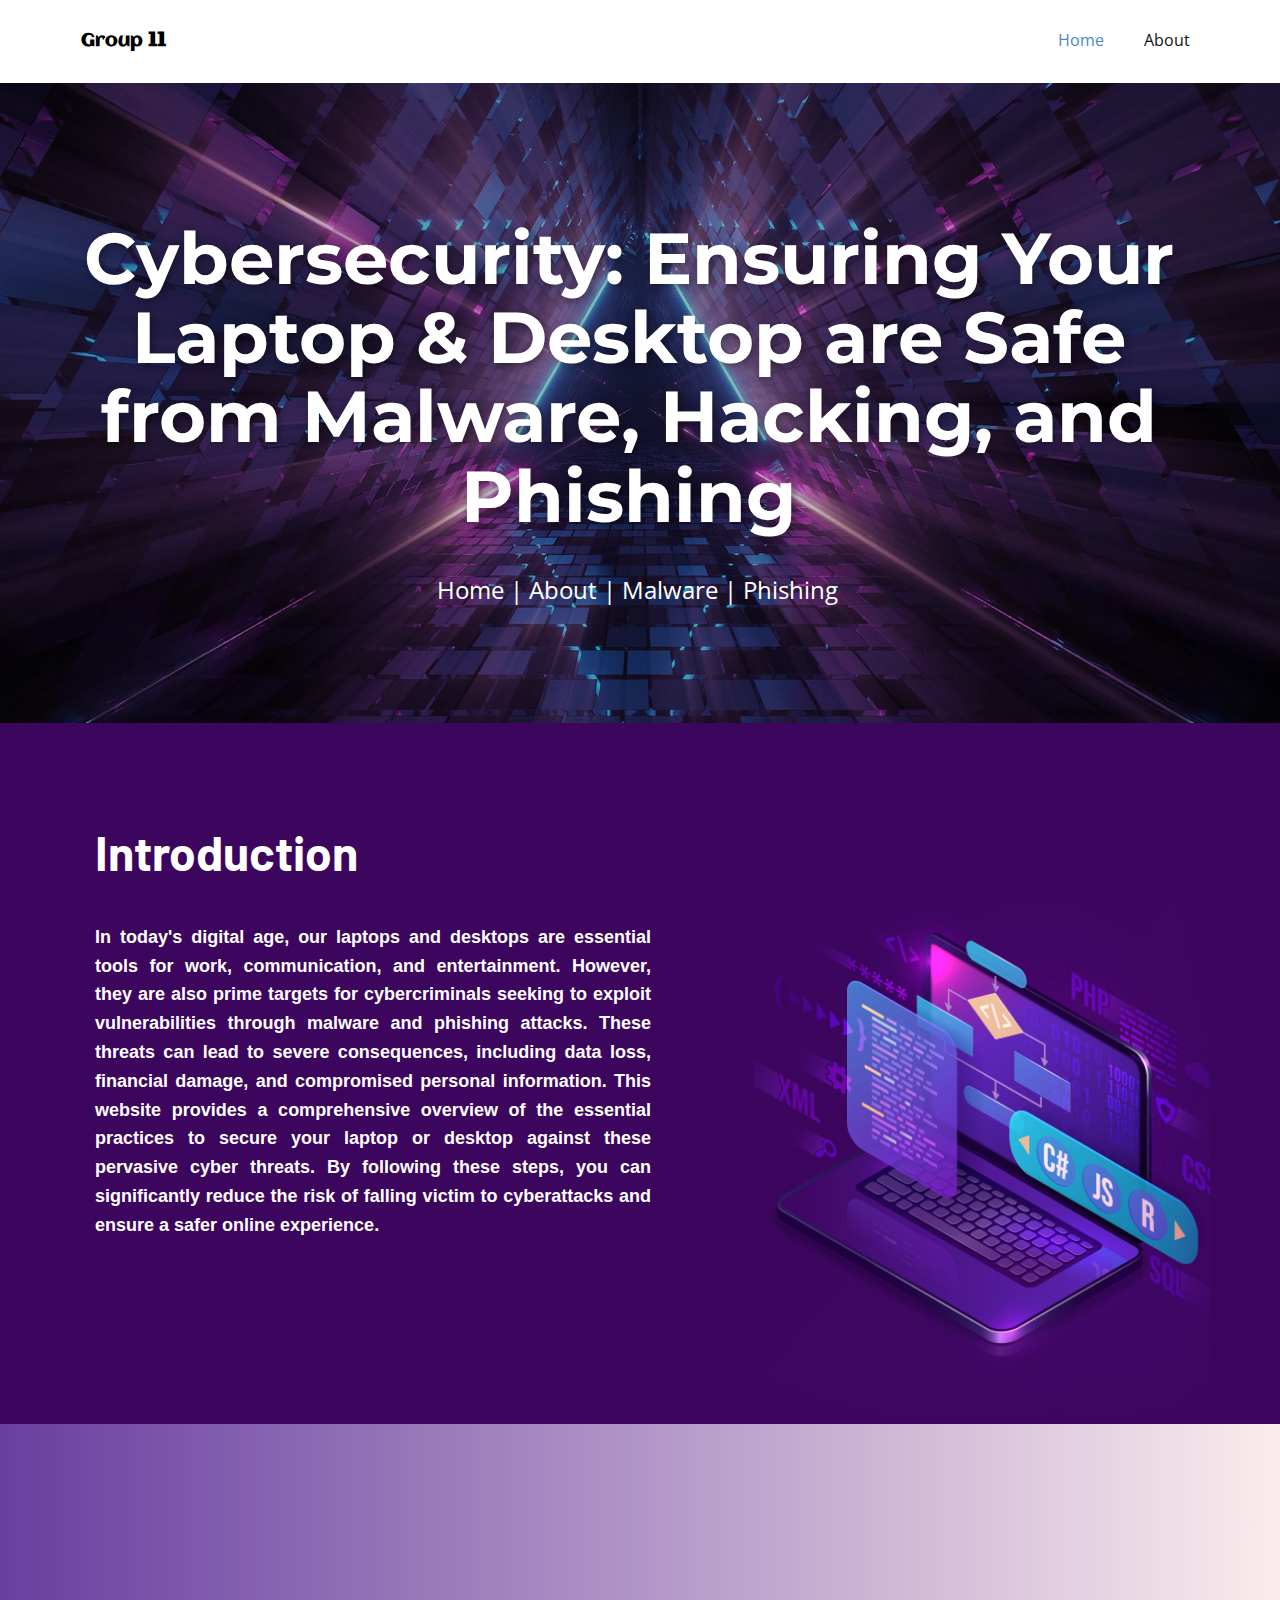
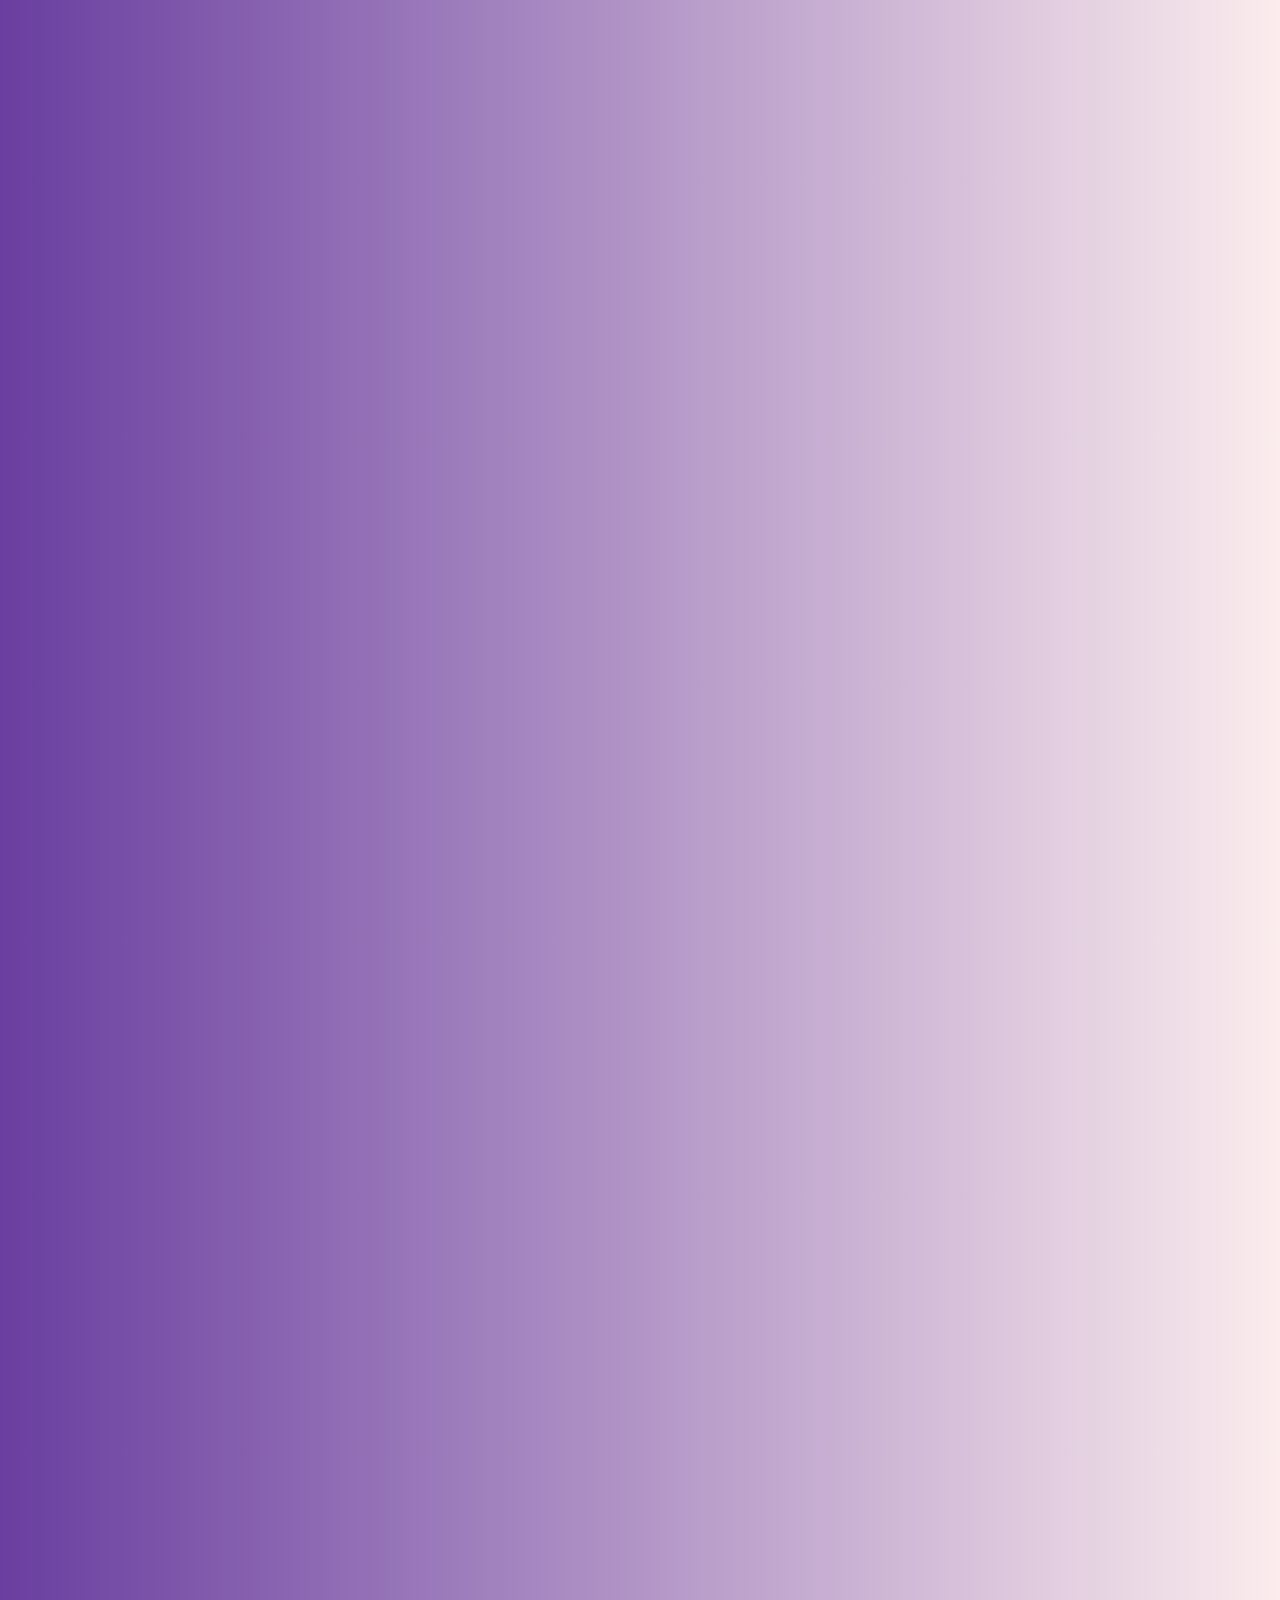
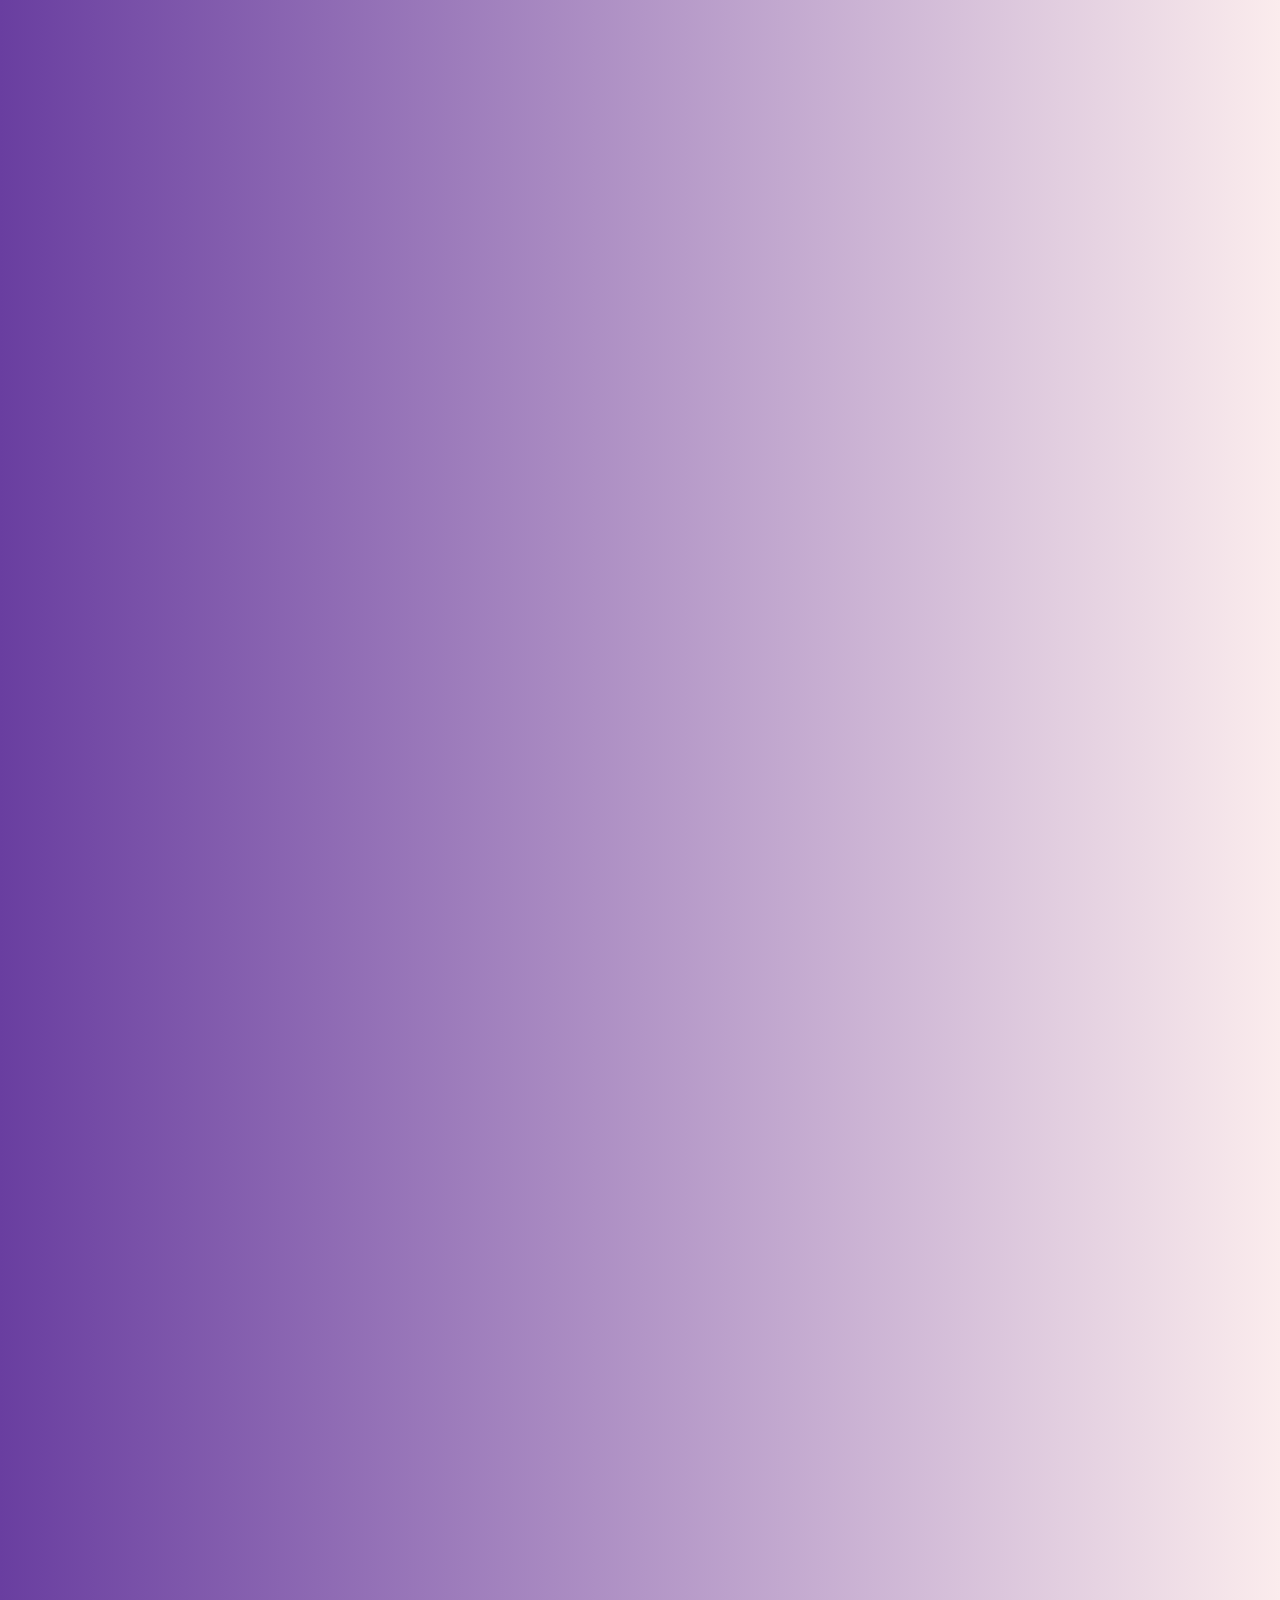
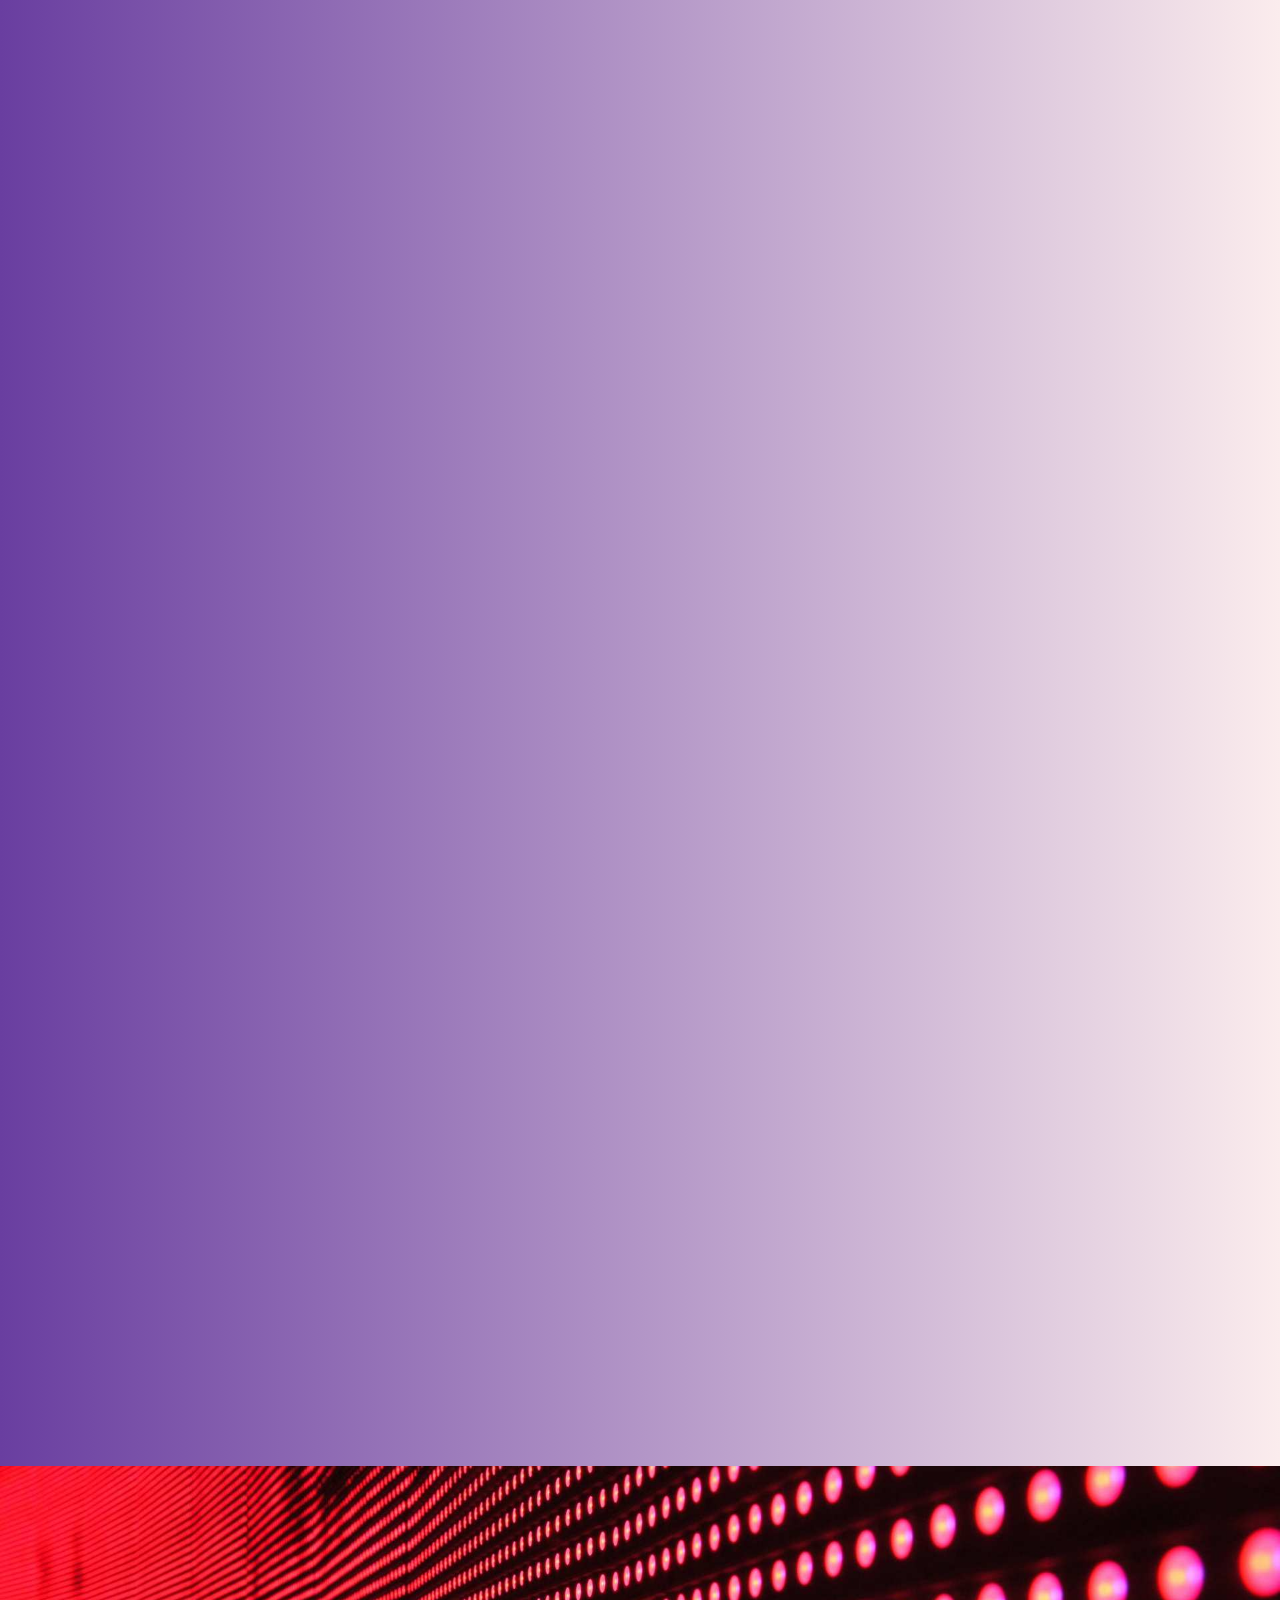
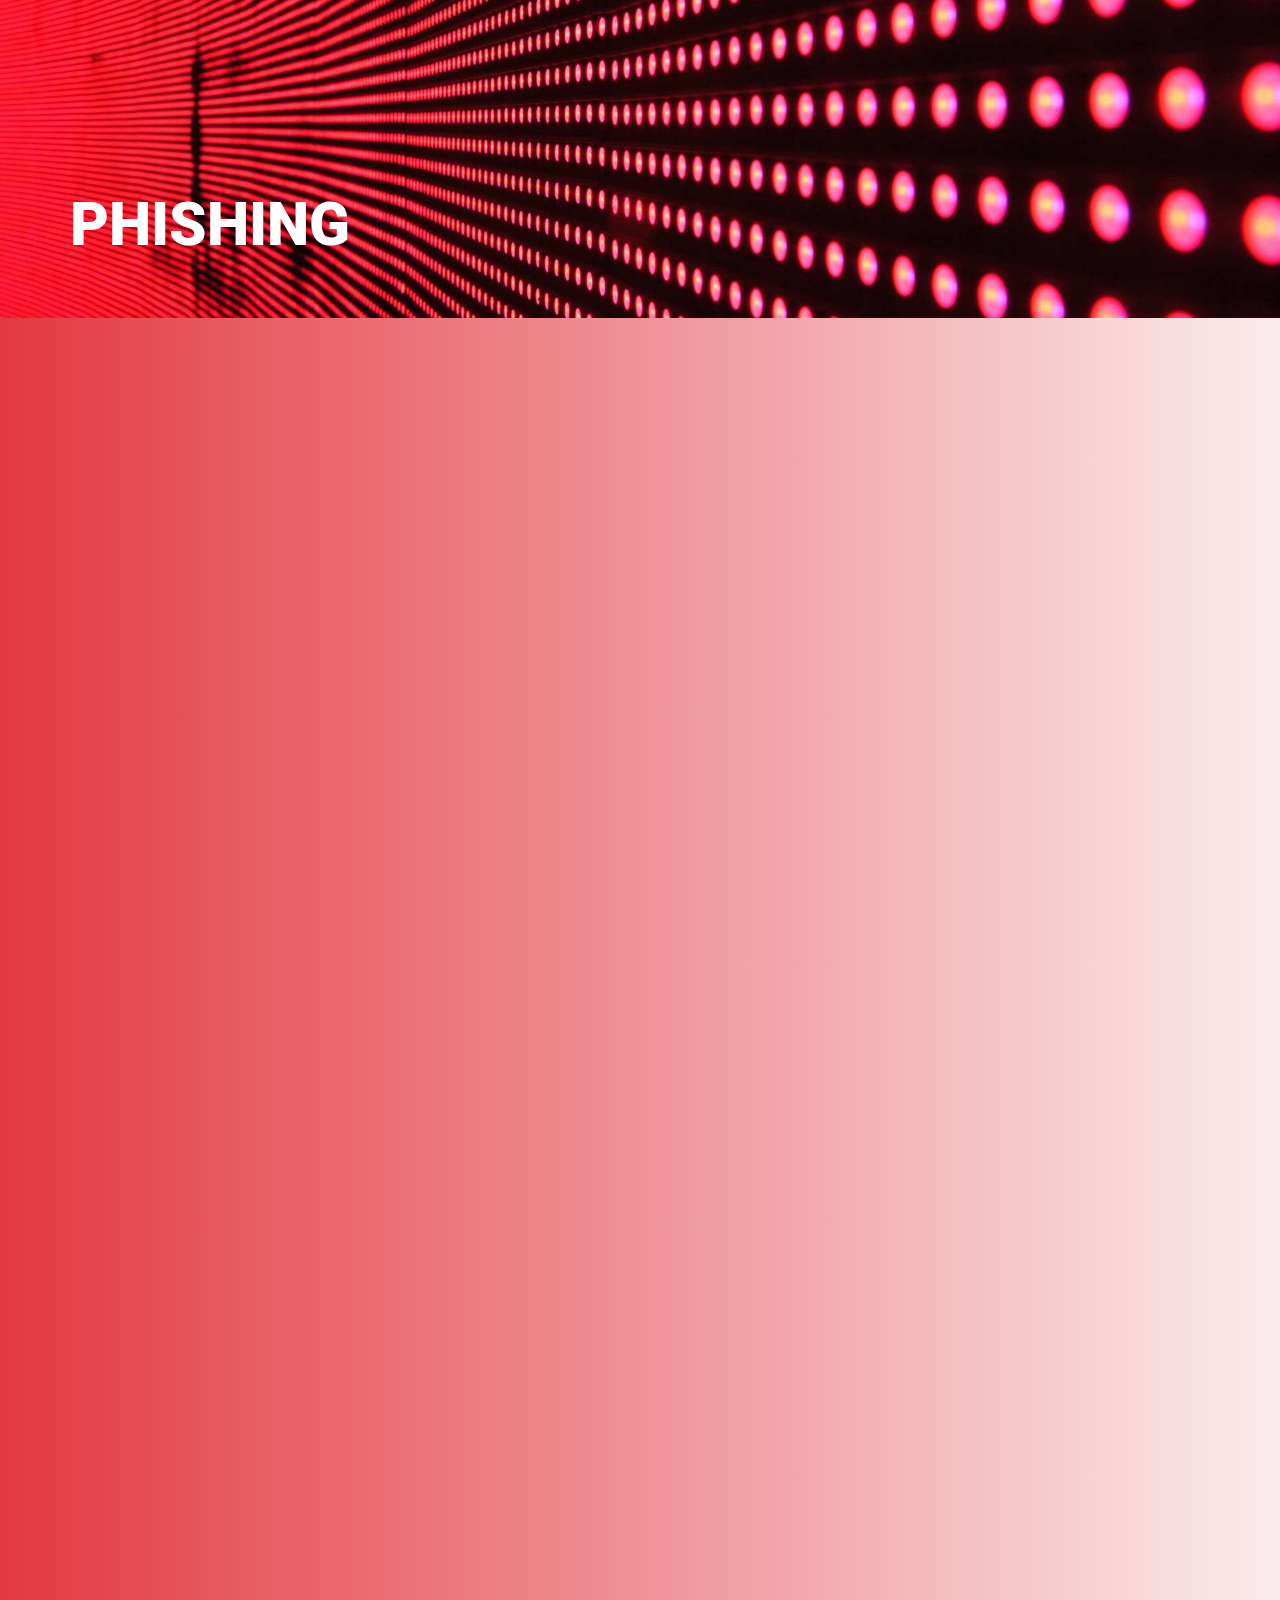
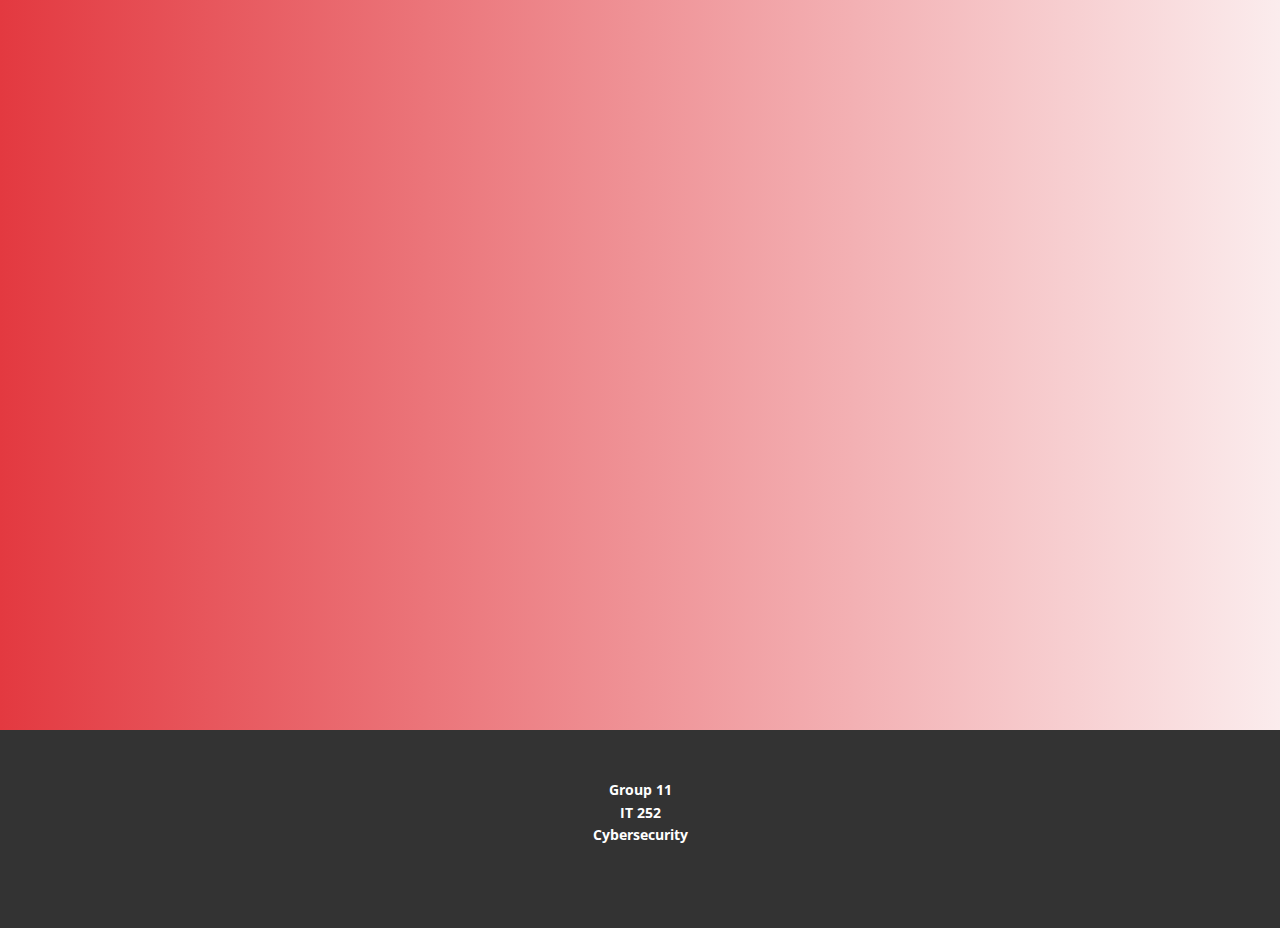
<file: index.html>
<!DOCTYPE html>
<html style="font-size: 16px;" lang="en"><head>
    <meta name="viewport" content="width=device-width, initial-scale=1.0">
    <meta charset="utf-8">
    <meta name="keywords" content="PC gaming news, reviews, and guides, ​Digital product designer focused on development.">
    <meta name="description" content="">
    <title>Home</title>
    <link rel="stylesheet" href="nicepage.css" media="screen">
<link rel="stylesheet" href="Home.css" media="screen">
    <script class="u-script" type="text/javascript" src="jquery.js" defer=""></script>
    <script class="u-script" type="text/javascript" src="nicepage.js" defer=""></script>
    <meta name="generator" content="Nicepage 6.10.5, nicepage.com">
    <link id="u-theme-google-font" rel="stylesheet" href="https://fonts.googleapis.com/css?family=Roboto:100,100i,300,300i,400,400i,500,500i,700,700i,900,900i|Open+Sans:300,300i,400,400i,500,500i,600,600i,700,700i,800,800i">
    <link id="u-page-google-font" rel="stylesheet" href="https://fonts.googleapis.com/css?family=Montserrat:100,100i,200,200i,300,300i,400,400i,500,500i,600,600i,700,700i,800,800i,900,900i|Barlow:100,100i,200,200i,300,300i,400,400i,500,500i,600,600i,700,700i,800,800i,900,900i|Aclonica:400">
    
    
    
    
    
    
    
    
    
    
    
    
    <script type="application/ld+json">{
		"@context": "http://schema.org",
		"@type": "Organization",
		"name": ""
}</script>
    <meta name="theme-color" content="#478ac9">
    <meta property="og:title" content="Home">
    <meta property="og:type" content="website">
  <meta data-intl-tel-input-cdn-path="intlTelInput/"></head>
  <body data-home-page="Home.html" data-home-page-title="Home" data-path-to-root="./" data-include-products="false" class="u-body u-xl-mode" data-lang="en"><header class="u-clearfix u-header" id="sec-45fd" data-animation-name="" data-animation-duration="0" data-animation-delay="0" data-animation-direction=""><div class="u-clearfix u-sheet u-sheet-1">
        <nav class="u-menu u-menu-one-level u-offcanvas u-menu-1">
          <div class="menu-collapse" style="font-size: 1rem; letter-spacing: 0px;">
            <a class="u-button-style u-custom-left-right-menu-spacing u-custom-padding-bottom u-custom-top-bottom-menu-spacing u-nav-link u-text-active-palette-1-base u-text-hover-palette-2-base" href="#">
              <svg class="u-svg-link" viewBox="0 0 24 24"><use xlink:href="#menu-hamburger"></use></svg>
              <svg class="u-svg-content" version="1.1" id="menu-hamburger" viewBox="0 0 16 16" x="0px" y="0px" xmlns:xlink="http://www.w3.org/1999/xlink" xmlns="http://www.w3.org/2000/svg"><g><rect y="1" width="16" height="2"></rect><rect y="7" width="16" height="2"></rect><rect y="13" width="16" height="2"></rect>
</g></svg>
            </a>
          </div>
          <div class="u-custom-menu u-nav-container">
            <ul class="u-nav u-unstyled u-nav-1"><li class="u-nav-item"><a class="u-button-style u-nav-link u-text-active-palette-1-base u-text-hover-palette-2-base" href="Home.html" style="padding: 10px 20px;">Home</a>
</li><li class="u-nav-item"><a class="u-button-style u-nav-link u-text-active-palette-1-base u-text-hover-palette-2-base" href="Home.html#carousel_c079" style="padding: 10px 20px;">About</a>
</li></ul>
          </div>
          <div class="u-custom-menu u-nav-container-collapse">
            <div class="u-black u-container-style u-inner-container-layout u-opacity u-opacity-95 u-sidenav">
              <div class="u-inner-container-layout u-sidenav-overflow">
                <div class="u-menu-close"></div>
                <ul class="u-align-center u-nav u-popupmenu-items u-unstyled u-nav-2"><li class="u-nav-item"><a class="u-button-style u-nav-link" href="Home.html">Home</a>
</li><li class="u-nav-item"><a class="u-button-style u-nav-link" href="Home.html#carousel_c079">About</a>
</li></ul>
              </div>
            </div>
            <div class="u-black u-menu-overlay u-opacity u-opacity-70"></div>
          </div>
        </nav>
        <p class="u-custom-font u-text u-text-black u-text-default u-text-1">Group <span style="font-size: 1.25rem;">11</span>
        </p>
      </div></header>
    <section class="u-align-center u-clearfix u-image u-shading u-section-1" id="carousel_d02e" src="" data-image-width="1980" data-image-height="1114">
      <div class="u-clearfix u-sheet u-valign-middle-sm u-valign-middle-xs u-sheet-1">
        <h1 class="u-custom-font u-font-montserrat u-text u-text-body-alt-color u-title u-text-1"> Cybersecurity: Ensuring Your Laptop &amp; Desktop are Safe from Malware, Hacking, and Phishing<br>
        </h1>
        <p class="u-large-text u-text u-text-body-alt-color u-text-font u-text-variant u-text-2">
          <a href="Home.html#carousel_d02e" class="u-active-none u-border-0 u-border-no-left u-border-no-right u-border-no-top u-btn u-button-link u-button-style u-hover-none u-none u-text-body-alt-color u-btn-1">Home</a> | <a href="Home.html#carousel_c079" class="u-active-none u-border-none u-btn u-button-link u-button-style u-hover-none u-none u-text-body-alt-color u-btn-2">About</a> | <a href="Home.html#carousel_4cd1" class="u-active-none u-border-none u-btn u-button-link u-button-style u-hover-none u-none u-text-body-alt-color u-btn-3">Malware</a> | <a href="Home.html#carousel_5eaf" class="u-active-none u-border-none u-btn u-button-link u-button-style u-hover-none u-none u-text-body-alt-color u-btn-4">Phishing</a>&nbsp;
        </p>
      </div>
    </section>
    <section class="u-align-left u-clearfix u-image u-section-2" id="carousel_c079" data-image-width="1980" data-image-height="1350">
      <div class="u-clearfix u-sheet u-sheet-1">
        <div class="data-layout-selected u-clearfix u-expanded-width u-layout-wrap u-layout-wrap-1">
          <div class="u-gutter-0 u-layout">
            <div class="u-layout-row">
              <div class="u-container-style u-layout-cell u-left-cell u-shape-rectangle u-size-36 u-layout-cell-1">
                <div class="u-container-layout u-container-layout-1">
                  <h1 class="u-align-left u-custom-font u-text u-text-body-alt-color u-text-1">Introduction </h1>
                  <p class="u-align-justify u-custom-font u-font-arial u-text u-text-2"> In today's digital age, our laptops and desktops are essential tools for work, communication, and entertainment. However, they are also prime targets for cybercriminals seeking to exploit vulnerabilities through malware and phishing attacks. These threats can lead to severe consequences, including data loss, financial damage, and compromised personal information. This website provides a comprehensive overview of the essential practices to secure your laptop or desktop against these pervasive cyber threats. By following these steps, you can significantly reduce the risk of falling victim to cyberattacks and ensure a safer online experience.<br>
                    <br>
                    <br>
                    <br>
                    <br>
                    <br>
                  </p>
                </div>
              </div>
              <div class="u-align-left u-container-style u-image u-layout-cell u-right-cell u-size-24 u-image-1" data-image-width="1372" data-image-height="1235">
                <div class="u-container-layout u-valign-bottom u-container-layout-2"></div>
              </div>
            </div>
          </div>
        </div>
      </div>
    </section>
    <section class="u-align-center u-clearfix u-container-align-center u-gradient u-section-3" id="carousel_4cd1">
      <div class="u-clearfix u-sheet u-sheet-1">
        <h2 class="u-align-center u-text u-text-custom-color-2 u-text-default u-text-1" data-animation-name="customAnimationIn" data-animation-duration="1500" data-animation-delay="500">Common Malwares</h2>
        <div class="u-expanded-width u-list u-list-1">
          <div class="u-repeater u-repeater-1">
            <div class="u-align-left u-border-2 u-border-palette-2-light-2 u-container-align-left u-container-style u-list-item u-radius-20 u-repeater-item u-shape-round u-white u-list-item-1" data-animation-name="customAnimationIn" data-animation-duration="1500" data-animation-delay="0">
              <div class="u-container-layout u-similar-container u-container-layout-1">
                <div class="u-align-center u-container-style u-group u-palette-2-light-3 u-radius-50 u-shape-round u-group-1">
                  <div class="u-container-layout u-valign-middle">
                    <h6 class="u-text u-text-palette-2-base u-text-2">1</h6>
                  </div>
                </div>
                <h5 class="u-text u-text-palette-2-base u-text-3">Virus</h5>
                <p class="u-custom-font u-font-arial u-text u-text-default u-text-grey-50 u-text-4"> Malicious code that attaches itself to clean files and spreads throughout the computer, often damaging or deleting data.</p>
              </div>
            </div>
            <div class="u-align-left u-border-2 u-border-palette-2-light-2 u-container-align-left u-container-style u-list-item u-radius-20 u-repeater-item u-shape-round u-video-cover u-white u-list-item-2" data-animation-name="customAnimationIn" data-animation-duration="1500">
              <div class="u-container-layout u-similar-container u-container-layout-3">
                <div class="u-align-center u-container-style u-group u-palette-2-light-3 u-radius-50 u-shape-round u-group-2">
                  <div class="u-container-layout u-valign-middle">
                    <h6 class="u-text u-text-default u-text-palette-2-base u-text-5">2</h6>
                  </div>
                </div>
                <h5 class="u-text u-text-palette-2-base u-text-6">Trojans</h5>
                <p class="u-custom-font u-font-arial u-text u-text-default u-text-grey-50 u-text-7"> Malicious software disguised as legitimate software, which, once installed, can give attackers access to the infected system.</p>
              </div>
            </div>
            <div class="u-align-left u-border-2 u-border-palette-2-light-2 u-container-align-left u-container-style u-list-item u-radius-20 u-repeater-item u-shape-round u-video-cover u-white u-list-item-3" data-animation-name="customAnimationIn" data-animation-duration="1500">
              <div class="u-container-layout u-similar-container u-container-layout-5">
                <div class="u-align-center u-container-style u-group u-palette-2-light-3 u-radius-50 u-shape-round u-group-3">
                  <div class="u-container-layout u-valign-middle">
                    <h6 class="u-text u-text-default u-text-palette-2-base u-text-8">3</h6>
                  </div>
                </div>
                <h5 class="u-text u-text-palette-2-base u-text-9">Worms</h5>
                <p class="u-custom-font u-font-arial u-text u-text-default u-text-grey-50 u-text-10"> Self-replicating malware that spreads without user interaction, often exploiting vulnerabilities in network security to infect multiple devices.</p>
              </div>
            </div>
            <div class="u-align-left u-border-2 u-border-palette-2-light-2 u-container-align-left u-container-style u-list-item u-radius-20 u-repeater-item u-shape-round u-video-cover u-white u-list-item-4" data-animation-name="customAnimationIn" data-animation-duration="1500">
              <div class="u-container-layout u-similar-container u-container-layout-7">
                <div class="u-align-center u-container-style u-group u-palette-2-light-3 u-radius-50 u-shape-round u-group-4">
                  <div class="u-container-layout u-valign-middle">
                    <h6 class="u-text u-text-default u-text-palette-2-base u-text-11">4</h6>
                  </div>
                </div>
                <h5 class="u-text u-text-palette-2-base u-text-12">Ransomware</h5>
                <p class="u-custom-font u-font-arial u-text u-text-default u-text-grey-50 u-text-13"> Malware that encrypts the victim's data and demands a ransom payment for the decryption key, often accompanied by threats to delete or publish the data.</p>
              </div>
            </div>
          </div>
        </div>
      </div>
    </section>
    <section class="u-align-center u-clearfix u-gradient u-section-4" id="carousel_f170">
      <div class="u-clearfix u-sheet u-sheet-1">
        <h2 class="u-align-center u-text u-text-custom-color-2 u-text-default u-text-1" data-animation-name="customAnimationIn" data-animation-duration="1500" data-animation-delay="500">VIRUS</h2>
        <div class="u-expanded-width u-list u-list-1">
          <div class="u-repeater u-repeater-1">
            <div class="u-border-2 u-border-palette-2-light-2 u-container-style u-list-item u-radius-20 u-repeater-item u-shape-round u-white u-list-item-1" data-animation-name="customAnimationIn" data-animation-duration="1500" data-animation-delay="0">
              <div class="u-container-layout u-similar-container u-container-layout-1">
                <div class="u-align-center u-container-style u-group u-palette-2-light-3 u-radius-50 u-shape-round u-group-1">
                  <div class="u-container-layout"></div>
                </div>
                <p class="u-align-left u-custom-font u-font-arial u-text u-text-palette-2-base u-text-2">How to counter</p>
                <p class="u-align-justify u-custom-font u-font-arial u-text u-text-default u-text-grey-50 u-text-3"> Install Antivirus Software. Use reputable antivirus software to detect and remove viruses. Ensure it offers real-time protection and regularly updates its virus definitions.<br>
                  <br>Keep Your Software Updated. Regularly update your operating system, antivirus software, and all applications. Updates often include security patches that protect against newly discovered vulnerabilities.<br>
                  <br>Regular Scans. Schedule regular full-system scans with your antivirus software to identify and eliminate any viruses that might have slipped through.<br>
                  <br>Enable Firewall Protection. Use the built-in firewall on your operating system or a third-party firewall to block unauthorized access and prevent malware from communicating with external servers.<br>
                  <br>Exercise Caution with Email Attachments and Links. Be wary of opening email attachments or clicking on links from unknown or suspicious sources. Viruses often spread through email.<br>
                  <br>
                  <br>
                </p>
              </div>
            </div>
            <div class="u-border-2 u-border-palette-2-light-2 u-container-style u-list-item u-radius-20 u-repeater-item u-shape-round u-video-cover u-white u-list-item-2" data-animation-name="customAnimationIn" data-animation-duration="1500">
              <div class="u-container-layout u-similar-container u-container-layout-3">
                <div class="u-align-center u-container-style u-group u-palette-2-light-3 u-radius-50 u-shape-round u-group-2">
                  <div class="u-container-layout"></div>
                </div>
                <p class="u-align-left u-custom-font u-font-arial u-text u-text-palette-2-base u-text-4">How to counter</p>
                <p class="u-align-justify u-custom-font u-font-arial u-text u-text-default u-text-grey-50 u-text-5"> Download Software from Trusted Sources. Only download software from reputable websites and official sources. Avoid pirated software, as it often comes bundled with malware.<br>
                  <br>Regular Backups. Regularly back up your important data to an external drive or cloud storage. In case a virus infects your system, you can restore your files from the backup.<br>
                  <br>Avoid Unsecured Websites. Ensure that the websites you visit are secure (look for "https" in the URL). Avoid downloading files from unsecured or suspicious websites.<br>
                  <br>Disable Autorun. Disable the autorun feature for external devices (like USB drives) to prevent automatic execution of malicious software when the device is connected.
                </p>
              </div>
            </div>
          </div>
        </div>
      </div>
    </section>
    <section class="u-align-center u-clearfix u-gradient u-section-5" id="carousel_5dd5">
      <div class="u-clearfix u-sheet u-sheet-1">
        <h2 class="u-align-center u-text u-text-custom-color-2 u-text-default u-text-1" data-animation-name="customAnimationIn" data-animation-duration="1500" data-animation-delay="500">TROJANS</h2>
        <div class="u-expanded-width u-list u-list-1">
          <div class="u-repeater u-repeater-1">
            <div class="u-border-2 u-border-palette-2-light-2 u-container-style u-list-item u-radius-20 u-repeater-item u-shape-round u-white u-list-item-1" data-animation-name="customAnimationIn" data-animation-duration="1500" data-animation-delay="0">
              <div class="u-container-layout u-similar-container u-container-layout-1">
                <div class="u-align-center u-container-style u-group u-palette-2-light-3 u-radius-50 u-shape-round u-group-1">
                  <div class="u-container-layout"></div>
                </div>
                <p class="u-align-left u-custom-font u-font-arial u-text u-text-palette-2-base u-text-2">How to counter</p>
                <p class="u-align-justify u-custom-font u-font-arial u-text u-text-default u-text-grey-50 u-text-3"> Install and Maintain Reliable Antivirus Software. Use reputable antivirus software to detect and remove Trojans. Ensure it provides real-time protection and is regularly updated to recognize the latest threats.<br>
                  <br>Regularly Update Your System and Software. Keep your operating system, antivirus software, and all applications updated. Software updates often include security patches that fix vulnerabilities exploited by Trojans.<br>
                  <br>Avoid Downloading from Untrusted Sources. Only download software and files from trusted and reputable sources. Be cautious with free software and avoid pirated content, which is often bundled with Trojans.<br>
                  <br>Exercise Caution with Email Attachments and Links. Be wary of opening email attachments or clicking on links from unknown or suspicious sources. Trojans frequently spread through phishing emails and malicious links.<br>
                  <br>Use Strong and Unique Passwords. Ensure all your accounts have strong, unique passwords to prevent unauthorized access. Consider using a password manager to keep track of your passwords.<br>
                </p>
              </div>
            </div>
            <div class="u-border-2 u-border-palette-2-light-2 u-container-style u-list-item u-radius-20 u-repeater-item u-shape-round u-video-cover u-white u-list-item-2" data-animation-name="customAnimationIn" data-animation-duration="1500">
              <div class="u-container-layout u-similar-container u-container-layout-3">
                <div class="u-align-center u-container-style u-group u-palette-2-light-3 u-radius-50 u-shape-round u-group-2">
                  <div class="u-container-layout"></div>
                </div>
                <p class="u-align-left u-custom-font u-font-arial u-text u-text-palette-2-base u-text-4">How to counter</p>
                <p class="u-align-justify u-custom-font u-font-arial u-text u-text-default u-text-grey-50 u-text-5"> Enable Firewall Protection. Use the built-in firewall on your operating system or a third-party firewall to block unauthorized access and prevent malicious software from communicating with external servers.<br>
                  <br>Regularly Scan Your System. Perform regular full-system scans with your antivirus software to identify and eliminate any Trojans that might have infiltrated your system.<br>
                  <br>Disable Unnecessary Services and Features. Disable unnecessary services and features on your system that could be exploited by Trojans, such as remote desktop connections if not needed.<br>
                  <br>Be Careful with External Devices. Scan USB drives and other external devices for malware before accessing their contents. Trojans can spread through infected external devices.
                </p>
              </div>
            </div>
          </div>
        </div>
      </div>
    </section>
    <section class="u-align-center u-clearfix u-gradient u-section-6" id="carousel_05cc">
      <div class="u-clearfix u-sheet u-sheet-1">
        <h2 class="u-align-center u-text u-text-custom-color-2 u-text-default u-text-1" data-animation-name="customAnimationIn" data-animation-duration="1500" data-animation-delay="500">WORMS</h2>
        <div class="u-expanded-width u-list u-list-1">
          <div class="u-repeater u-repeater-1">
            <div class="u-border-2 u-border-palette-2-light-2 u-container-style u-list-item u-radius-20 u-repeater-item u-shape-round u-white u-list-item-1" data-animation-name="customAnimationIn" data-animation-duration="1500" data-animation-delay="0">
              <div class="u-container-layout u-similar-container u-container-layout-1">
                <div class="u-align-center u-container-style u-group u-palette-2-light-3 u-radius-50 u-shape-round u-group-1">
                  <div class="u-container-layout"></div>
                </div>
                <p class="u-align-left u-custom-font u-font-arial u-text u-text-palette-2-base u-text-2">How to counter</p>
                <p class="u-align-justify u-custom-font u-font-arial u-text u-text-default u-text-grey-50 u-text-3"> Install Antivirus Software: Use reputable antivirus software that includes features specifically designed to detect and remove worms from your system.<br>
                  <br>Keep Operating System and Software Updated: Regularly update your operating system and all installed software to patch any security vulnerabilities that worms could exploit to infect your PC.<br>
                  <br>Enable Firewall: Ensure that a firewall is enabled on your computer. Firewalls help prevent unauthorized access to your system and can block incoming connections from infected computers.<br>
                  <br>Be Cautious with Email Attachments and Links: Avoid opening email attachments or clicking on links from unknown or suspicious sources, as worms often spread through phishing emails.<br>
                  <br>Disable Autorun Feature: Disable the autorun feature for external devices such as USB drives to prevent worms from automatically executing when a removable device is connected to your PC.<br>
                </p>
              </div>
            </div>
            <div class="u-border-2 u-border-palette-2-light-2 u-container-style u-list-item u-radius-20 u-repeater-item u-shape-round u-video-cover u-white u-list-item-2" data-animation-name="customAnimationIn" data-animation-duration="1500">
              <div class="u-container-layout u-similar-container u-container-layout-3">
                <div class="u-align-center u-container-style u-group u-palette-2-light-3 u-radius-50 u-shape-round u-group-2">
                  <div class="u-container-layout"></div>
                </div>
                <p class="u-align-left u-custom-font u-font-arial u-text u-text-palette-2-base u-text-4">How to counter</p>
                <p class="u-align-justify u-custom-font u-font-arial u-text u-text-default u-text-grey-50 u-text-5"> Use Strong Passwords: Use strong, unique passwords for all your accounts and avoid using default or easily guessable passwords. This helps prevent worms from gaining access to your system through password guessing or brute-force attacks.<br>
                  <br>Educate Yourself: Stay informed about the latest cybersecurity threats and best practices for protecting your computer against worms and other malware.<br>
                  <br>Regularly Scan for Malware: Schedule regular scans of your computer with your antivirus software to detect and remove any worms or other malware that may have infected your system.<br>
                  <br>Backup Important Data: Regularly back up important files and data to an external storage device or cloud service. In the event of a worm infection or other data loss, you can restore your files from backups without losing them.<br>
                  <br>Monitor Network Activity: Keep an eye on your network activity for any suspicious or unusual behavior that could indicate a worm infection. Use network monitoring tools to identify and block malicious traffic.
                </p>
              </div>
            </div>
          </div>
        </div>
      </div>
    </section>
    <section class="u-align-center u-clearfix u-gradient u-section-7" id="carousel_e052">
      <div class="u-clearfix u-sheet u-sheet-1">
        <h2 class="u-align-center u-text u-text-custom-color-2 u-text-default u-text-1" data-animation-name="customAnimationIn" data-animation-duration="1500" data-animation-delay="500">RANSOMWARE</h2>
        <div class="u-expanded-width u-list u-list-1">
          <div class="u-repeater u-repeater-1">
            <div class="u-border-2 u-border-palette-2-light-2 u-container-style u-list-item u-radius-20 u-repeater-item u-shape-round u-white u-list-item-1" data-animation-name="customAnimationIn" data-animation-duration="1500" data-animation-delay="0">
              <div class="u-container-layout u-similar-container u-container-layout-1">
                <div class="u-align-center u-container-style u-group u-palette-2-light-3 u-radius-50 u-shape-round u-group-1">
                  <div class="u-container-layout"></div>
                </div>
                <p class="u-align-left u-custom-font u-font-arial u-text u-text-palette-2-base u-text-2">How to counter</p>
                <p class="u-align-justify u-custom-font u-font-arial u-text u-text-default u-text-grey-50 u-text-3"> Install Antivirus and Antimalware Software: Use reputable antivirus and antimalware software that includes ransomware detection and removal capabilities. Keep these programs updated to ensure they can detect the latest ransomware threats.<br>
                  <br>Keep Operating System and Software Updated: Regularly update your operating system, software applications, and plugins to patch any security vulnerabilities that ransomware could exploit to infect your PC.<br>
                  <br>Enable Firewall: Ensure that a firewall is enabled on your computer to block unauthorized access and prevent ransomware from communicating with its command and control servers.<br>
                  <br>Exercise Caution with Email Attachments and Links: Be cautious when opening email attachments or clicking on links, especially if they're from unknown or suspicious senders. Ransomware often spreads through phishing emails containing malicious attachments or links.<br>
                  <br>Backup Your Data Regularly: Regularly back up your important files and data to an external storage device or cloud service. This ensures that even if your PC is infected with ransomware, you can restore your files from backups without having to pay the ransom.<br>
                </p>
              </div>
            </div>
            <div class="u-border-2 u-border-palette-2-light-2 u-container-style u-list-item u-radius-20 u-repeater-item u-shape-round u-video-cover u-white u-list-item-2" data-animation-name="customAnimationIn" data-animation-duration="1500">
              <div class="u-container-layout u-similar-container u-container-layout-3">
                <div class="u-align-center u-container-style u-group u-palette-2-light-3 u-radius-50 u-shape-round u-group-2">
                  <div class="u-container-layout"></div>
                </div>
                <p class="u-align-left u-custom-font u-font-arial u-text u-text-palette-2-base u-text-4">How to counter</p>
                <p class="u-align-justify u-custom-font u-font-arial u-text u-text-default u-text-grey-50 u-text-5"> Use Behavior-Based Detection: Consider using security software that employs behavior-based detection techniques to identify ransomware-like behavior, such as encryption of multiple files in a short period. This can help detect and stop ransomware attacks in real-time.<br>
                  <br>Limit User Privileges: Restrict user privileges on your PC to prevent unauthorized access and minimize the impact of ransomware if a user account is compromised. Regular users should not have administrative privileges unless necessary.<br>
                  <br>Educate Yourself and Others: Educate yourself and your colleagues or family members about the dangers of ransomware and how to recognize phishing attempts. Train them to avoid clicking on suspicious links or downloading attachments from unknown sources.<br>
                  <br>Implement Security Best Practices: Follow security best practices such as using strong, unique passwords, enabling multi-factor authentication where possible, and regularly reviewing and updating security policies.<br>
                  <br>Have a Response Plan: Develop and document a response plan in case your PC is infected with ransomware. Know who to contact and what steps to take to mitigate the impact of an attack, including disconnecting infected devices from the network and contacting law enforcement if necessary.
                </p>
              </div>
            </div>
          </div>
        </div>
      </div>
    </section>
    <section class="u-align-left u-clearfix u-image u-valign-bottom u-section-8" id="carousel_c0a1">
      <h2 class="u-text u-text-body-alt-color u-text-1">PHISHING</h2>
    </section>
    <section class="u-align-center u-clearfix u-container-align-center u-gradient u-section-9" id="carousel_5eaf">
      <div class="u-clearfix u-sheet u-sheet-1">
        <h2 class="u-align-center u-text u-text-default u-text-palette-4-light-1 u-text-1" data-animation-name="customAnimationIn" data-animation-duration="1500" data-animation-delay="500">COMMON TYPES OF PH​ISHING</h2>
        <div class="u-expanded-width u-list u-list-1">
          <div class="u-repeater u-repeater-1">
            <div class="u-align-left u-border-2 u-border-palette-2-light-2 u-container-align-left u-container-style u-list-item u-radius-20 u-repeater-item u-shape-round u-white u-list-item-1" data-animation-name="customAnimationIn" data-animation-duration="1500" data-animation-delay="0">
              <div class="u-container-layout u-similar-container u-container-layout-1">
                <div class="u-align-center u-container-style u-group u-palette-2-light-3 u-radius-50 u-shape-round u-group-1">
                  <div class="u-container-layout u-valign-middle">
                    <h6 class="u-text u-text-palette-2-base u-text-2">1</h6>
                  </div>
                </div>
                <h5 class="u-text u-text-palette-2-base u-text-3">Email Phishing</h5>
                <p class="u-custom-font u-font-arial u-text u-text-default u-text-grey-50 u-text-4"> Attackers send fraudulent emails that appear to be from a legitimate source, such as a bank or an online service provider. These emails often contain links to fake websites where victims are asked to enter their login credentials or personal information.</p>
              </div>
            </div>
            <div class="u-align-left u-border-2 u-border-palette-2-light-2 u-container-align-left u-container-style u-list-item u-radius-20 u-repeater-item u-shape-round u-video-cover u-white u-list-item-2" data-animation-name="customAnimationIn" data-animation-duration="1500">
              <div class="u-container-layout u-similar-container u-container-layout-3">
                <div class="u-align-center u-container-style u-group u-palette-2-light-3 u-radius-50 u-shape-round u-group-2">
                  <div class="u-container-layout u-valign-middle">
                    <h6 class="u-text u-text-default u-text-palette-2-base u-text-5">2</h6>
                  </div>
                </div>
                <h5 class="u-text u-text-palette-2-base u-text-6">Spear Phishing</h5>
                <p class="u-custom-font u-font-arial u-text u-text-default u-text-grey-50 u-text-7"> is is a targeted form of phishing where attackers customize their messages for specific individuals or organizations. The emails may include personal information about the recipient to make them appear more convincing.</p>
              </div>
            </div>
            <div class="u-align-left u-border-2 u-border-palette-2-light-2 u-container-align-left u-container-style u-list-item u-radius-20 u-repeater-item u-shape-round u-video-cover u-white u-list-item-3" data-animation-name="customAnimationIn" data-animation-duration="1500">
              <div class="u-container-layout u-similar-container u-container-layout-5">
                <div class="u-align-center u-container-style u-group u-palette-2-light-3 u-radius-50 u-shape-round u-group-3">
                  <div class="u-container-layout u-valign-middle">
                    <h6 class="u-text u-text-default u-text-palette-2-base u-text-8">3</h6>
                  </div>
                </div>
                <h5 class="u-text u-text-palette-2-base u-text-9">Pharming</h5>
                <p class="u-custom-font u-font-arial u-text u-text-default u-text-grey-50 u-text-10"> Pharming attacks involve redirecting victims to fake websites without their knowledge by compromising the DNS (Domain Name System) or poisoning their local DNS cache. </p>
              </div>
            </div>
            <div class="u-align-left u-border-2 u-border-palette-2-light-2 u-container-align-left u-container-style u-list-item u-radius-20 u-repeater-item u-shape-round u-video-cover u-white u-list-item-4" data-animation-name="customAnimationIn" data-animation-duration="1500">
              <div class="u-container-layout u-similar-container u-container-layout-7">
                <div class="u-align-center u-container-style u-group u-palette-2-light-3 u-radius-50 u-shape-round u-group-4">
                  <div class="u-container-layout u-valign-middle">
                    <h6 class="u-text u-text-default u-text-palette-2-base u-text-11">4</h6>
                  </div>
                </div>
                <h5 class="u-text u-text-palette-2-base u-text-12">Clone Phishing</h5>
                <p class="u-custom-font u-font-arial u-text u-text-default u-text-grey-50 u-text-13"> In clone phishing, attackers create a replica of a legitimate email or website, making only minor modifications to the content, such as replacing legitimate links with malicious ones. The goal is to trick recipients into thinking the message is authentic.</p>
              </div>
            </div>
          </div>
        </div>
      </div>
    </section>
    <section class="u-align-center u-clearfix u-gradient u-section-10" id="carousel_23e8">
      <div class="u-clearfix u-sheet u-sheet-1">
        <h2 class="u-align-center u-text u-text-default u-text-palette-4-light-1 u-text-1" data-animation-name="customAnimationIn" data-animation-duration="1500" data-animation-delay="500">PHISHING</h2>
        <div class="u-expanded-width u-list u-list-1">
          <div class="u-repeater u-repeater-1">
            <div class="u-border-2 u-border-palette-2-light-2 u-container-style u-list-item u-radius-20 u-repeater-item u-shape-round u-white u-list-item-1" data-animation-name="customAnimationIn" data-animation-duration="1500" data-animation-delay="0">
              <div class="u-container-layout u-similar-container u-container-layout-1">
                <div class="u-align-center u-container-style u-group u-palette-2-light-3 u-radius-50 u-shape-round u-group-1">
                  <div class="u-container-layout"></div>
                </div>
                <p class="u-align-left u-custom-font u-font-arial u-text u-text-palette-2-base u-text-2">How to counter</p>
                <p class="u-align-justify u-custom-font u-font-arial u-text u-text-default u-text-grey-50 u-text-3"> Education and Awareness: Train yourself and others to recognize common phishing tactics, such as suspicious email addresses, urgent requests for personal information, and grammatical errors in emails. Encourage skepticism and caution when interacting with unsolicited messages or requests for sensitive information.<br>
                  <br>Verify Sender Identity: Before responding to an email or clicking on any links, verify the sender's identity by checking the email address, domain name, and any suspicious or unfamiliar details in the message. Contact the organization directly using trusted contact information to confirm the legitimacy of the request.<br>
                  <br>Use Two-Factor Authentication (2FA): Enable two-factor authentication wherever possible, especially for sensitive accounts like email, banking, and social media. 2FA adds an extra layer of security by requiring a second form of verification, such as a code sent to your phone, in addition to your password.<br>
                  <br>Hover Over Links: Hover your mouse cursor over links in emails or messages to preview the destination URL before clicking on them. Be cautious of shortened URLs or misleading hyperlinks that may lead to phishing websites.<br>
                  <br>Avoid Sharing Personal Information: Refrain from sharing sensitive information, such as passwords, credit card numbers, or Social Security numbers, via email or other unsecured channels. Legitimate organizations typically do not request sensitive information via email.<br>
                </p>
              </div>
            </div>
            <div class="u-border-2 u-border-palette-2-light-2 u-container-style u-list-item u-radius-20 u-repeater-item u-shape-round u-video-cover u-white u-list-item-2" data-animation-name="customAnimationIn" data-animation-duration="1500">
              <div class="u-container-layout u-similar-container u-container-layout-3">
                <div class="u-align-center u-container-style u-group u-palette-2-light-3 u-radius-50 u-shape-round u-group-2">
                  <div class="u-container-layout"></div>
                </div>
                <p class="u-align-left u-custom-font u-font-arial u-text u-text-palette-2-base u-text-4">How to counter</p>
                <p class="u-align-justify u-custom-font u-font-arial u-text u-text-default u-text-grey-50 u-text-5"> Use Anti-Phishing Tools: Enable anti-phishing features in your email client or web browser to help detect and filter out suspicious messages or websites. Consider using email security solutions that offer advanced phishing protection.<br>
                  <br>Report Suspicious Activity: Report phishing attempts to the appropriate authorities, such as your email provider, the organization being impersonated, or relevant law enforcement agencies. This helps raise awareness and contributes to efforts to combat phishing.<br>
                  <br>Keep Software Updated: Regularly update your operating system, web browser, and antivirus software to patch security vulnerabilities and protect against known phishing threats. Enable automatic updates whenever possible to ensure you're always using the latest security patches.<br>
                  <br>Use Email Filters: Configure email filters or rules to automatically divert suspicious emails to a separate folder or mark them as spam. This reduces the likelihood of accidentally interacting with phishing messages.<br>
                  <br>Backup Important Data: Regularly back up your important files and data to an external storage device or cloud service. In the event of a successful phishing attack or ransomware infection, you can restore your data from backups without losing it.
                </p>
              </div>
            </div>
          </div>
        </div>
      </div>
    </section>
    
    
    
    <footer class="u-align-center u-clearfix u-footer u-grey-80 u-footer" id="sec-1d79"><div class="u-clearfix u-sheet u-sheet-1">
        <p class="u-small-text u-text u-text-variant u-text-1">Group 11 <br>IT 252<br>Cybersecurity
        </p>
      </div></footer>
    <section class="u-backlink u-clearfix u-grey-80">
    </section>
  
</body></html>
</file>
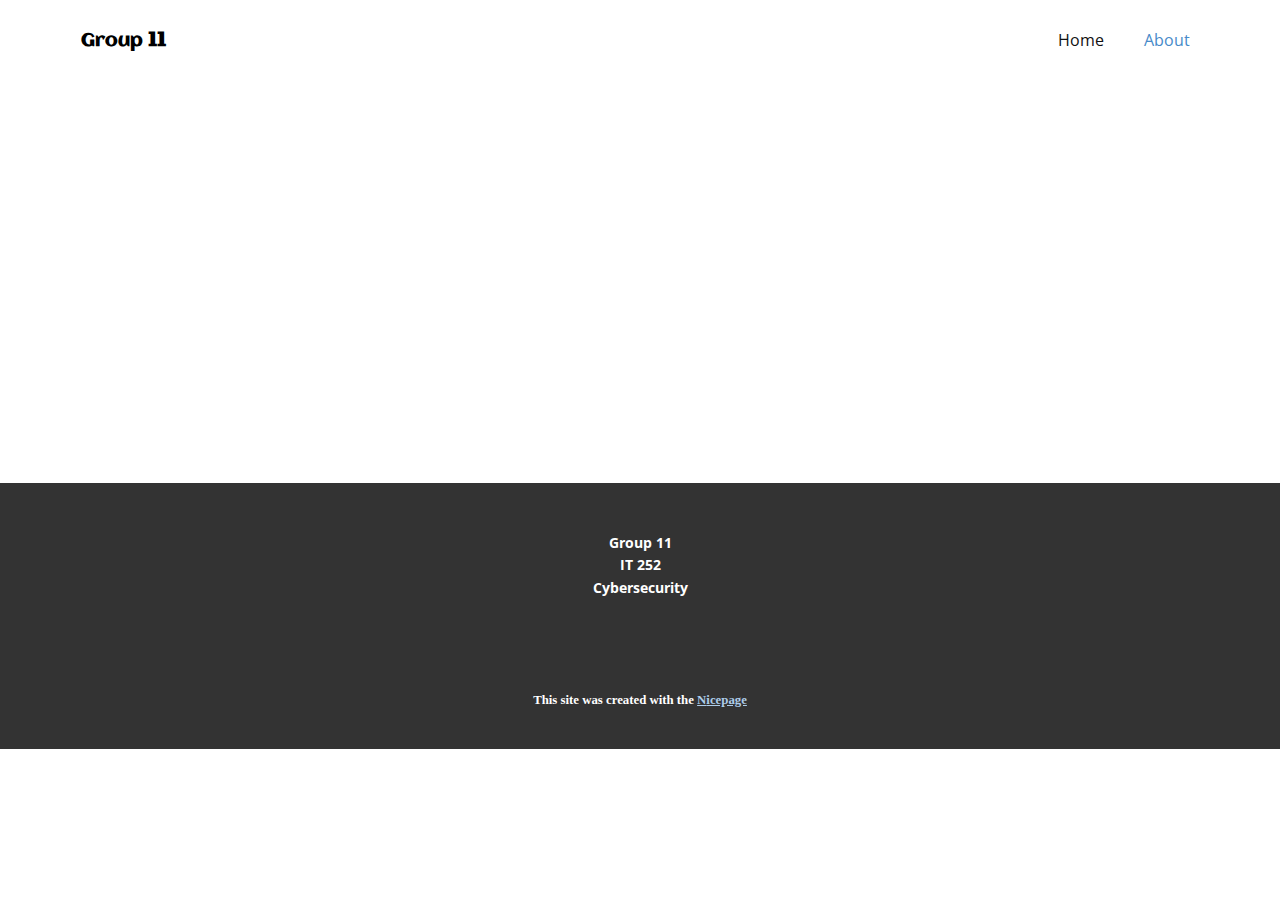
<file: About.html>
<!DOCTYPE html>
<html style="font-size: 16px;" lang="en"><head>
    <meta name="viewport" content="width=device-width, initial-scale=1.0">
    <meta charset="utf-8">
    <meta name="keywords" content="">
    <meta name="description" content="">
    <title>About</title>
    <link rel="stylesheet" href="nicepage.css" media="screen">
<link rel="stylesheet" href="About.css" media="screen">
    <script class="u-script" type="text/javascript" src="jquery.js" defer=""></script>
    <script class="u-script" type="text/javascript" src="nicepage.js" defer=""></script>
    <meta name="generator" content="Nicepage 6.10.5, nicepage.com">
    <link id="u-theme-google-font" rel="stylesheet" href="https://fonts.googleapis.com/css?family=Roboto:100,100i,300,300i,400,400i,500,500i,700,700i,900,900i|Open+Sans:300,300i,400,400i,500,500i,600,600i,700,700i,800,800i">
    <link id="u-page-google-font" rel="stylesheet" href="https://fonts.googleapis.com/css?family=Aclonica:400">
    
    
    
    <script type="application/ld+json">{
		"@context": "http://schema.org",
		"@type": "Organization",
		"name": ""
}</script>
    <meta name="theme-color" content="#478ac9">
    <meta property="og:title" content="About">
    <meta property="og:type" content="website">
  <meta data-intl-tel-input-cdn-path="intlTelInput/"></head>
  <body data-path-to-root="./" data-include-products="false" class="u-body u-xl-mode" data-lang="en"><header class="u-clearfix u-header" id="sec-45fd" data-animation-name="" data-animation-duration="0" data-animation-delay="0" data-animation-direction=""><div class="u-clearfix u-sheet u-sheet-1">
        <nav class="u-menu u-menu-one-level u-offcanvas u-menu-1">
          <div class="menu-collapse" style="font-size: 1rem; letter-spacing: 0px;">
            <a class="u-button-style u-custom-left-right-menu-spacing u-custom-padding-bottom u-custom-top-bottom-menu-spacing u-nav-link u-text-active-palette-1-base u-text-hover-palette-2-base" href="#">
              <svg class="u-svg-link" viewBox="0 0 24 24"><use xlink:href="#menu-hamburger"></use></svg>
              <svg class="u-svg-content" version="1.1" id="menu-hamburger" viewBox="0 0 16 16" x="0px" y="0px" xmlns:xlink="http://www.w3.org/1999/xlink" xmlns="http://www.w3.org/2000/svg"><g><rect y="1" width="16" height="2"></rect><rect y="7" width="16" height="2"></rect><rect y="13" width="16" height="2"></rect>
</g></svg>
            </a>
          </div>
          <div class="u-custom-menu u-nav-container">
            <ul class="u-nav u-unstyled u-nav-1"><li class="u-nav-item"><a class="u-button-style u-nav-link u-text-active-palette-1-base u-text-hover-palette-2-base" href="Home.html" style="padding: 10px 20px;">Home</a>
</li><li class="u-nav-item"><a class="u-button-style u-nav-link u-text-active-palette-1-base u-text-hover-palette-2-base" href="Home.html#carousel_c079" style="padding: 10px 20px;">About</a>
</li></ul>
          </div>
          <div class="u-custom-menu u-nav-container-collapse">
            <div class="u-black u-container-style u-inner-container-layout u-opacity u-opacity-95 u-sidenav">
              <div class="u-inner-container-layout u-sidenav-overflow">
                <div class="u-menu-close"></div>
                <ul class="u-align-center u-nav u-popupmenu-items u-unstyled u-nav-2"><li class="u-nav-item"><a class="u-button-style u-nav-link" href="Home.html">Home</a>
</li><li class="u-nav-item"><a class="u-button-style u-nav-link" href="Home.html#carousel_c079">About</a>
</li></ul>
              </div>
            </div>
            <div class="u-black u-menu-overlay u-opacity u-opacity-70"></div>
          </div>
        </nav>
        <p class="u-custom-font u-text u-text-black u-text-default u-text-1">Group <span style="font-size: 1.25rem;">11</span>
        </p>
      </div></header>
    <section class="u-clearfix u-section-1" id="sec-8c58">
      <div class="u-clearfix u-sheet u-sheet-1"></div>
    </section>
    
    
    
    <footer class="u-align-center u-clearfix u-footer u-grey-80 u-footer" id="sec-1d79"><div class="u-clearfix u-sheet u-sheet-1">
        <p class="u-small-text u-text u-text-variant u-text-1">Group 11 <br>IT 252<br>Cybersecurity
        </p>
      </div></footer>
    <section class="u-backlink u-clearfix u-grey-80">
      <p class="u-text">
        <span>This site was created with the </span>
        <a class="u-link" href="https://nicepage.com/" target="_blank" rel="nofollow">
          <span>Nicepage</span>
        </a>
      </p>
    </section>
  
</body></html>
</file>
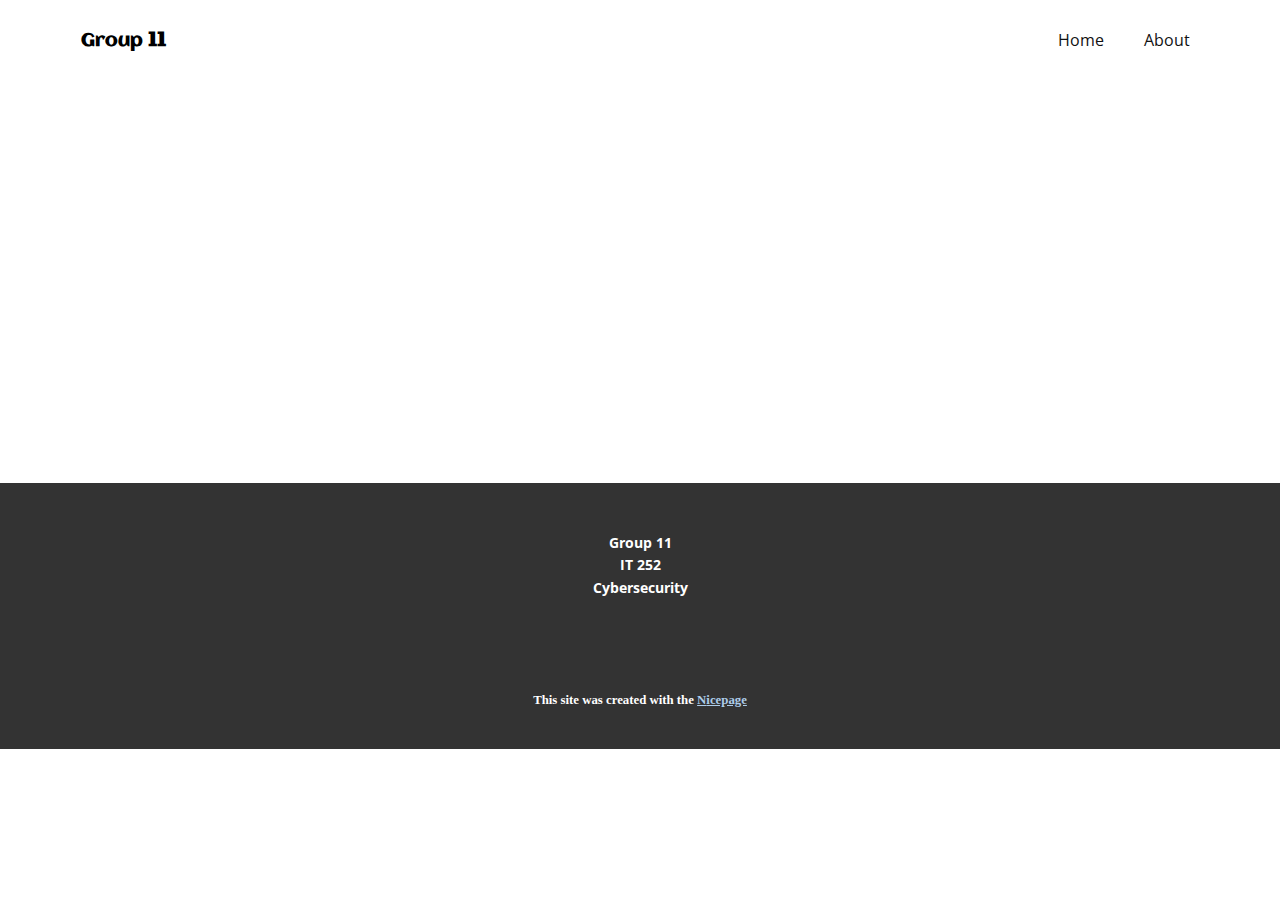
<file: Contact.html>
<!DOCTYPE html>
<html style="font-size: 16px;" lang="en"><head>
    <meta name="viewport" content="width=device-width, initial-scale=1.0">
    <meta charset="utf-8">
    <meta name="keywords" content="">
    <meta name="description" content="">
    <title>Contact</title>
    <link rel="stylesheet" href="nicepage.css" media="screen">
<link rel="stylesheet" href="Contact.css" media="screen">
    <script class="u-script" type="text/javascript" src="jquery.js" defer=""></script>
    <script class="u-script" type="text/javascript" src="nicepage.js" defer=""></script>
    <meta name="generator" content="Nicepage 6.10.5, nicepage.com">
    <link id="u-theme-google-font" rel="stylesheet" href="https://fonts.googleapis.com/css?family=Roboto:100,100i,300,300i,400,400i,500,500i,700,700i,900,900i|Open+Sans:300,300i,400,400i,500,500i,600,600i,700,700i,800,800i">
    <link id="u-page-google-font" rel="stylesheet" href="https://fonts.googleapis.com/css?family=Aclonica:400">
    
    
    
    <script type="application/ld+json">{
		"@context": "http://schema.org",
		"@type": "Organization",
		"name": ""
}</script>
    <meta name="theme-color" content="#478ac9">
    <meta property="og:title" content="Contact">
    <meta property="og:type" content="website">
  <meta data-intl-tel-input-cdn-path="intlTelInput/"></head>
  <body data-path-to-root="./" data-include-products="false" class="u-body u-xl-mode" data-lang="en"><header class="u-clearfix u-header" id="sec-45fd" data-animation-name="" data-animation-duration="0" data-animation-delay="0" data-animation-direction=""><div class="u-clearfix u-sheet u-sheet-1">
        <nav class="u-menu u-menu-one-level u-offcanvas u-menu-1">
          <div class="menu-collapse" style="font-size: 1rem; letter-spacing: 0px;">
            <a class="u-button-style u-custom-left-right-menu-spacing u-custom-padding-bottom u-custom-top-bottom-menu-spacing u-nav-link u-text-active-palette-1-base u-text-hover-palette-2-base" href="#">
              <svg class="u-svg-link" viewBox="0 0 24 24"><use xlink:href="#menu-hamburger"></use></svg>
              <svg class="u-svg-content" version="1.1" id="menu-hamburger" viewBox="0 0 16 16" x="0px" y="0px" xmlns:xlink="http://www.w3.org/1999/xlink" xmlns="http://www.w3.org/2000/svg"><g><rect y="1" width="16" height="2"></rect><rect y="7" width="16" height="2"></rect><rect y="13" width="16" height="2"></rect>
</g></svg>
            </a>
          </div>
          <div class="u-custom-menu u-nav-container">
            <ul class="u-nav u-unstyled u-nav-1"><li class="u-nav-item"><a class="u-button-style u-nav-link u-text-active-palette-1-base u-text-hover-palette-2-base" href="Home.html" style="padding: 10px 20px;">Home</a>
</li><li class="u-nav-item"><a class="u-button-style u-nav-link u-text-active-palette-1-base u-text-hover-palette-2-base" href="Home.html#carousel_c079" style="padding: 10px 20px;">About</a>
</li></ul>
          </div>
          <div class="u-custom-menu u-nav-container-collapse">
            <div class="u-black u-container-style u-inner-container-layout u-opacity u-opacity-95 u-sidenav">
              <div class="u-inner-container-layout u-sidenav-overflow">
                <div class="u-menu-close"></div>
                <ul class="u-align-center u-nav u-popupmenu-items u-unstyled u-nav-2"><li class="u-nav-item"><a class="u-button-style u-nav-link" href="Home.html">Home</a>
</li><li class="u-nav-item"><a class="u-button-style u-nav-link" href="Home.html#carousel_c079">About</a>
</li></ul>
              </div>
            </div>
            <div class="u-black u-menu-overlay u-opacity u-opacity-70"></div>
          </div>
        </nav>
        <p class="u-custom-font u-text u-text-black u-text-default u-text-1">Group <span style="font-size: 1.25rem;">11</span>
        </p>
      </div></header>
    <section class="u-clearfix u-section-1" id="sec-5c2c">
      <div class="u-clearfix u-sheet u-sheet-1"></div>
    </section>
    
    
    
    <footer class="u-align-center u-clearfix u-footer u-grey-80 u-footer" id="sec-1d79"><div class="u-clearfix u-sheet u-sheet-1">
        <p class="u-small-text u-text u-text-variant u-text-1">Group 11 <br>IT 252<br>Cybersecurity
        </p>
      </div></footer>
    <section class="u-backlink u-clearfix u-grey-80">
      <p class="u-text">
        <span>This site was created with the </span>
        <a class="u-link" href="https://nicepage.com/" target="_blank" rel="nofollow">
          <span>Nicepage</span>
        </a>
      </p>
    </section>
  
</body></html>
</file>
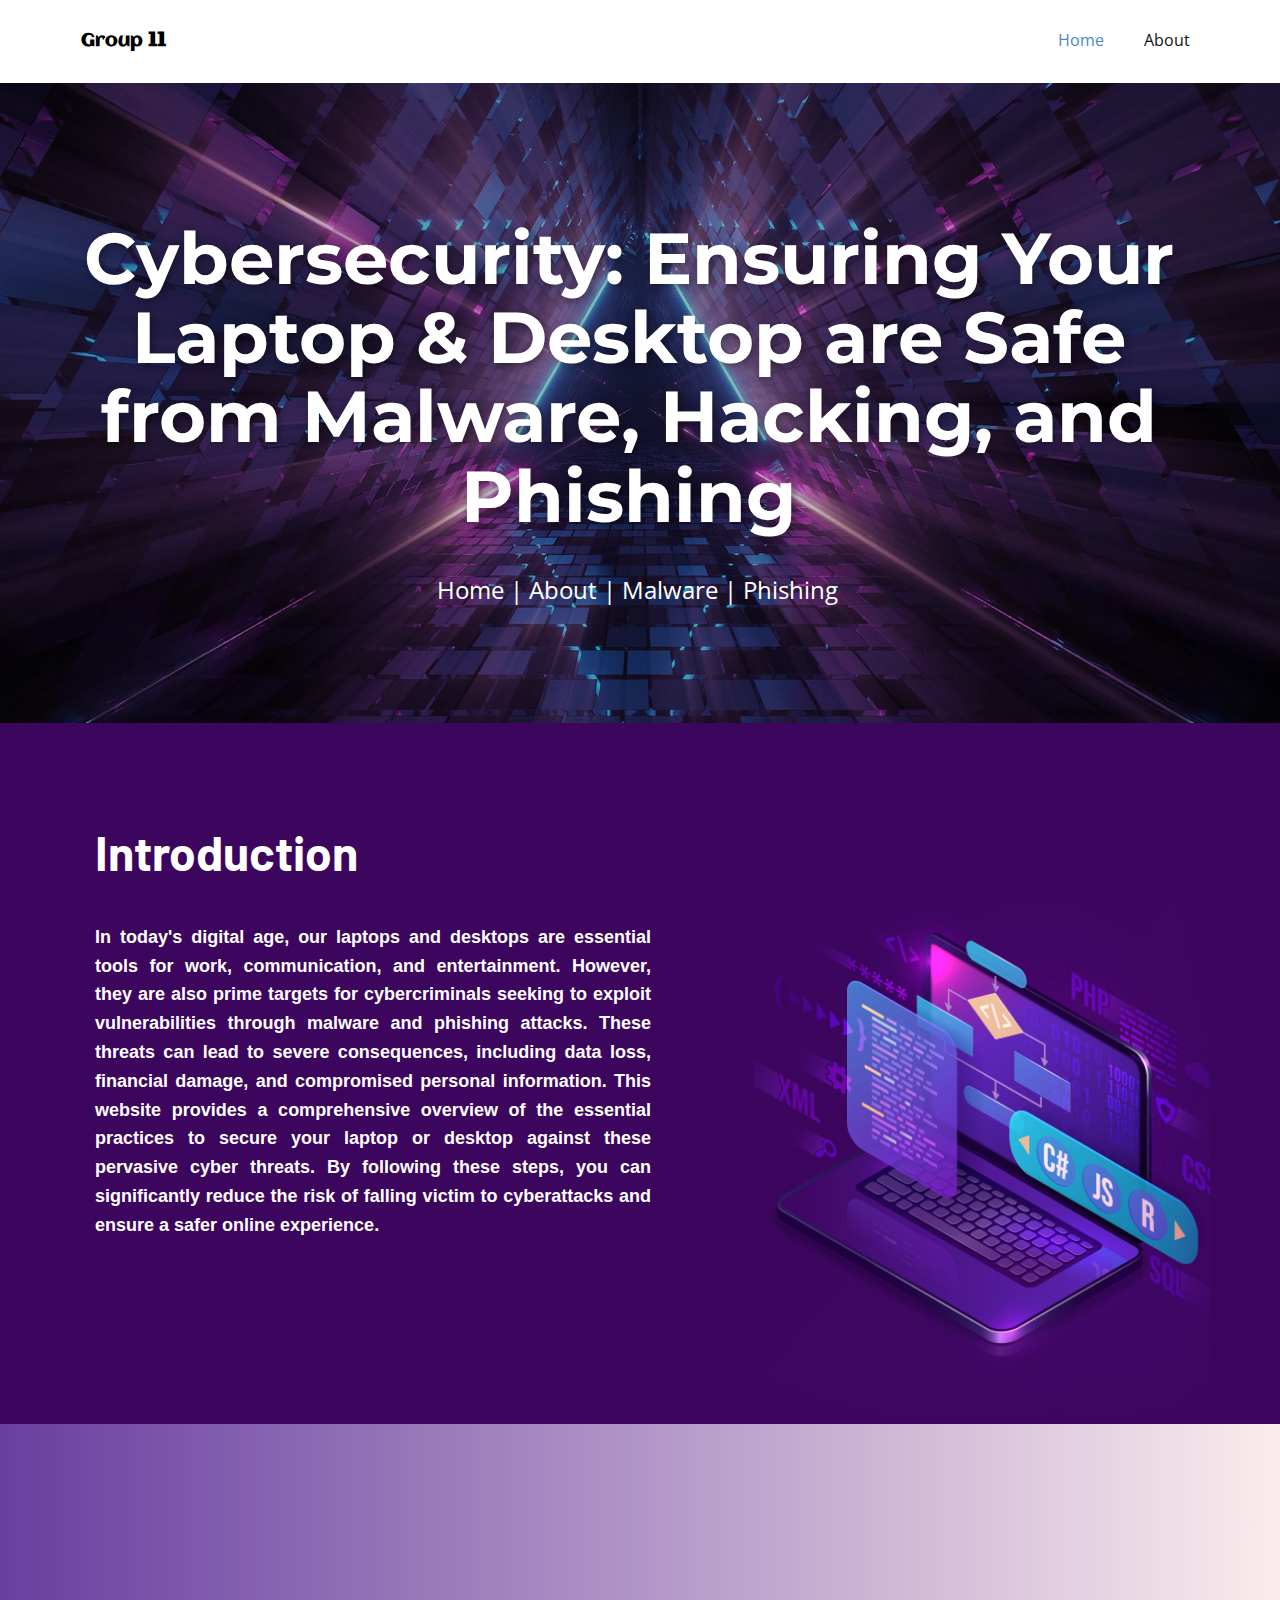
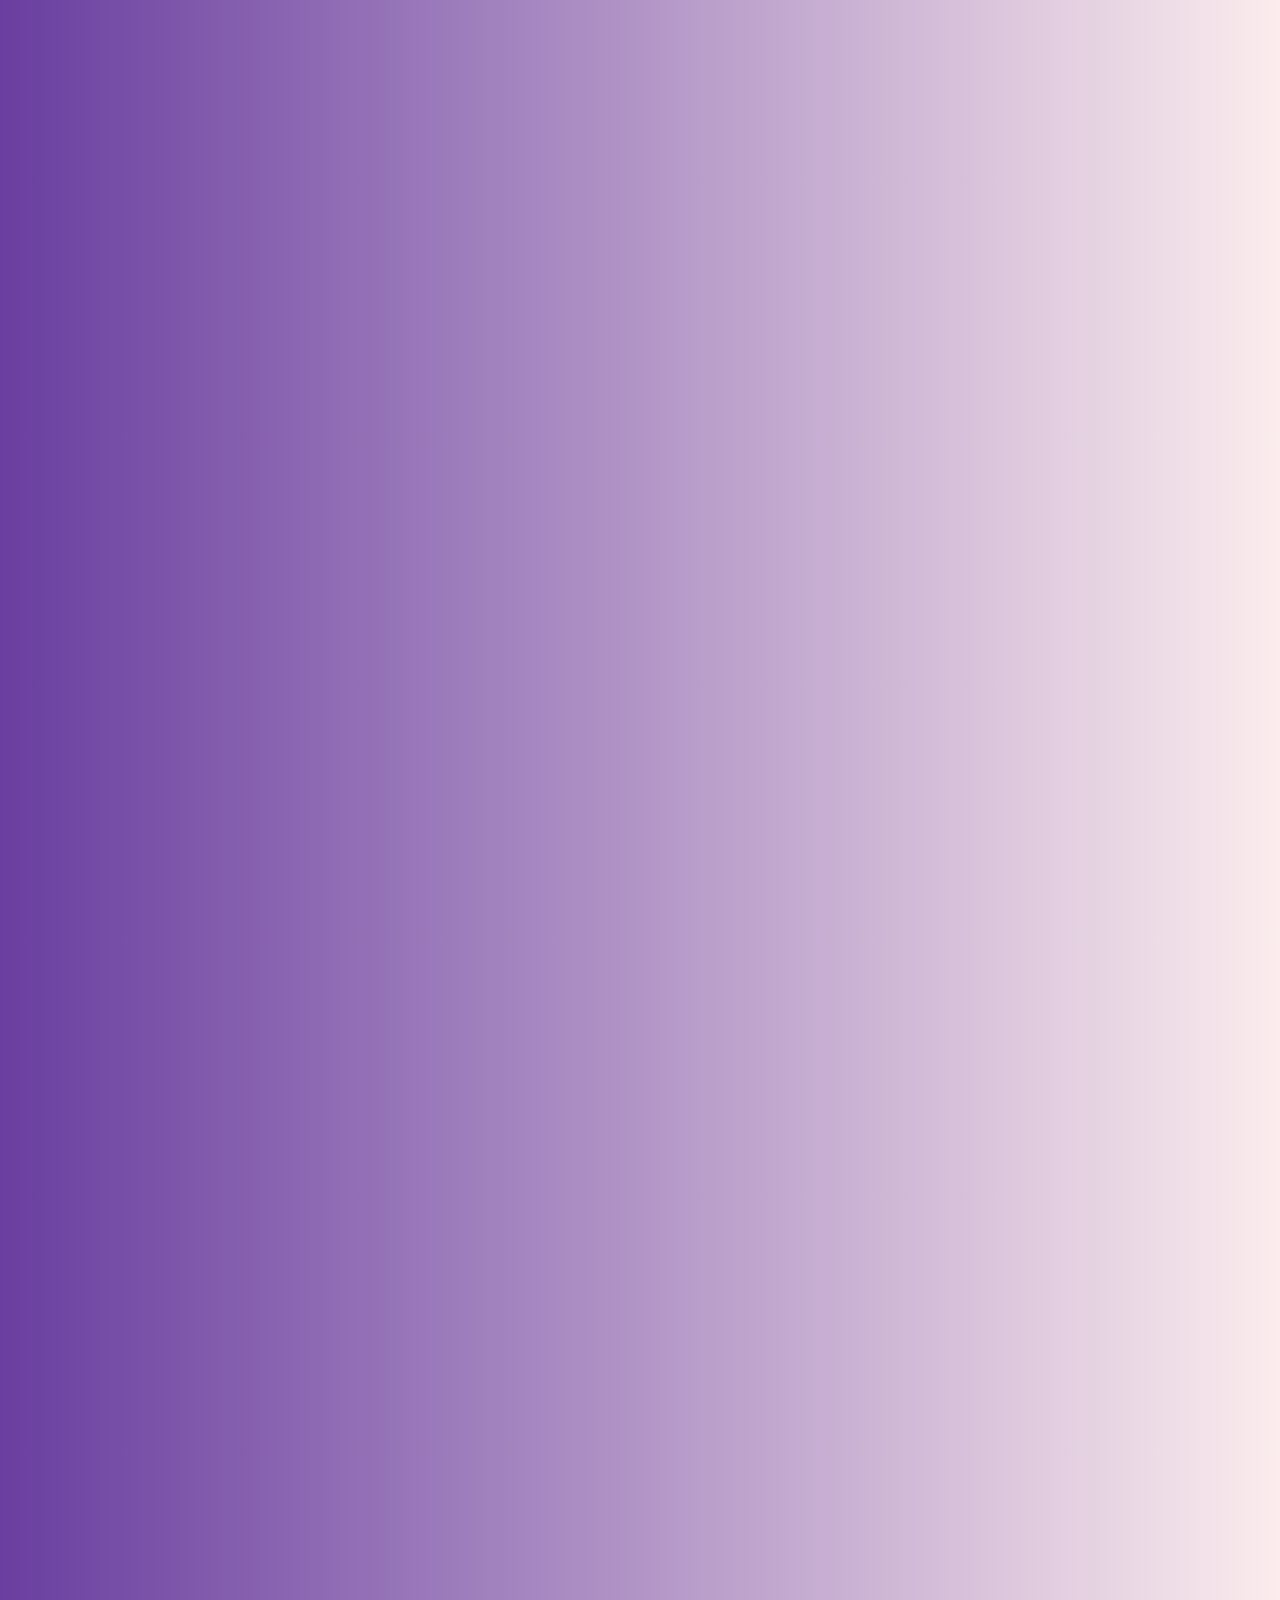
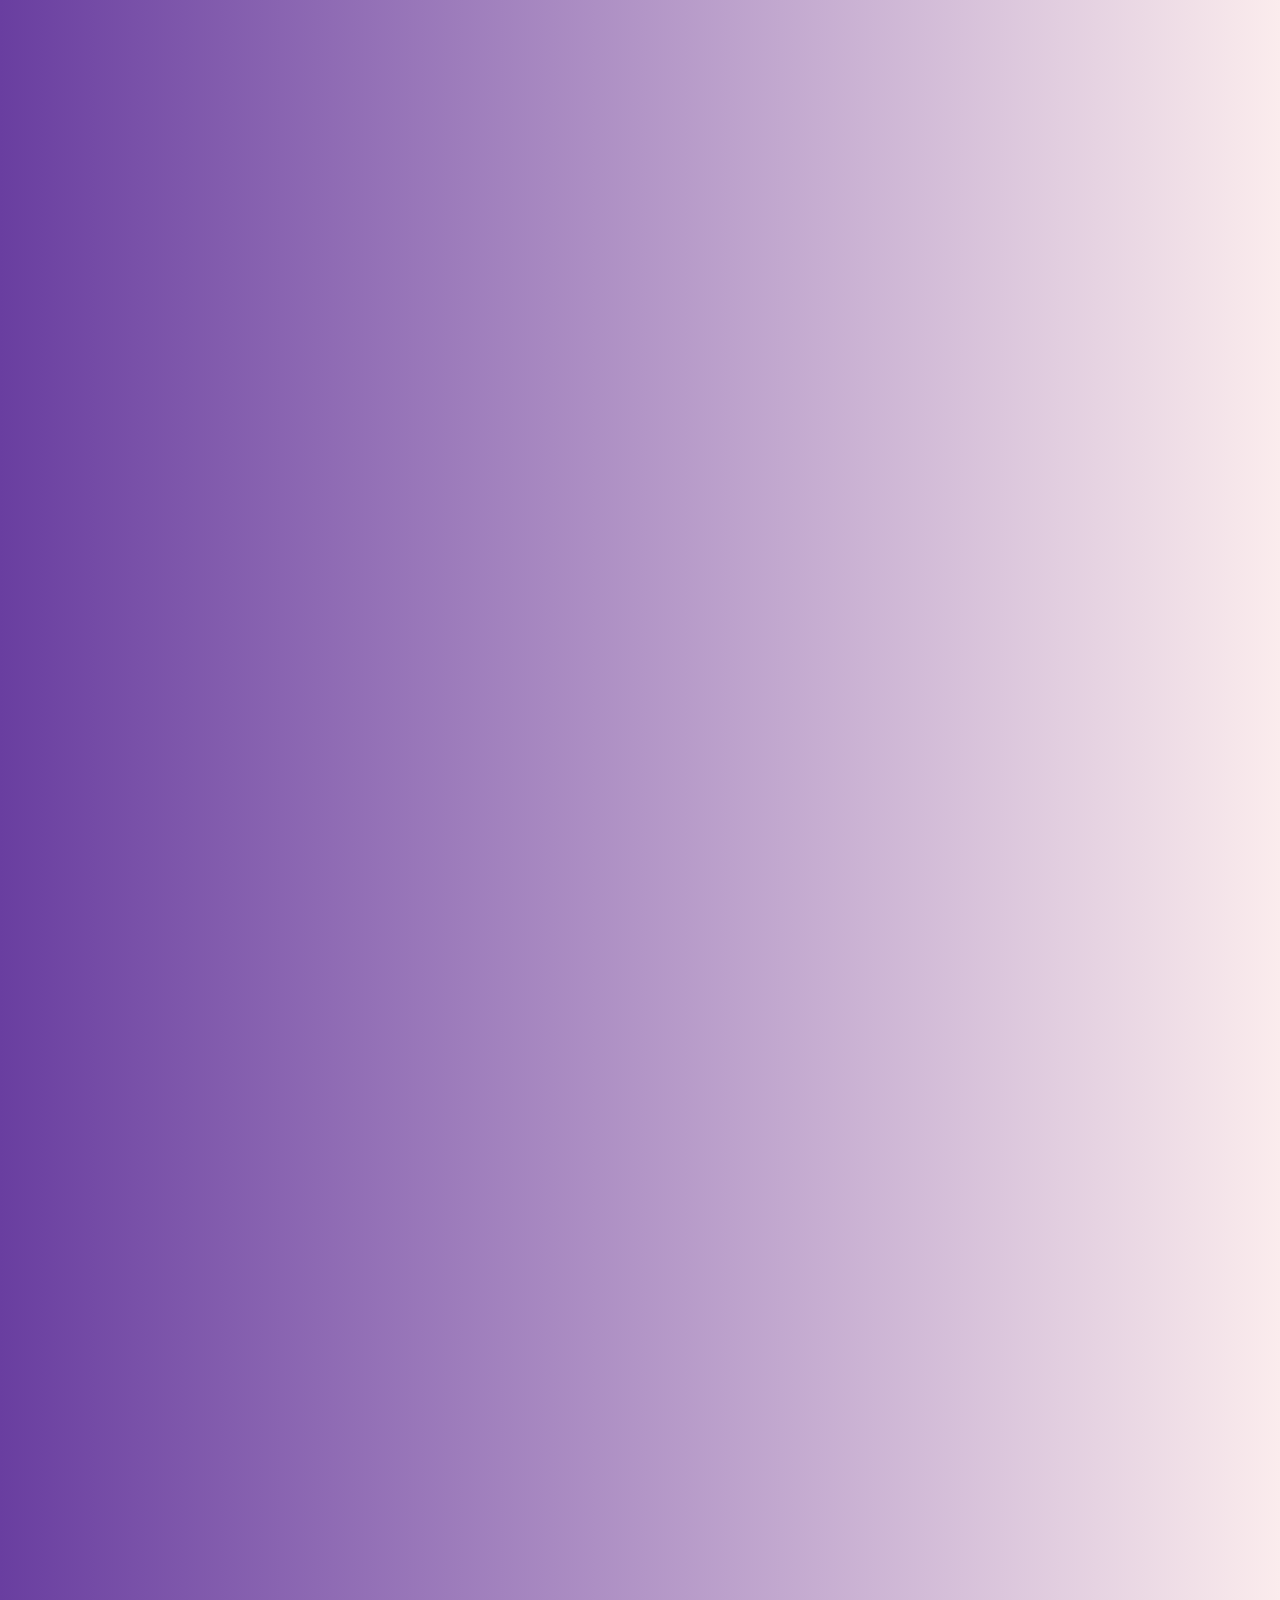
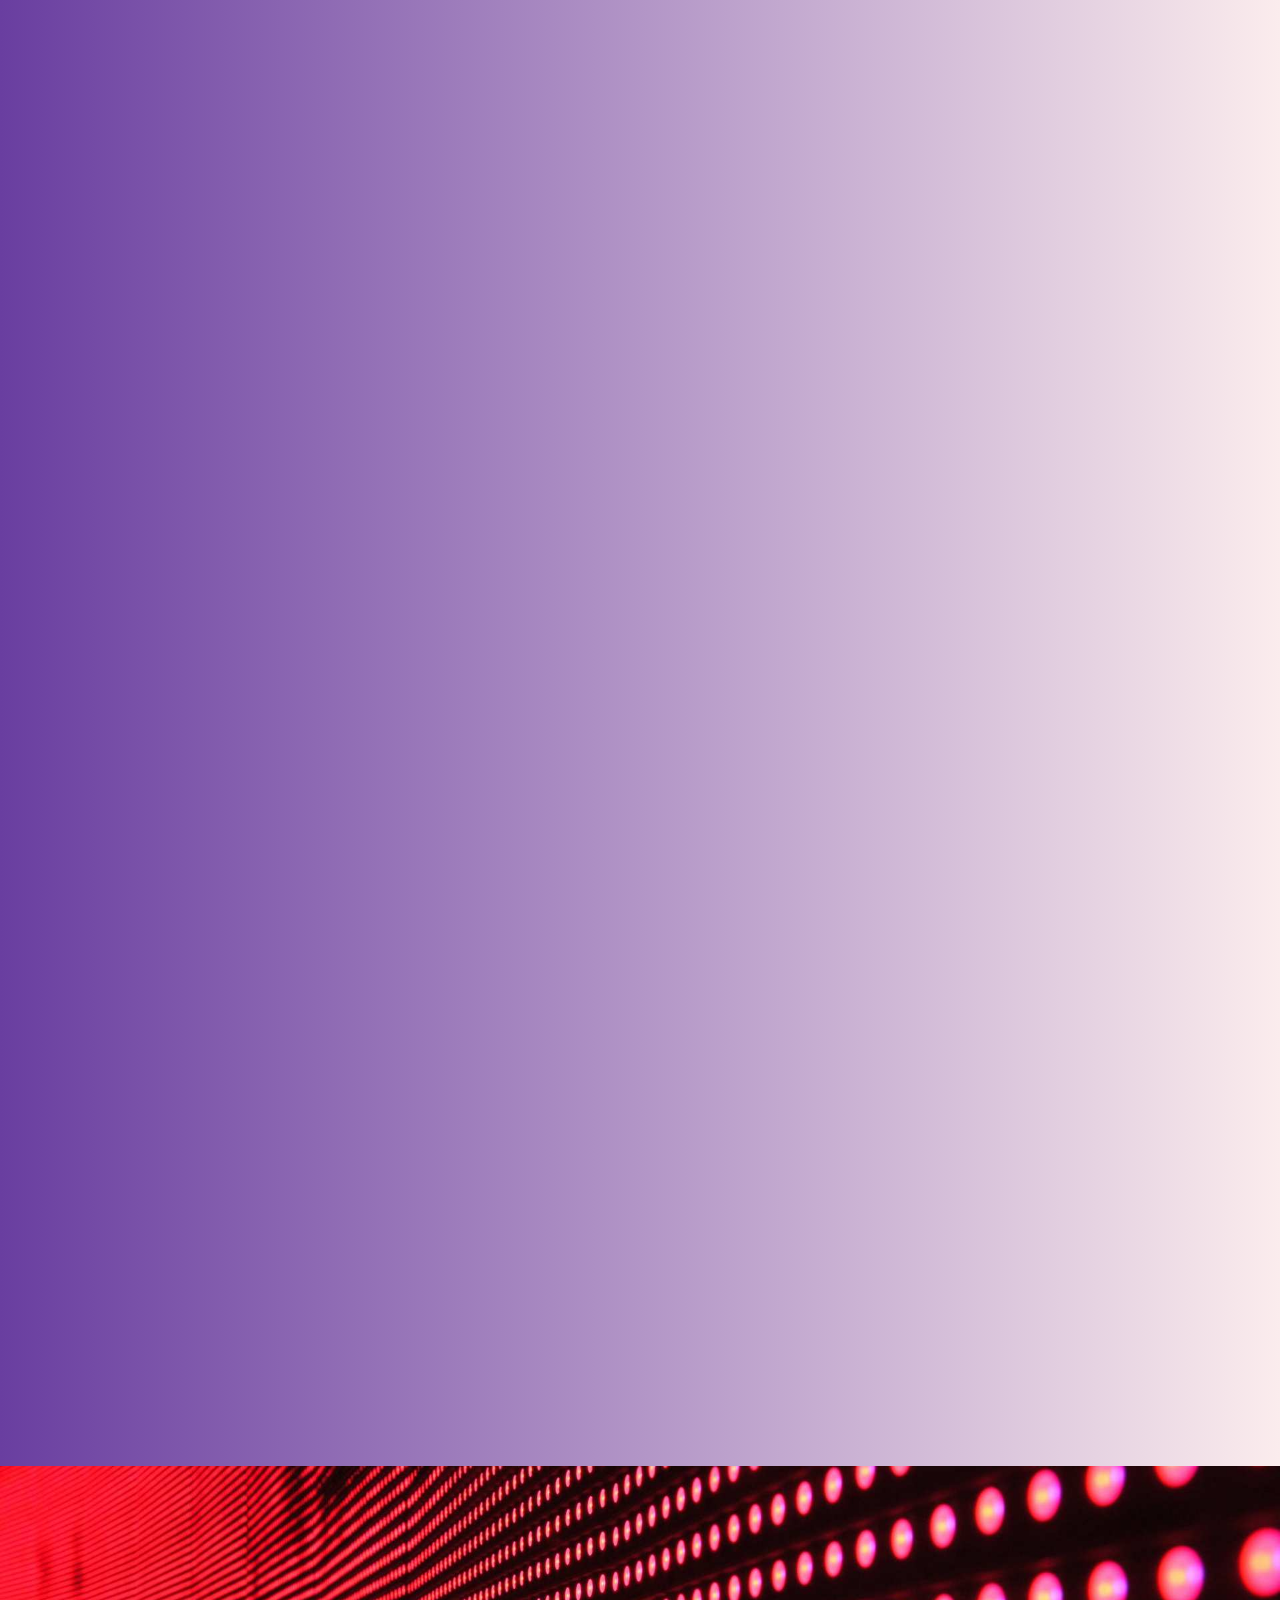
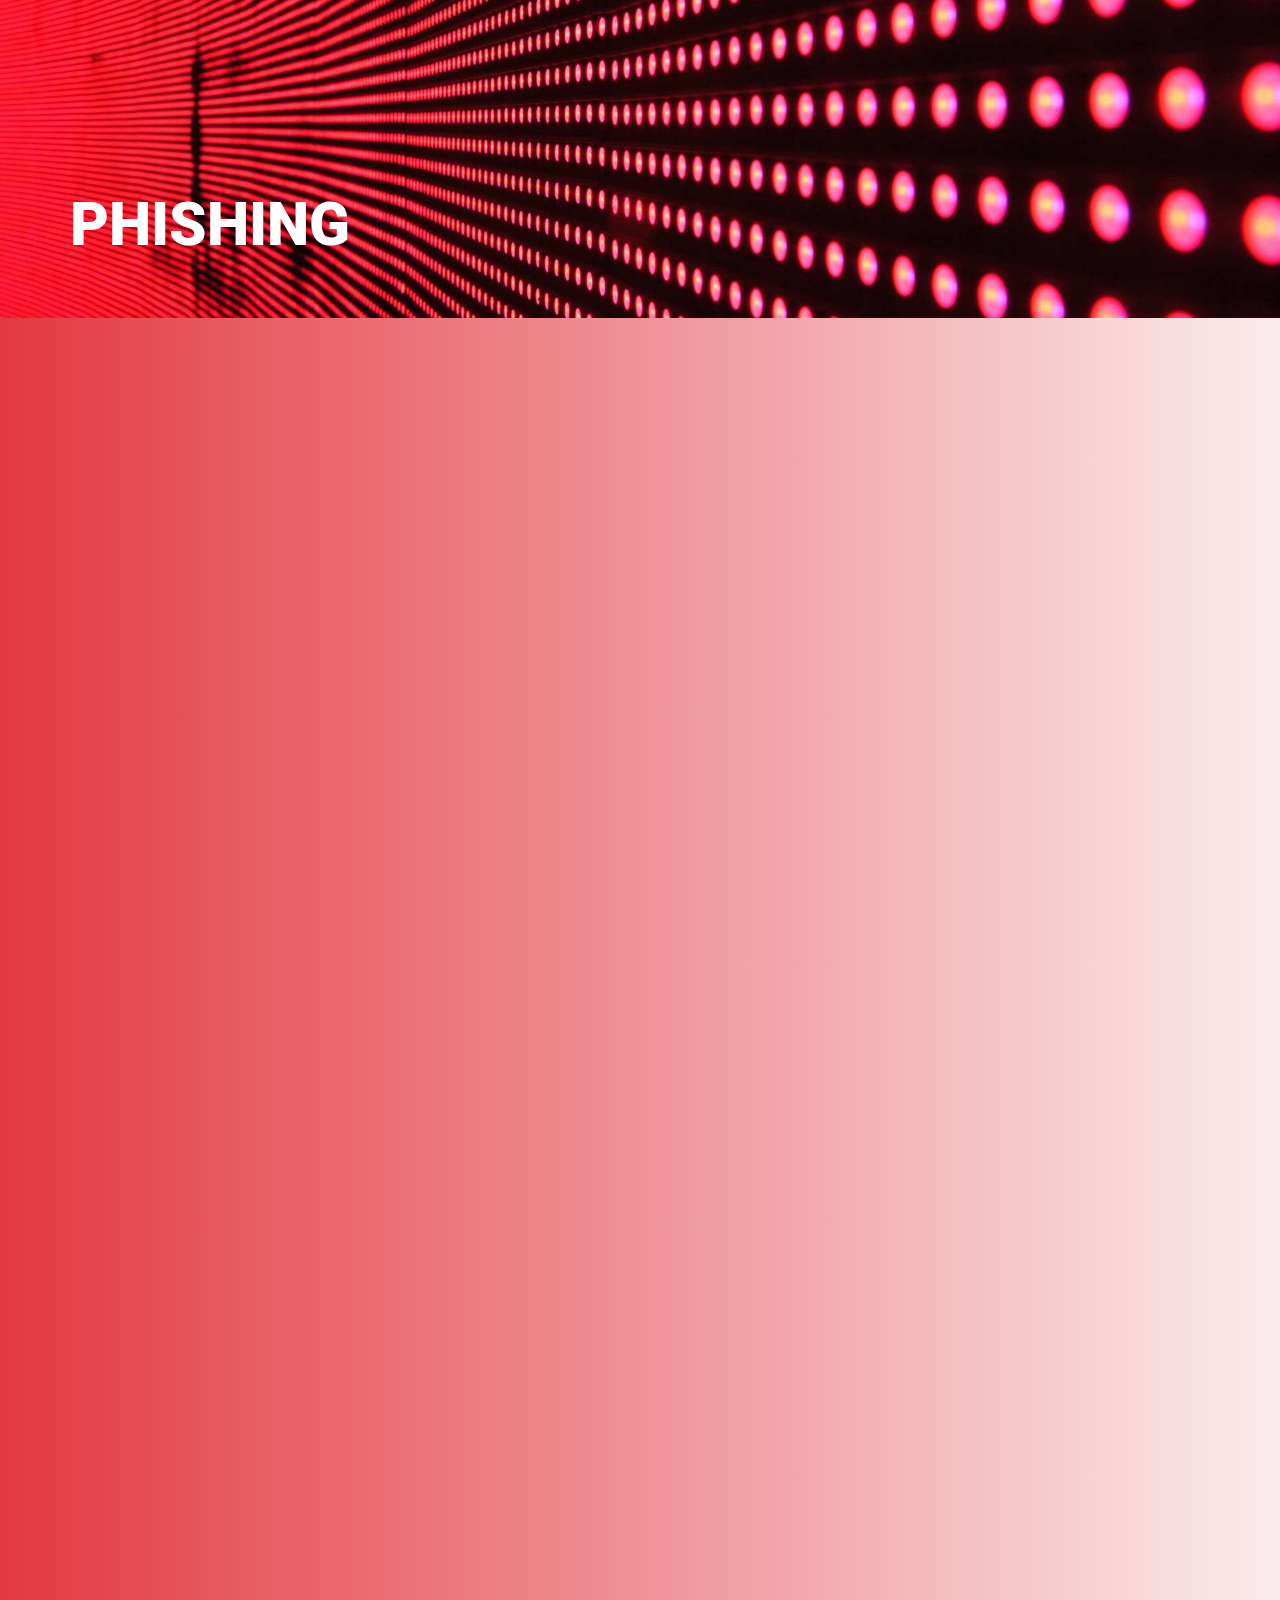
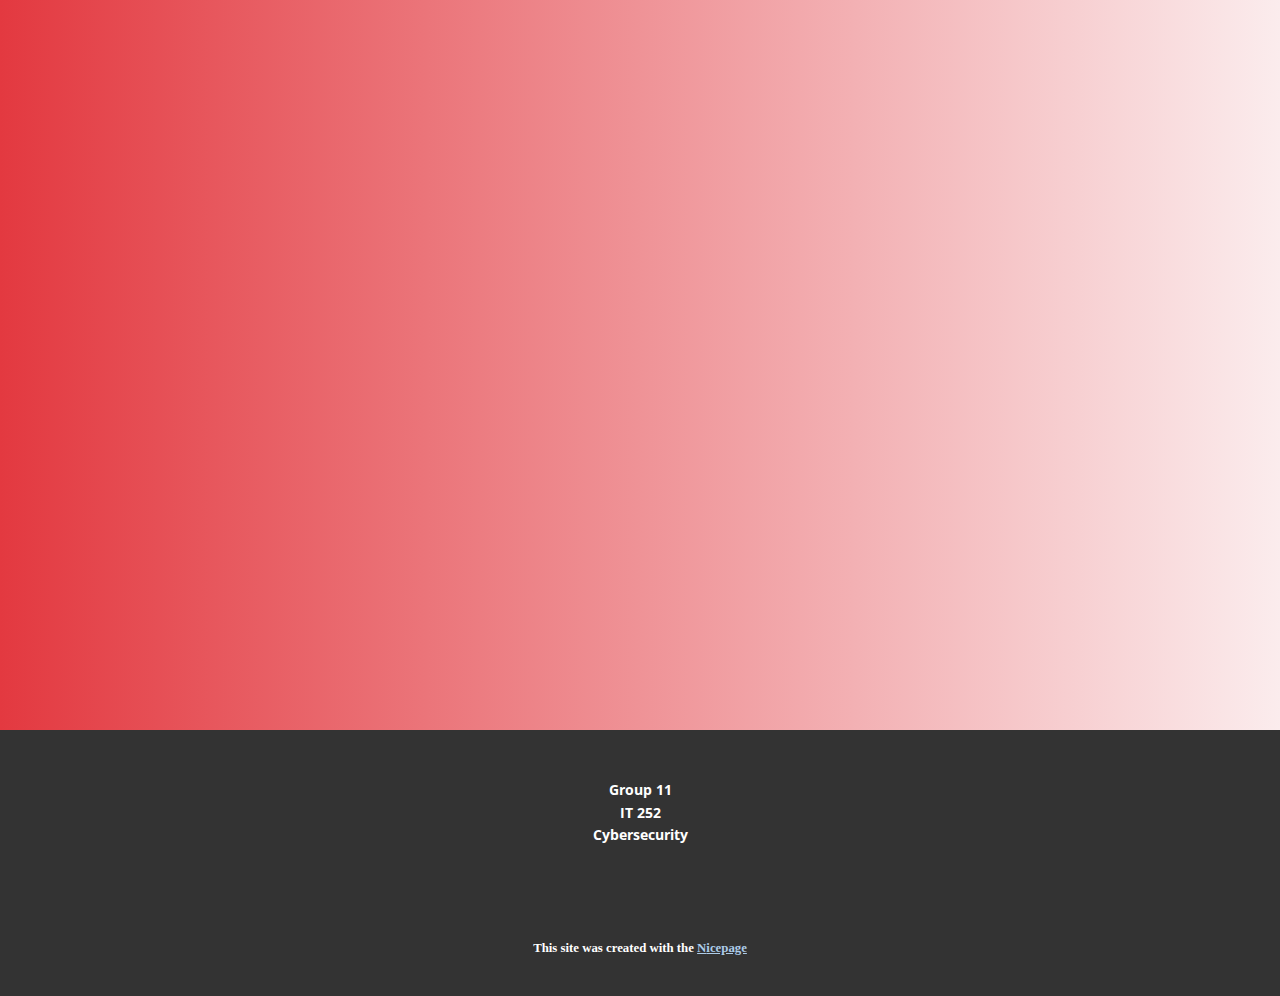
<file: Home.html>
<!DOCTYPE html>
<html style="font-size: 16px;" lang="en"><head>
    <meta name="viewport" content="width=device-width, initial-scale=1.0">
    <meta charset="utf-8">
    <meta name="keywords" content="PC gaming news, reviews, and guides, ​Digital product designer focused on development.">
    <meta name="description" content="">
    <title>Home</title>
    <link rel="stylesheet" href="nicepage.css" media="screen">
<link rel="stylesheet" href="Home.css" media="screen">
    <script class="u-script" type="text/javascript" src="jquery.js" defer=""></script>
    <script class="u-script" type="text/javascript" src="nicepage.js" defer=""></script>
    <meta name="generator" content="Nicepage 6.10.5, nicepage.com">
    <link id="u-theme-google-font" rel="stylesheet" href="https://fonts.googleapis.com/css?family=Roboto:100,100i,300,300i,400,400i,500,500i,700,700i,900,900i|Open+Sans:300,300i,400,400i,500,500i,600,600i,700,700i,800,800i">
    <link id="u-page-google-font" rel="stylesheet" href="https://fonts.googleapis.com/css?family=Montserrat:100,100i,200,200i,300,300i,400,400i,500,500i,600,600i,700,700i,800,800i,900,900i|Barlow:100,100i,200,200i,300,300i,400,400i,500,500i,600,600i,700,700i,800,800i,900,900i|Aclonica:400">
    
    
    
    
    
    
    
    
    
    
    
    
    <script type="application/ld+json">{
		"@context": "http://schema.org",
		"@type": "Organization",
		"name": ""
}</script>
    <meta name="theme-color" content="#478ac9">
    <meta property="og:title" content="Home">
    <meta property="og:type" content="website">
  <meta data-intl-tel-input-cdn-path="intlTelInput/"></head>
  <body data-path-to-root="./" data-include-products="false" class="u-body u-xl-mode" data-lang="en"><header class="u-clearfix u-header" id="sec-45fd" data-animation-name="" data-animation-duration="0" data-animation-delay="0" data-animation-direction=""><div class="u-clearfix u-sheet u-sheet-1">
        <nav class="u-menu u-menu-one-level u-offcanvas u-menu-1">
          <div class="menu-collapse" style="font-size: 1rem; letter-spacing: 0px;">
            <a class="u-button-style u-custom-left-right-menu-spacing u-custom-padding-bottom u-custom-top-bottom-menu-spacing u-nav-link u-text-active-palette-1-base u-text-hover-palette-2-base" href="#">
              <svg class="u-svg-link" viewBox="0 0 24 24"><use xlink:href="#menu-hamburger"></use></svg>
              <svg class="u-svg-content" version="1.1" id="menu-hamburger" viewBox="0 0 16 16" x="0px" y="0px" xmlns:xlink="http://www.w3.org/1999/xlink" xmlns="http://www.w3.org/2000/svg"><g><rect y="1" width="16" height="2"></rect><rect y="7" width="16" height="2"></rect><rect y="13" width="16" height="2"></rect>
</g></svg>
            </a>
          </div>
          <div class="u-custom-menu u-nav-container">
            <ul class="u-nav u-unstyled u-nav-1"><li class="u-nav-item"><a class="u-button-style u-nav-link u-text-active-palette-1-base u-text-hover-palette-2-base" href="Home.html" style="padding: 10px 20px;">Home</a>
</li><li class="u-nav-item"><a class="u-button-style u-nav-link u-text-active-palette-1-base u-text-hover-palette-2-base" href="Home.html#carousel_c079" style="padding: 10px 20px;">About</a>
</li></ul>
          </div>
          <div class="u-custom-menu u-nav-container-collapse">
            <div class="u-black u-container-style u-inner-container-layout u-opacity u-opacity-95 u-sidenav">
              <div class="u-inner-container-layout u-sidenav-overflow">
                <div class="u-menu-close"></div>
                <ul class="u-align-center u-nav u-popupmenu-items u-unstyled u-nav-2"><li class="u-nav-item"><a class="u-button-style u-nav-link" href="Home.html">Home</a>
</li><li class="u-nav-item"><a class="u-button-style u-nav-link" href="Home.html#carousel_c079">About</a>
</li></ul>
              </div>
            </div>
            <div class="u-black u-menu-overlay u-opacity u-opacity-70"></div>
          </div>
        </nav>
        <p class="u-custom-font u-text u-text-black u-text-default u-text-1">Group <span style="font-size: 1.25rem;">11</span>
        </p>
      </div></header>
    <section class="u-align-center u-clearfix u-image u-shading u-section-1" id="carousel_d02e" src="" data-image-width="1980" data-image-height="1114">
      <div class="u-clearfix u-sheet u-valign-middle-sm u-valign-middle-xs u-sheet-1">
        <h1 class="u-custom-font u-font-montserrat u-text u-text-body-alt-color u-title u-text-1"> Cybersecurity: Ensuring Your Laptop &amp; Desktop are Safe from Malware, Hacking, and Phishing<br>
        </h1>
        <p class="u-large-text u-text u-text-body-alt-color u-text-font u-text-variant u-text-2">
          <a href="Home.html#carousel_d02e" class="u-active-none u-border-0 u-border-no-left u-border-no-right u-border-no-top u-btn u-button-link u-button-style u-hover-none u-none u-text-body-alt-color u-btn-1">Home</a> | <a href="Home.html#carousel_c079" class="u-active-none u-border-none u-btn u-button-link u-button-style u-hover-none u-none u-text-body-alt-color u-btn-2">About</a> | <a href="Home.html#carousel_4cd1" class="u-active-none u-border-none u-btn u-button-link u-button-style u-hover-none u-none u-text-body-alt-color u-btn-3">Malware</a> | <a href="Home.html#carousel_5eaf" class="u-active-none u-border-none u-btn u-button-link u-button-style u-hover-none u-none u-text-body-alt-color u-btn-4">Phishing</a>&nbsp;
        </p>
      </div>
    </section>
    <section class="u-align-left u-clearfix u-image u-section-2" id="carousel_c079" data-image-width="1980" data-image-height="1350">
      <div class="u-clearfix u-sheet u-sheet-1">
        <div class="data-layout-selected u-clearfix u-expanded-width u-layout-wrap u-layout-wrap-1">
          <div class="u-gutter-0 u-layout">
            <div class="u-layout-row">
              <div class="u-container-style u-layout-cell u-left-cell u-shape-rectangle u-size-36 u-layout-cell-1">
                <div class="u-container-layout u-container-layout-1">
                  <h1 class="u-align-left u-custom-font u-text u-text-body-alt-color u-text-1">Introduction </h1>
                  <p class="u-align-justify u-custom-font u-font-arial u-text u-text-2"> In today's digital age, our laptops and desktops are essential tools for work, communication, and entertainment. However, they are also prime targets for cybercriminals seeking to exploit vulnerabilities through malware and phishing attacks. These threats can lead to severe consequences, including data loss, financial damage, and compromised personal information. This website provides a comprehensive overview of the essential practices to secure your laptop or desktop against these pervasive cyber threats. By following these steps, you can significantly reduce the risk of falling victim to cyberattacks and ensure a safer online experience.<br>
                    <br>
                    <br>
                    <br>
                    <br>
                    <br>
                  </p>
                </div>
              </div>
              <div class="u-align-left u-container-style u-image u-layout-cell u-right-cell u-size-24 u-image-1" data-image-width="1372" data-image-height="1235">
                <div class="u-container-layout u-valign-bottom u-container-layout-2"></div>
              </div>
            </div>
          </div>
        </div>
      </div>
    </section>
    <section class="u-align-center u-clearfix u-container-align-center u-gradient u-section-3" id="carousel_4cd1">
      <div class="u-clearfix u-sheet u-sheet-1">
        <h2 class="u-align-center u-text u-text-custom-color-2 u-text-default u-text-1" data-animation-name="customAnimationIn" data-animation-duration="1500" data-animation-delay="500">Common Malwares</h2>
        <div class="u-expanded-width u-list u-list-1">
          <div class="u-repeater u-repeater-1">
            <div class="u-align-left u-border-2 u-border-palette-2-light-2 u-container-align-left u-container-style u-list-item u-radius-20 u-repeater-item u-shape-round u-white u-list-item-1" data-animation-name="customAnimationIn" data-animation-duration="1500" data-animation-delay="0">
              <div class="u-container-layout u-similar-container u-container-layout-1">
                <div class="u-align-center u-container-style u-group u-palette-2-light-3 u-radius-50 u-shape-round u-group-1">
                  <div class="u-container-layout u-valign-middle">
                    <h6 class="u-text u-text-palette-2-base u-text-2">1</h6>
                  </div>
                </div>
                <h5 class="u-text u-text-palette-2-base u-text-3">Virus</h5>
                <p class="u-custom-font u-font-arial u-text u-text-default u-text-grey-50 u-text-4"> Malicious code that attaches itself to clean files and spreads throughout the computer, often damaging or deleting data.</p>
              </div>
            </div>
            <div class="u-align-left u-border-2 u-border-palette-2-light-2 u-container-align-left u-container-style u-list-item u-radius-20 u-repeater-item u-shape-round u-video-cover u-white u-list-item-2" data-animation-name="customAnimationIn" data-animation-duration="1500">
              <div class="u-container-layout u-similar-container u-container-layout-3">
                <div class="u-align-center u-container-style u-group u-palette-2-light-3 u-radius-50 u-shape-round u-group-2">
                  <div class="u-container-layout u-valign-middle">
                    <h6 class="u-text u-text-default u-text-palette-2-base u-text-5">2</h6>
                  </div>
                </div>
                <h5 class="u-text u-text-palette-2-base u-text-6">Trojans</h5>
                <p class="u-custom-font u-font-arial u-text u-text-default u-text-grey-50 u-text-7"> Malicious software disguised as legitimate software, which, once installed, can give attackers access to the infected system.</p>
              </div>
            </div>
            <div class="u-align-left u-border-2 u-border-palette-2-light-2 u-container-align-left u-container-style u-list-item u-radius-20 u-repeater-item u-shape-round u-video-cover u-white u-list-item-3" data-animation-name="customAnimationIn" data-animation-duration="1500">
              <div class="u-container-layout u-similar-container u-container-layout-5">
                <div class="u-align-center u-container-style u-group u-palette-2-light-3 u-radius-50 u-shape-round u-group-3">
                  <div class="u-container-layout u-valign-middle">
                    <h6 class="u-text u-text-default u-text-palette-2-base u-text-8">3</h6>
                  </div>
                </div>
                <h5 class="u-text u-text-palette-2-base u-text-9">Worms</h5>
                <p class="u-custom-font u-font-arial u-text u-text-default u-text-grey-50 u-text-10"> Self-replicating malware that spreads without user interaction, often exploiting vulnerabilities in network security to infect multiple devices.</p>
              </div>
            </div>
            <div class="u-align-left u-border-2 u-border-palette-2-light-2 u-container-align-left u-container-style u-list-item u-radius-20 u-repeater-item u-shape-round u-video-cover u-white u-list-item-4" data-animation-name="customAnimationIn" data-animation-duration="1500">
              <div class="u-container-layout u-similar-container u-container-layout-7">
                <div class="u-align-center u-container-style u-group u-palette-2-light-3 u-radius-50 u-shape-round u-group-4">
                  <div class="u-container-layout u-valign-middle">
                    <h6 class="u-text u-text-default u-text-palette-2-base u-text-11">4</h6>
                  </div>
                </div>
                <h5 class="u-text u-text-palette-2-base u-text-12">Ransomware</h5>
                <p class="u-custom-font u-font-arial u-text u-text-default u-text-grey-50 u-text-13"> Malware that encrypts the victim's data and demands a ransom payment for the decryption key, often accompanied by threats to delete or publish the data.</p>
              </div>
            </div>
          </div>
        </div>
      </div>
    </section>
    <section class="u-align-center u-clearfix u-gradient u-section-4" id="carousel_f170">
      <div class="u-clearfix u-sheet u-sheet-1">
        <h2 class="u-align-center u-text u-text-custom-color-2 u-text-default u-text-1" data-animation-name="customAnimationIn" data-animation-duration="1500" data-animation-delay="500">VIRUS</h2>
        <div class="u-expanded-width u-list u-list-1">
          <div class="u-repeater u-repeater-1">
            <div class="u-border-2 u-border-palette-2-light-2 u-container-style u-list-item u-radius-20 u-repeater-item u-shape-round u-white u-list-item-1" data-animation-name="customAnimationIn" data-animation-duration="1500" data-animation-delay="0">
              <div class="u-container-layout u-similar-container u-container-layout-1">
                <div class="u-align-center u-container-style u-group u-palette-2-light-3 u-radius-50 u-shape-round u-group-1">
                  <div class="u-container-layout"></div>
                </div>
                <p class="u-align-left u-custom-font u-font-arial u-text u-text-palette-2-base u-text-2">How to counter</p>
                <p class="u-align-justify u-custom-font u-font-arial u-text u-text-default u-text-grey-50 u-text-3"> Install Antivirus Software. Use reputable antivirus software to detect and remove viruses. Ensure it offers real-time protection and regularly updates its virus definitions.<br>
                  <br>Keep Your Software Updated. Regularly update your operating system, antivirus software, and all applications. Updates often include security patches that protect against newly discovered vulnerabilities.<br>
                  <br>Regular Scans. Schedule regular full-system scans with your antivirus software to identify and eliminate any viruses that might have slipped through.<br>
                  <br>Enable Firewall Protection. Use the built-in firewall on your operating system or a third-party firewall to block unauthorized access and prevent malware from communicating with external servers.<br>
                  <br>Exercise Caution with Email Attachments and Links. Be wary of opening email attachments or clicking on links from unknown or suspicious sources. Viruses often spread through email.<br>
                  <br>
                  <br>
                </p>
              </div>
            </div>
            <div class="u-border-2 u-border-palette-2-light-2 u-container-style u-list-item u-radius-20 u-repeater-item u-shape-round u-video-cover u-white u-list-item-2" data-animation-name="customAnimationIn" data-animation-duration="1500">
              <div class="u-container-layout u-similar-container u-container-layout-3">
                <div class="u-align-center u-container-style u-group u-palette-2-light-3 u-radius-50 u-shape-round u-group-2">
                  <div class="u-container-layout"></div>
                </div>
                <p class="u-align-left u-custom-font u-font-arial u-text u-text-palette-2-base u-text-4">How to counter</p>
                <p class="u-align-justify u-custom-font u-font-arial u-text u-text-default u-text-grey-50 u-text-5"> Download Software from Trusted Sources. Only download software from reputable websites and official sources. Avoid pirated software, as it often comes bundled with malware.<br>
                  <br>Regular Backups. Regularly back up your important data to an external drive or cloud storage. In case a virus infects your system, you can restore your files from the backup.<br>
                  <br>Avoid Unsecured Websites. Ensure that the websites you visit are secure (look for "https" in the URL). Avoid downloading files from unsecured or suspicious websites.<br>
                  <br>Disable Autorun. Disable the autorun feature for external devices (like USB drives) to prevent automatic execution of malicious software when the device is connected.
                </p>
              </div>
            </div>
          </div>
        </div>
      </div>
    </section>
    <section class="u-align-center u-clearfix u-gradient u-section-5" id="carousel_5dd5">
      <div class="u-clearfix u-sheet u-sheet-1">
        <h2 class="u-align-center u-text u-text-custom-color-2 u-text-default u-text-1" data-animation-name="customAnimationIn" data-animation-duration="1500" data-animation-delay="500">TROJANS</h2>
        <div class="u-expanded-width u-list u-list-1">
          <div class="u-repeater u-repeater-1">
            <div class="u-border-2 u-border-palette-2-light-2 u-container-style u-list-item u-radius-20 u-repeater-item u-shape-round u-white u-list-item-1" data-animation-name="customAnimationIn" data-animation-duration="1500" data-animation-delay="0">
              <div class="u-container-layout u-similar-container u-container-layout-1">
                <div class="u-align-center u-container-style u-group u-palette-2-light-3 u-radius-50 u-shape-round u-group-1">
                  <div class="u-container-layout"></div>
                </div>
                <p class="u-align-left u-custom-font u-font-arial u-text u-text-palette-2-base u-text-2">How to counter</p>
                <p class="u-align-justify u-custom-font u-font-arial u-text u-text-default u-text-grey-50 u-text-3"> Install and Maintain Reliable Antivirus Software. Use reputable antivirus software to detect and remove Trojans. Ensure it provides real-time protection and is regularly updated to recognize the latest threats.<br>
                  <br>Regularly Update Your System and Software. Keep your operating system, antivirus software, and all applications updated. Software updates often include security patches that fix vulnerabilities exploited by Trojans.<br>
                  <br>Avoid Downloading from Untrusted Sources. Only download software and files from trusted and reputable sources. Be cautious with free software and avoid pirated content, which is often bundled with Trojans.<br>
                  <br>Exercise Caution with Email Attachments and Links. Be wary of opening email attachments or clicking on links from unknown or suspicious sources. Trojans frequently spread through phishing emails and malicious links.<br>
                  <br>Use Strong and Unique Passwords. Ensure all your accounts have strong, unique passwords to prevent unauthorized access. Consider using a password manager to keep track of your passwords.<br>
                </p>
              </div>
            </div>
            <div class="u-border-2 u-border-palette-2-light-2 u-container-style u-list-item u-radius-20 u-repeater-item u-shape-round u-video-cover u-white u-list-item-2" data-animation-name="customAnimationIn" data-animation-duration="1500">
              <div class="u-container-layout u-similar-container u-container-layout-3">
                <div class="u-align-center u-container-style u-group u-palette-2-light-3 u-radius-50 u-shape-round u-group-2">
                  <div class="u-container-layout"></div>
                </div>
                <p class="u-align-left u-custom-font u-font-arial u-text u-text-palette-2-base u-text-4">How to counter</p>
                <p class="u-align-justify u-custom-font u-font-arial u-text u-text-default u-text-grey-50 u-text-5"> Enable Firewall Protection. Use the built-in firewall on your operating system or a third-party firewall to block unauthorized access and prevent malicious software from communicating with external servers.<br>
                  <br>Regularly Scan Your System. Perform regular full-system scans with your antivirus software to identify and eliminate any Trojans that might have infiltrated your system.<br>
                  <br>Disable Unnecessary Services and Features. Disable unnecessary services and features on your system that could be exploited by Trojans, such as remote desktop connections if not needed.<br>
                  <br>Be Careful with External Devices. Scan USB drives and other external devices for malware before accessing their contents. Trojans can spread through infected external devices.
                </p>
              </div>
            </div>
          </div>
        </div>
      </div>
    </section>
    <section class="u-align-center u-clearfix u-gradient u-section-6" id="carousel_05cc">
      <div class="u-clearfix u-sheet u-sheet-1">
        <h2 class="u-align-center u-text u-text-custom-color-2 u-text-default u-text-1" data-animation-name="customAnimationIn" data-animation-duration="1500" data-animation-delay="500">WORMS</h2>
        <div class="u-expanded-width u-list u-list-1">
          <div class="u-repeater u-repeater-1">
            <div class="u-border-2 u-border-palette-2-light-2 u-container-style u-list-item u-radius-20 u-repeater-item u-shape-round u-white u-list-item-1" data-animation-name="customAnimationIn" data-animation-duration="1500" data-animation-delay="0">
              <div class="u-container-layout u-similar-container u-container-layout-1">
                <div class="u-align-center u-container-style u-group u-palette-2-light-3 u-radius-50 u-shape-round u-group-1">
                  <div class="u-container-layout"></div>
                </div>
                <p class="u-align-left u-custom-font u-font-arial u-text u-text-palette-2-base u-text-2">How to counter</p>
                <p class="u-align-justify u-custom-font u-font-arial u-text u-text-default u-text-grey-50 u-text-3"> Install Antivirus Software: Use reputable antivirus software that includes features specifically designed to detect and remove worms from your system.<br>
                  <br>Keep Operating System and Software Updated: Regularly update your operating system and all installed software to patch any security vulnerabilities that worms could exploit to infect your PC.<br>
                  <br>Enable Firewall: Ensure that a firewall is enabled on your computer. Firewalls help prevent unauthorized access to your system and can block incoming connections from infected computers.<br>
                  <br>Be Cautious with Email Attachments and Links: Avoid opening email attachments or clicking on links from unknown or suspicious sources, as worms often spread through phishing emails.<br>
                  <br>Disable Autorun Feature: Disable the autorun feature for external devices such as USB drives to prevent worms from automatically executing when a removable device is connected to your PC.<br>
                </p>
              </div>
            </div>
            <div class="u-border-2 u-border-palette-2-light-2 u-container-style u-list-item u-radius-20 u-repeater-item u-shape-round u-video-cover u-white u-list-item-2" data-animation-name="customAnimationIn" data-animation-duration="1500">
              <div class="u-container-layout u-similar-container u-container-layout-3">
                <div class="u-align-center u-container-style u-group u-palette-2-light-3 u-radius-50 u-shape-round u-group-2">
                  <div class="u-container-layout"></div>
                </div>
                <p class="u-align-left u-custom-font u-font-arial u-text u-text-palette-2-base u-text-4">How to counter</p>
                <p class="u-align-justify u-custom-font u-font-arial u-text u-text-default u-text-grey-50 u-text-5"> Use Strong Passwords: Use strong, unique passwords for all your accounts and avoid using default or easily guessable passwords. This helps prevent worms from gaining access to your system through password guessing or brute-force attacks.<br>
                  <br>Educate Yourself: Stay informed about the latest cybersecurity threats and best practices for protecting your computer against worms and other malware.<br>
                  <br>Regularly Scan for Malware: Schedule regular scans of your computer with your antivirus software to detect and remove any worms or other malware that may have infected your system.<br>
                  <br>Backup Important Data: Regularly back up important files and data to an external storage device or cloud service. In the event of a worm infection or other data loss, you can restore your files from backups without losing them.<br>
                  <br>Monitor Network Activity: Keep an eye on your network activity for any suspicious or unusual behavior that could indicate a worm infection. Use network monitoring tools to identify and block malicious traffic.
                </p>
              </div>
            </div>
          </div>
        </div>
      </div>
    </section>
    <section class="u-align-center u-clearfix u-gradient u-section-7" id="carousel_e052">
      <div class="u-clearfix u-sheet u-sheet-1">
        <h2 class="u-align-center u-text u-text-custom-color-2 u-text-default u-text-1" data-animation-name="customAnimationIn" data-animation-duration="1500" data-animation-delay="500">RANSOMWARE</h2>
        <div class="u-expanded-width u-list u-list-1">
          <div class="u-repeater u-repeater-1">
            <div class="u-border-2 u-border-palette-2-light-2 u-container-style u-list-item u-radius-20 u-repeater-item u-shape-round u-white u-list-item-1" data-animation-name="customAnimationIn" data-animation-duration="1500" data-animation-delay="0">
              <div class="u-container-layout u-similar-container u-container-layout-1">
                <div class="u-align-center u-container-style u-group u-palette-2-light-3 u-radius-50 u-shape-round u-group-1">
                  <div class="u-container-layout"></div>
                </div>
                <p class="u-align-left u-custom-font u-font-arial u-text u-text-palette-2-base u-text-2">How to counter</p>
                <p class="u-align-justify u-custom-font u-font-arial u-text u-text-default u-text-grey-50 u-text-3"> Install Antivirus and Antimalware Software: Use reputable antivirus and antimalware software that includes ransomware detection and removal capabilities. Keep these programs updated to ensure they can detect the latest ransomware threats.<br>
                  <br>Keep Operating System and Software Updated: Regularly update your operating system, software applications, and plugins to patch any security vulnerabilities that ransomware could exploit to infect your PC.<br>
                  <br>Enable Firewall: Ensure that a firewall is enabled on your computer to block unauthorized access and prevent ransomware from communicating with its command and control servers.<br>
                  <br>Exercise Caution with Email Attachments and Links: Be cautious when opening email attachments or clicking on links, especially if they're from unknown or suspicious senders. Ransomware often spreads through phishing emails containing malicious attachments or links.<br>
                  <br>Backup Your Data Regularly: Regularly back up your important files and data to an external storage device or cloud service. This ensures that even if your PC is infected with ransomware, you can restore your files from backups without having to pay the ransom.<br>
                </p>
              </div>
            </div>
            <div class="u-border-2 u-border-palette-2-light-2 u-container-style u-list-item u-radius-20 u-repeater-item u-shape-round u-video-cover u-white u-list-item-2" data-animation-name="customAnimationIn" data-animation-duration="1500">
              <div class="u-container-layout u-similar-container u-container-layout-3">
                <div class="u-align-center u-container-style u-group u-palette-2-light-3 u-radius-50 u-shape-round u-group-2">
                  <div class="u-container-layout"></div>
                </div>
                <p class="u-align-left u-custom-font u-font-arial u-text u-text-palette-2-base u-text-4">How to counter</p>
                <p class="u-align-justify u-custom-font u-font-arial u-text u-text-default u-text-grey-50 u-text-5"> Use Behavior-Based Detection: Consider using security software that employs behavior-based detection techniques to identify ransomware-like behavior, such as encryption of multiple files in a short period. This can help detect and stop ransomware attacks in real-time.<br>
                  <br>Limit User Privileges: Restrict user privileges on your PC to prevent unauthorized access and minimize the impact of ransomware if a user account is compromised. Regular users should not have administrative privileges unless necessary.<br>
                  <br>Educate Yourself and Others: Educate yourself and your colleagues or family members about the dangers of ransomware and how to recognize phishing attempts. Train them to avoid clicking on suspicious links or downloading attachments from unknown sources.<br>
                  <br>Implement Security Best Practices: Follow security best practices such as using strong, unique passwords, enabling multi-factor authentication where possible, and regularly reviewing and updating security policies.<br>
                  <br>Have a Response Plan: Develop and document a response plan in case your PC is infected with ransomware. Know who to contact and what steps to take to mitigate the impact of an attack, including disconnecting infected devices from the network and contacting law enforcement if necessary.
                </p>
              </div>
            </div>
          </div>
        </div>
      </div>
    </section>
    <section class="u-align-left u-clearfix u-image u-valign-bottom u-section-8" id="carousel_c0a1">
      <h2 class="u-text u-text-body-alt-color u-text-1">PHISHING</h2>
    </section>
    <section class="u-align-center u-clearfix u-container-align-center u-gradient u-section-9" id="carousel_5eaf">
      <div class="u-clearfix u-sheet u-sheet-1">
        <h2 class="u-align-center u-text u-text-default u-text-palette-4-light-1 u-text-1" data-animation-name="customAnimationIn" data-animation-duration="1500" data-animation-delay="500">COMMON TYPES OF PH​ISHING</h2>
        <div class="u-expanded-width u-list u-list-1">
          <div class="u-repeater u-repeater-1">
            <div class="u-align-left u-border-2 u-border-palette-2-light-2 u-container-align-left u-container-style u-list-item u-radius-20 u-repeater-item u-shape-round u-white u-list-item-1" data-animation-name="customAnimationIn" data-animation-duration="1500" data-animation-delay="0">
              <div class="u-container-layout u-similar-container u-container-layout-1">
                <div class="u-align-center u-container-style u-group u-palette-2-light-3 u-radius-50 u-shape-round u-group-1">
                  <div class="u-container-layout u-valign-middle">
                    <h6 class="u-text u-text-palette-2-base u-text-2">1</h6>
                  </div>
                </div>
                <h5 class="u-text u-text-palette-2-base u-text-3">Email Phishing</h5>
                <p class="u-custom-font u-font-arial u-text u-text-default u-text-grey-50 u-text-4"> Attackers send fraudulent emails that appear to be from a legitimate source, such as a bank or an online service provider. These emails often contain links to fake websites where victims are asked to enter their login credentials or personal information.</p>
              </div>
            </div>
            <div class="u-align-left u-border-2 u-border-palette-2-light-2 u-container-align-left u-container-style u-list-item u-radius-20 u-repeater-item u-shape-round u-video-cover u-white u-list-item-2" data-animation-name="customAnimationIn" data-animation-duration="1500">
              <div class="u-container-layout u-similar-container u-container-layout-3">
                <div class="u-align-center u-container-style u-group u-palette-2-light-3 u-radius-50 u-shape-round u-group-2">
                  <div class="u-container-layout u-valign-middle">
                    <h6 class="u-text u-text-default u-text-palette-2-base u-text-5">2</h6>
                  </div>
                </div>
                <h5 class="u-text u-text-palette-2-base u-text-6">Spear Phishing</h5>
                <p class="u-custom-font u-font-arial u-text u-text-default u-text-grey-50 u-text-7"> is is a targeted form of phishing where attackers customize their messages for specific individuals or organizations. The emails may include personal information about the recipient to make them appear more convincing.</p>
              </div>
            </div>
            <div class="u-align-left u-border-2 u-border-palette-2-light-2 u-container-align-left u-container-style u-list-item u-radius-20 u-repeater-item u-shape-round u-video-cover u-white u-list-item-3" data-animation-name="customAnimationIn" data-animation-duration="1500">
              <div class="u-container-layout u-similar-container u-container-layout-5">
                <div class="u-align-center u-container-style u-group u-palette-2-light-3 u-radius-50 u-shape-round u-group-3">
                  <div class="u-container-layout u-valign-middle">
                    <h6 class="u-text u-text-default u-text-palette-2-base u-text-8">3</h6>
                  </div>
                </div>
                <h5 class="u-text u-text-palette-2-base u-text-9">Pharming</h5>
                <p class="u-custom-font u-font-arial u-text u-text-default u-text-grey-50 u-text-10"> Pharming attacks involve redirecting victims to fake websites without their knowledge by compromising the DNS (Domain Name System) or poisoning their local DNS cache. </p>
              </div>
            </div>
            <div class="u-align-left u-border-2 u-border-palette-2-light-2 u-container-align-left u-container-style u-list-item u-radius-20 u-repeater-item u-shape-round u-video-cover u-white u-list-item-4" data-animation-name="customAnimationIn" data-animation-duration="1500">
              <div class="u-container-layout u-similar-container u-container-layout-7">
                <div class="u-align-center u-container-style u-group u-palette-2-light-3 u-radius-50 u-shape-round u-group-4">
                  <div class="u-container-layout u-valign-middle">
                    <h6 class="u-text u-text-default u-text-palette-2-base u-text-11">4</h6>
                  </div>
                </div>
                <h5 class="u-text u-text-palette-2-base u-text-12">Clone Phishing</h5>
                <p class="u-custom-font u-font-arial u-text u-text-default u-text-grey-50 u-text-13"> In clone phishing, attackers create a replica of a legitimate email or website, making only minor modifications to the content, such as replacing legitimate links with malicious ones. The goal is to trick recipients into thinking the message is authentic.</p>
              </div>
            </div>
          </div>
        </div>
      </div>
    </section>
    <section class="u-align-center u-clearfix u-gradient u-section-10" id="carousel_23e8">
      <div class="u-clearfix u-sheet u-sheet-1">
        <h2 class="u-align-center u-text u-text-default u-text-palette-4-light-1 u-text-1" data-animation-name="customAnimationIn" data-animation-duration="1500" data-animation-delay="500">PHISHING</h2>
        <div class="u-expanded-width u-list u-list-1">
          <div class="u-repeater u-repeater-1">
            <div class="u-border-2 u-border-palette-2-light-2 u-container-style u-list-item u-radius-20 u-repeater-item u-shape-round u-white u-list-item-1" data-animation-name="customAnimationIn" data-animation-duration="1500" data-animation-delay="0">
              <div class="u-container-layout u-similar-container u-container-layout-1">
                <div class="u-align-center u-container-style u-group u-palette-2-light-3 u-radius-50 u-shape-round u-group-1">
                  <div class="u-container-layout"></div>
                </div>
                <p class="u-align-left u-custom-font u-font-arial u-text u-text-palette-2-base u-text-2">How to counter</p>
                <p class="u-align-justify u-custom-font u-font-arial u-text u-text-default u-text-grey-50 u-text-3"> Education and Awareness: Train yourself and others to recognize common phishing tactics, such as suspicious email addresses, urgent requests for personal information, and grammatical errors in emails. Encourage skepticism and caution when interacting with unsolicited messages or requests for sensitive information.<br>
                  <br>Verify Sender Identity: Before responding to an email or clicking on any links, verify the sender's identity by checking the email address, domain name, and any suspicious or unfamiliar details in the message. Contact the organization directly using trusted contact information to confirm the legitimacy of the request.<br>
                  <br>Use Two-Factor Authentication (2FA): Enable two-factor authentication wherever possible, especially for sensitive accounts like email, banking, and social media. 2FA adds an extra layer of security by requiring a second form of verification, such as a code sent to your phone, in addition to your password.<br>
                  <br>Hover Over Links: Hover your mouse cursor over links in emails or messages to preview the destination URL before clicking on them. Be cautious of shortened URLs or misleading hyperlinks that may lead to phishing websites.<br>
                  <br>Avoid Sharing Personal Information: Refrain from sharing sensitive information, such as passwords, credit card numbers, or Social Security numbers, via email or other unsecured channels. Legitimate organizations typically do not request sensitive information via email.<br>
                </p>
              </div>
            </div>
            <div class="u-border-2 u-border-palette-2-light-2 u-container-style u-list-item u-radius-20 u-repeater-item u-shape-round u-video-cover u-white u-list-item-2" data-animation-name="customAnimationIn" data-animation-duration="1500">
              <div class="u-container-layout u-similar-container u-container-layout-3">
                <div class="u-align-center u-container-style u-group u-palette-2-light-3 u-radius-50 u-shape-round u-group-2">
                  <div class="u-container-layout"></div>
                </div>
                <p class="u-align-left u-custom-font u-font-arial u-text u-text-palette-2-base u-text-4">How to counter</p>
                <p class="u-align-justify u-custom-font u-font-arial u-text u-text-default u-text-grey-50 u-text-5"> Use Anti-Phishing Tools: Enable anti-phishing features in your email client or web browser to help detect and filter out suspicious messages or websites. Consider using email security solutions that offer advanced phishing protection.<br>
                  <br>Report Suspicious Activity: Report phishing attempts to the appropriate authorities, such as your email provider, the organization being impersonated, or relevant law enforcement agencies. This helps raise awareness and contributes to efforts to combat phishing.<br>
                  <br>Keep Software Updated: Regularly update your operating system, web browser, and antivirus software to patch security vulnerabilities and protect against known phishing threats. Enable automatic updates whenever possible to ensure you're always using the latest security patches.<br>
                  <br>Use Email Filters: Configure email filters or rules to automatically divert suspicious emails to a separate folder or mark them as spam. This reduces the likelihood of accidentally interacting with phishing messages.<br>
                  <br>Backup Important Data: Regularly back up your important files and data to an external storage device or cloud service. In the event of a successful phishing attack or ransomware infection, you can restore your data from backups without losing it.
                </p>
              </div>
            </div>
          </div>
        </div>
      </div>
    </section>
    
    
    
    <footer class="u-align-center u-clearfix u-footer u-grey-80 u-footer" id="sec-1d79"><div class="u-clearfix u-sheet u-sheet-1">
        <p class="u-small-text u-text u-text-variant u-text-1">Group 11 <br>IT 252<br>Cybersecurity
        </p>
      </div></footer>
    <section class="u-backlink u-clearfix u-grey-80">
      <p class="u-text">
        <span>This site was created with the </span>
        <a class="u-link" href="https://nicepage.com/" target="_blank" rel="nofollow">
          <span>Nicepage</span>
        </a>
      </p>
    </section>
  
</body></html>
</file>
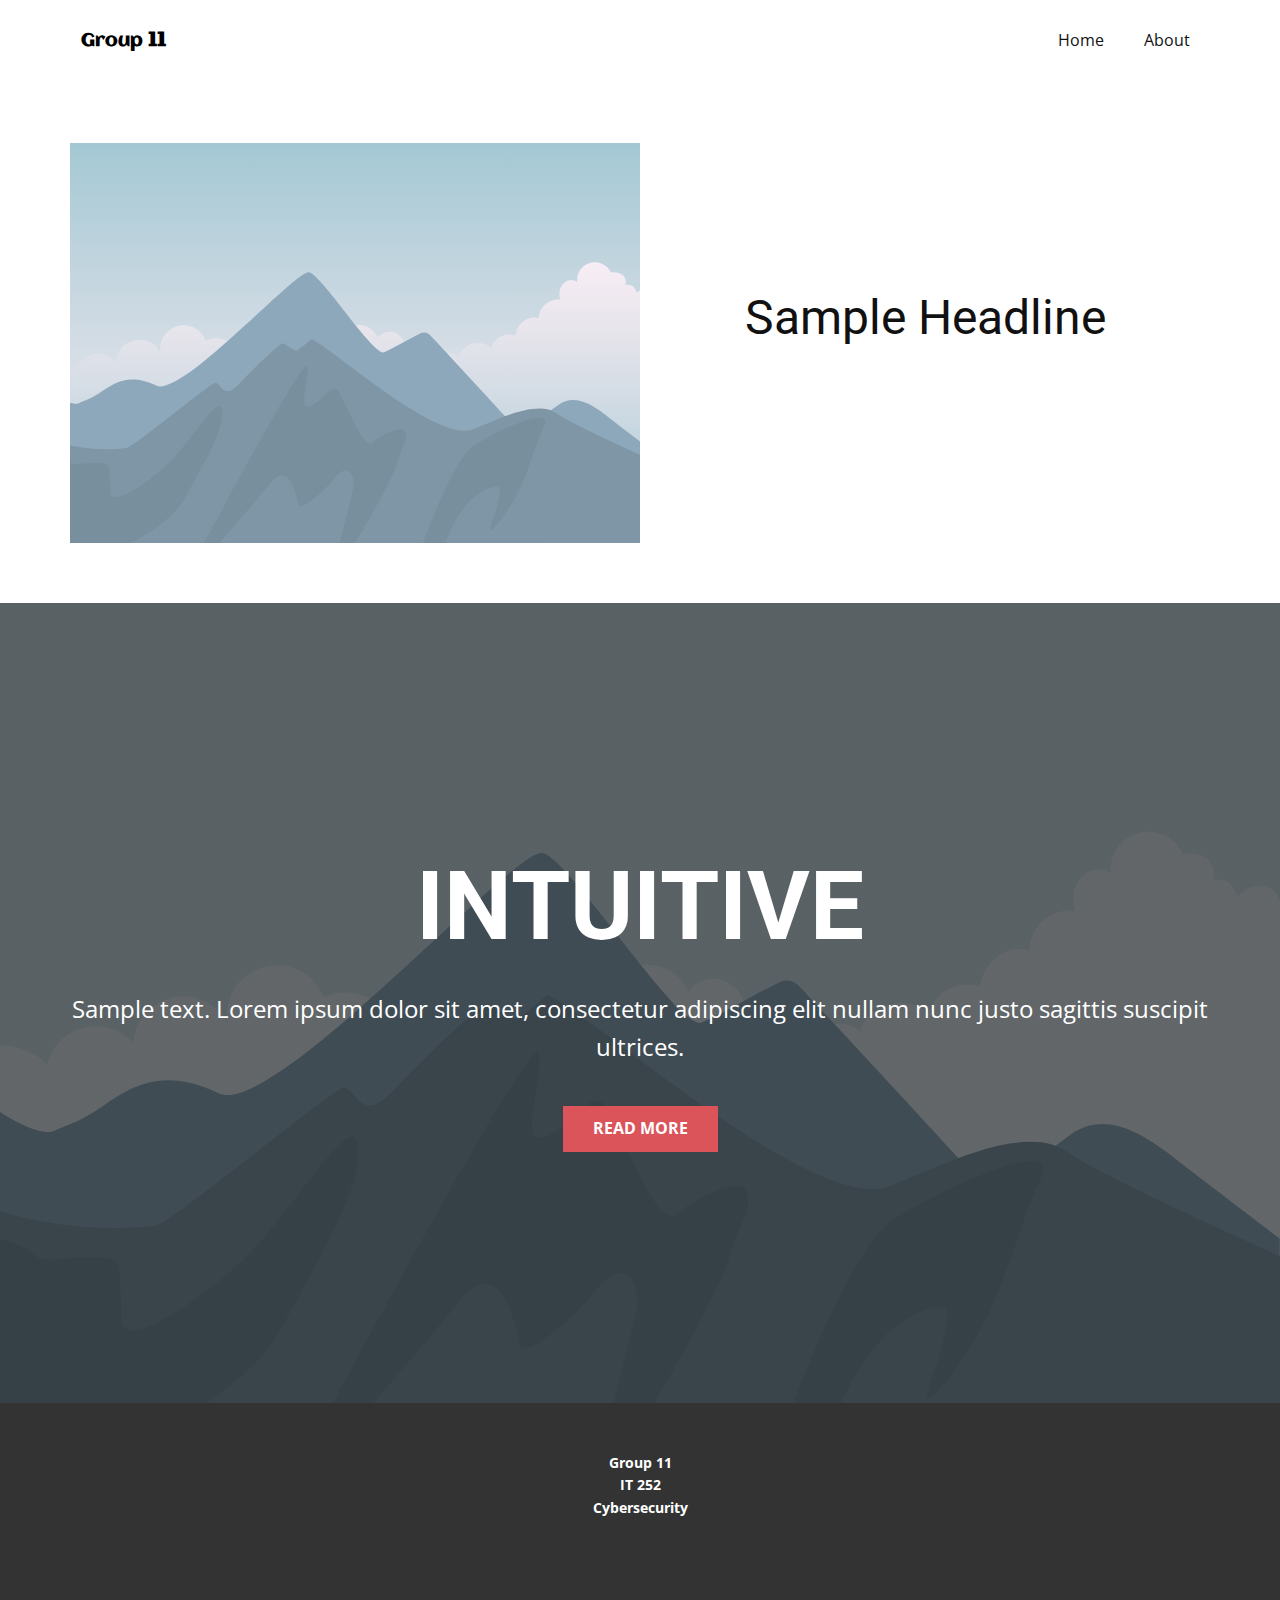
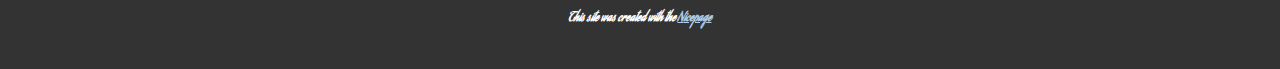
<file: Page-1.html>
<!DOCTYPE html>
<html style="font-size: 16px;" lang="en"><head>
    <meta name="viewport" content="width=device-width, initial-scale=1.0">
    <meta charset="utf-8">
    <meta name="keywords" content="INTUITIVE">
    <meta name="description" content="">
    <title>Page 1</title>
    <link rel="stylesheet" href="nicepage.css" media="screen">
<link rel="stylesheet" href="Page-1.css" media="screen">
    <script class="u-script" type="text/javascript" src="jquery.js" defer=""></script>
    <script class="u-script" type="text/javascript" src="nicepage.js" defer=""></script>
    <meta name="generator" content="Nicepage 6.10.5, nicepage.com">
    <link id="u-theme-google-font" rel="stylesheet" href="https://fonts.googleapis.com/css?family=Roboto:100,100i,300,300i,400,400i,500,500i,700,700i,900,900i|Open+Sans:300,300i,400,400i,500,500i,600,600i,700,700i,800,800i">
    <link id="u-page-google-font" rel="stylesheet" href="https://fonts.googleapis.com/css?family=Aguafina+Script:400|Aclonica:400">
    
    
    
    
    <script type="application/ld+json">{
		"@context": "http://schema.org",
		"@type": "Organization",
		"name": ""
}</script>
    <meta name="theme-color" content="#478ac9">
    <meta property="og:title" content="Page 1">
    <meta property="og:type" content="website">
  <meta data-intl-tel-input-cdn-path="intlTelInput/"></head>
  <body data-path-to-root="./" data-include-products="false" class="u-body u-xl-mode" data-lang="en"><header class="u-clearfix u-header" id="sec-45fd" data-animation-name="" data-animation-duration="0" data-animation-delay="0" data-animation-direction=""><div class="u-clearfix u-sheet u-sheet-1">
        <nav class="u-menu u-menu-one-level u-offcanvas u-menu-1">
          <div class="menu-collapse" style="font-size: 1rem; letter-spacing: 0px;">
            <a class="u-button-style u-custom-left-right-menu-spacing u-custom-padding-bottom u-custom-top-bottom-menu-spacing u-nav-link u-text-active-palette-1-base u-text-hover-palette-2-base" href="#">
              <svg class="u-svg-link" viewBox="0 0 24 24"><use xlink:href="#menu-hamburger"></use></svg>
              <svg class="u-svg-content" version="1.1" id="menu-hamburger" viewBox="0 0 16 16" x="0px" y="0px" xmlns:xlink="http://www.w3.org/1999/xlink" xmlns="http://www.w3.org/2000/svg"><g><rect y="1" width="16" height="2"></rect><rect y="7" width="16" height="2"></rect><rect y="13" width="16" height="2"></rect>
</g></svg>
            </a>
          </div>
          <div class="u-custom-menu u-nav-container">
            <ul class="u-nav u-unstyled u-nav-1"><li class="u-nav-item"><a class="u-button-style u-nav-link u-text-active-palette-1-base u-text-hover-palette-2-base" href="Home.html" style="padding: 10px 20px;">Home</a>
</li><li class="u-nav-item"><a class="u-button-style u-nav-link u-text-active-palette-1-base u-text-hover-palette-2-base" href="Home.html#carousel_c079" style="padding: 10px 20px;">About</a>
</li></ul>
          </div>
          <div class="u-custom-menu u-nav-container-collapse">
            <div class="u-black u-container-style u-inner-container-layout u-opacity u-opacity-95 u-sidenav">
              <div class="u-inner-container-layout u-sidenav-overflow">
                <div class="u-menu-close"></div>
                <ul class="u-align-center u-nav u-popupmenu-items u-unstyled u-nav-2"><li class="u-nav-item"><a class="u-button-style u-nav-link" href="Home.html">Home</a>
</li><li class="u-nav-item"><a class="u-button-style u-nav-link" href="Home.html#carousel_c079">About</a>
</li></ul>
              </div>
            </div>
            <div class="u-black u-menu-overlay u-opacity u-opacity-70"></div>
          </div>
        </nav>
        <p class="u-custom-font u-text u-text-black u-text-default u-text-1">Group <span style="font-size: 1.25rem;">11</span>
        </p>
      </div></header>
    <section class="u-clearfix u-section-1" id="sec-7b54">
      <div class="u-clearfix u-sheet u-sheet-1">
        <div class="data-layout-selected u-clearfix u-expanded-width u-layout-wrap u-layout-wrap-1">
          <div class="u-layout">
            <div class="u-layout-row">
              <div class="u-container-style u-image u-layout-cell u-size-30 u-image-1" data-image-width="400" data-image-height="265">
                <div class="u-container-layout u-valign-top u-container-layout-1"></div>
              </div>
              <div class="u-container-align-center u-container-style u-layout-cell u-size-30 u-layout-cell-2">
                <div class="u-container-layout u-valign-middle u-container-layout-2">
                  <h2 class="u-align-center u-text u-text-default u-text-1">Sample Headline</h2>
                  <p class="u-align-center u-text u-text-default u-text-2">Sample text. Click to select the Text Element.</p>
                </div>
              </div>
            </div>
          </div>
        </div>
      </div>
    </section>
    <section class="u-align-center u-clearfix u-container-align-center u-image u-shading u-section-2" id="sec-62b9">
      <div class="u-clearfix u-sheet u-valign-middle u-sheet-1">
        <h1 class="u-align-center u-text u-text-default u-title u-text-1">INTUITIVE</h1>
        <p class="u-align-center u-large-text u-text u-text-default u-text-variant u-text-2">Sample text. Lorem ipsum dolor sit amet, consectetur adipiscing elit nullam nunc justo sagittis suscipit ultrices.</p>
        <a href="#" class="u-align-center u-btn u-button-style u-palette-2-base u-btn-1">Read More</a>
      </div>
    </section>
    
    
    
    <footer class="u-align-center u-clearfix u-footer u-grey-80 u-footer" id="sec-1d79"><div class="u-clearfix u-sheet u-sheet-1">
        <p class="u-small-text u-text u-text-variant u-text-1">Group 11 <br>IT 252<br>Cybersecurity
        </p>
      </div></footer>
    <section class="u-backlink u-clearfix u-grey-80">
      <p class="u-text">
        <span>This site was created with the </span>
        <a class="u-link" href="https://nicepage.com/" target="_blank" rel="nofollow">
          <span>Nicepage</span>
        </a>
      </p>
    </section>
  
</body></html>
</file>
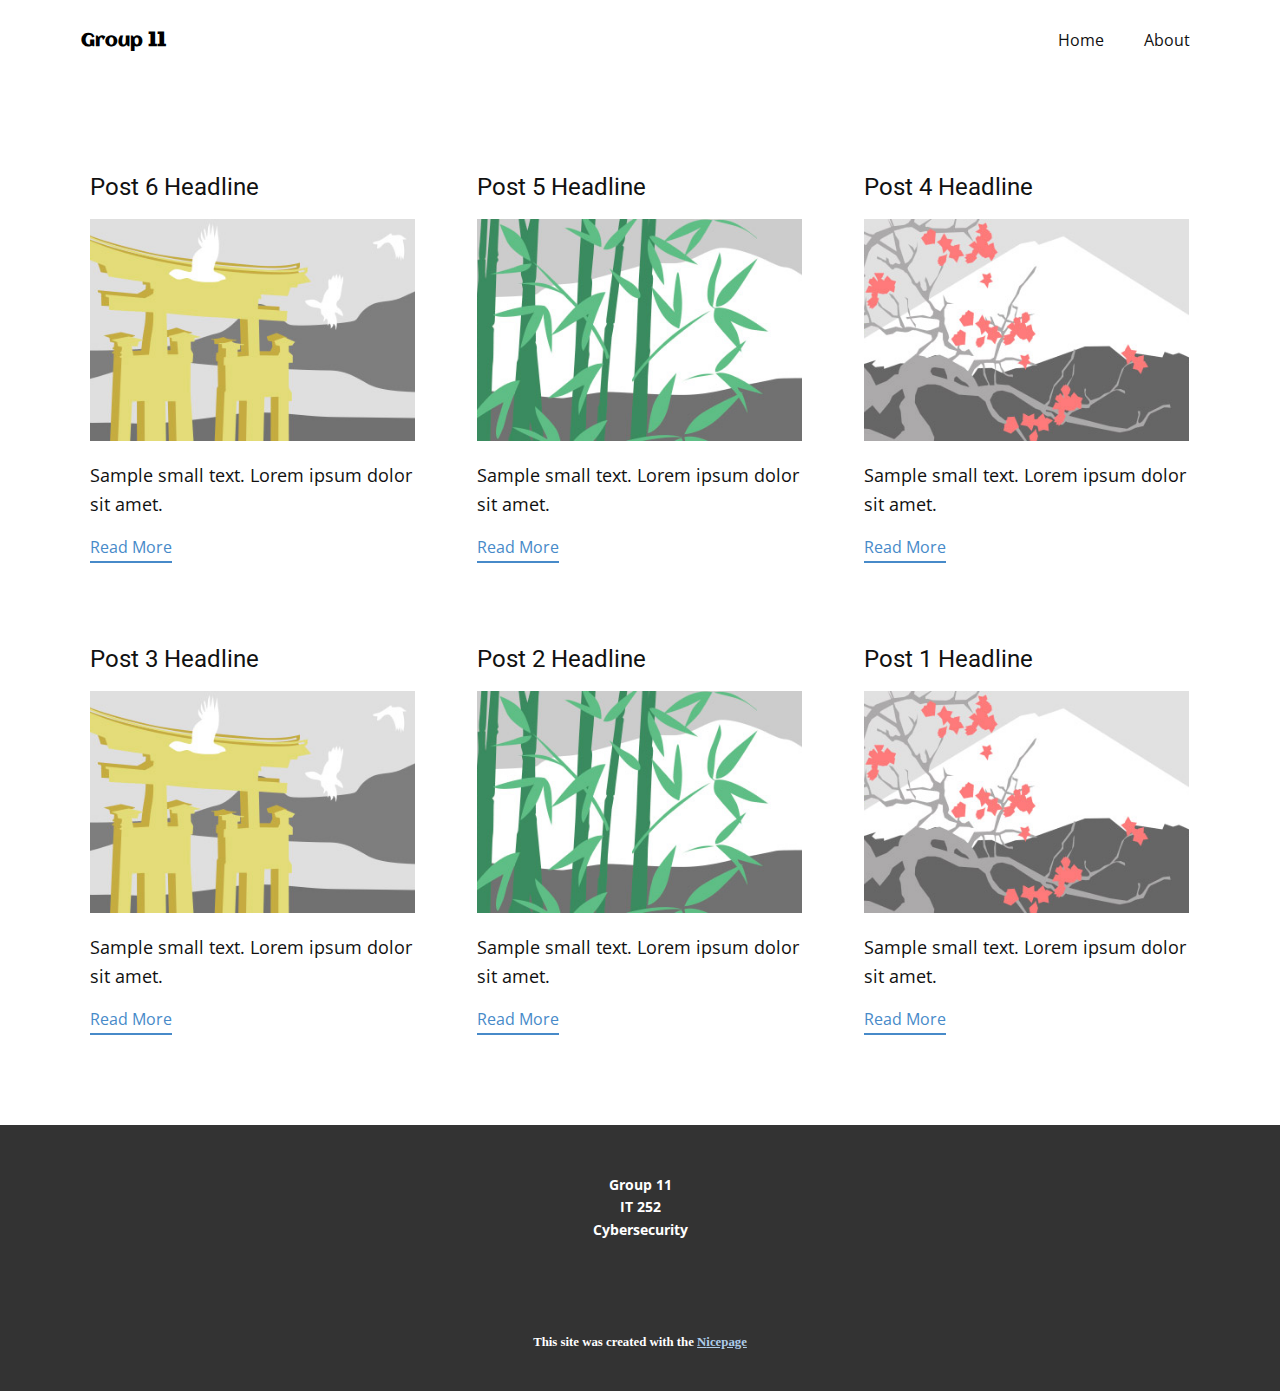
<file: blog/blog.html>
<!DOCTYPE html>
<html style="font-size: 16px;" lang="en"><head>
    <meta name="viewport" content="width=device-width, initial-scale=1.0">
    <meta charset="utf-8">
    <meta name="keywords" content="">
    <meta name="description" content="">
    <title>Blog</title>
    <link rel="stylesheet" href="../nicepage.css" media="screen">
<link rel="stylesheet" href="../Blog-Template.css" media="screen">
    <script class="u-script" type="text/javascript" src="../jquery.js" defer=""></script>
    <script class="u-script" type="text/javascript" src="../nicepage.js" defer=""></script>
    <meta name="generator" content="Nicepage 6.10.5, nicepage.com">
    <link id="u-theme-google-font" rel="stylesheet" href="https://fonts.googleapis.com/css?family=Roboto:100,100i,300,300i,400,400i,500,500i,700,700i,900,900i|Open+Sans:300,300i,400,400i,500,500i,600,600i,700,700i,800,800i">
    <link id="u-page-google-font" rel="stylesheet" href="https://fonts.googleapis.com/css?family=Aclonica:400">
    
    
    
    <script type="application/ld+json">{
		"@context": "http://schema.org",
		"@type": "Organization",
		"name": ""
}</script>
    <meta name="theme-color" content="#478ac9">
  <meta data-intl-tel-input-cdn-path="intlTelInput/"></head>
  <body data-path-to-root="./" data-include-products="false" class="u-body u-xl-mode" data-lang="en"><header class="u-clearfix u-header" id="sec-45fd" data-animation-name="" data-animation-duration="0" data-animation-delay="0" data-animation-direction=""><div class="u-clearfix u-sheet u-sheet-1">
        <nav class="u-menu u-menu-one-level u-offcanvas u-menu-1">
          <div class="menu-collapse" style="font-size: 1rem; letter-spacing: 0px;">
            <a class="u-button-style u-custom-left-right-menu-spacing u-custom-padding-bottom u-custom-top-bottom-menu-spacing u-nav-link u-text-active-palette-1-base u-text-hover-palette-2-base" href="#">
              <svg class="u-svg-link" viewBox="0 0 24 24"><use xlink:href="#menu-hamburger"></use></svg>
              <svg class="u-svg-content" version="1.1" id="menu-hamburger" viewBox="0 0 16 16" x="0px" y="0px" xmlns:xlink="http://www.w3.org/1999/xlink" xmlns="http://www.w3.org/2000/svg"><g><rect y="1" width="16" height="2"></rect><rect y="7" width="16" height="2"></rect><rect y="13" width="16" height="2"></rect>
</g></svg>
            </a>
          </div>
          <div class="u-custom-menu u-nav-container">
            <ul class="u-nav u-unstyled u-nav-1"><li class="u-nav-item"><a class="u-button-style u-nav-link u-text-active-palette-1-base u-text-hover-palette-2-base" href="../Home.html" style="padding: 10px 20px;">Home</a>
</li><li class="u-nav-item"><a class="u-button-style u-nav-link u-text-active-palette-1-base u-text-hover-palette-2-base" href="../Home.html#carousel_c079" style="padding: 10px 20px;">About</a>
</li></ul>
          </div>
          <div class="u-custom-menu u-nav-container-collapse">
            <div class="u-black u-container-style u-inner-container-layout u-opacity u-opacity-95 u-sidenav">
              <div class="u-inner-container-layout u-sidenav-overflow">
                <div class="u-menu-close"></div>
                <ul class="u-align-center u-nav u-popupmenu-items u-unstyled u-nav-2"><li class="u-nav-item"><a class="u-button-style u-nav-link" href="../Home.html">Home</a>
</li><li class="u-nav-item"><a class="u-button-style u-nav-link" href="../Home.html#carousel_c079">About</a>
</li></ul>
              </div>
            </div>
            <div class="u-black u-menu-overlay u-opacity u-opacity-70"></div>
          </div>
        </nav>
        <p class="u-custom-font u-text u-text-black u-text-default u-text-1">Group <span style="font-size: 1.25rem;">11</span>
        </p>
      </div></header>
    <section class="u-clearfix u-section-1" id="sec-2e51">
      <div class="u-clearfix u-sheet u-valign-middle u-sheet-1"><!--blog--><!--blog_options_json--><!--{"type":"Recent","source":"","tags":"","count":""}--><!--/blog_options_json-->
        <div class="u-blog u-expanded-width u-repeater u-repeater-1"><!--blog_post-->
          <div class="u-blog-post u-container-style u-repeater-item u-white u-repeater-item-1">
            <div class="u-container-layout u-similar-container u-valign-top u-container-layout-1"><!--blog_post_header-->
              <h4 class="u-blog-control u-text u-text-1">
                <a class="u-post-header-link" href="../blog/post-5.html">Post 6 Headline</a>
              </h4><!--/blog_post_header--><!--blog_post_image-->
              <a class="u-post-header-link" href="../blog/post-5.html"><img alt="" class="u-blog-control u-expanded-width u-image u-image-default u-image-1" src="../images/8ad73f3c.jpeg"></a><!--/blog_post_image--><!--blog_post_content-->
              <div class="u-blog-control u-post-content u-text u-text-2 fr-view">Sample small text. Lorem ipsum dolor sit amet.</div><!--/blog_post_content--><!--blog_post_readmore-->
              <a href="../blog/post-5.html" class="u-blog-control u-border-2 u-border-palette-1-base u-btn u-btn-rectangle u-button-style u-none u-btn-1"><!--blog_post_readmore_content--><!--options_json--><!--{"content":"","defaultValue":"Read More"}--><!--/options_json-->Read More<!--/blog_post_readmore_content--></a><!--/blog_post_readmore-->
            </div>
          </div><div class="u-blog-post u-container-style u-repeater-item u-video-cover u-white">
            <div class="u-container-layout u-similar-container u-valign-top u-container-layout-2"><!--blog_post_header-->
              <h4 class="u-blog-control u-text u-text-3">
                <a class="u-post-header-link" href="../blog/post-4.html">Post 5 Headline</a>
              </h4><!--/blog_post_header--><!--blog_post_image-->
              <a class="u-post-header-link" href="../blog/post-4.html"><img alt="" class="u-blog-control u-expanded-width u-image u-image-default u-image-2" src="../images/68f64b9d.jpeg"></a><!--/blog_post_image--><!--blog_post_content-->
              <div class="u-blog-control u-post-content u-text u-text-4 fr-view">Sample small text. Lorem ipsum dolor sit amet.</div><!--/blog_post_content--><!--blog_post_readmore-->
              <a href="../blog/post-4.html" class="u-blog-control u-border-2 u-border-palette-1-base u-btn u-btn-rectangle u-button-style u-none u-btn-2"><!--blog_post_readmore_content--><!--options_json--><!--{"content":"","defaultValue":"Read More"}--><!--/options_json-->Read More<!--/blog_post_readmore_content--></a><!--/blog_post_readmore-->
            </div>
          </div><div class="u-blog-post u-container-style u-repeater-item u-video-cover u-white">
            <div class="u-container-layout u-similar-container u-valign-top u-container-layout-3"><!--blog_post_header-->
              <h4 class="u-blog-control u-text u-text-5">
                <a class="u-post-header-link" href="../blog/post-3.html">Post 4 Headline</a>
              </h4><!--/blog_post_header--><!--blog_post_image-->
              <a class="u-post-header-link" href="../blog/post-3.html"><img alt="" class="u-blog-control u-expanded-width u-image u-image-default u-image-3" src="../images/0fd3416c.jpeg"></a><!--/blog_post_image--><!--blog_post_content-->
              <div class="u-blog-control u-post-content u-text u-text-6 fr-view">Sample small text. Lorem ipsum dolor sit amet.</div><!--/blog_post_content--><!--blog_post_readmore-->
              <a href="../blog/post-3.html" class="u-blog-control u-border-2 u-border-palette-1-base u-btn u-btn-rectangle u-button-style u-none u-btn-3"><!--blog_post_readmore_content--><!--options_json--><!--{"content":"","defaultValue":"Read More"}--><!--/options_json-->Read More<!--/blog_post_readmore_content--></a><!--/blog_post_readmore-->
            </div>
          </div><div class="u-blog-post u-container-style u-repeater-item u-white u-repeater-item-1">
            <div class="u-container-layout u-similar-container u-valign-top u-container-layout-1"><!--blog_post_header-->
              <h4 class="u-blog-control u-text u-text-1">
                <a class="u-post-header-link" href="../blog/post-2.html">Post 3 Headline</a>
              </h4><!--/blog_post_header--><!--blog_post_image-->
              <a class="u-post-header-link" href="../blog/post-2.html"><img alt="" class="u-blog-control u-expanded-width u-image u-image-default u-image-1" src="../images/8ad73f3c.jpeg"></a><!--/blog_post_image--><!--blog_post_content-->
              <div class="u-blog-control u-post-content u-text u-text-2 fr-view">Sample small text. Lorem ipsum dolor sit amet.</div><!--/blog_post_content--><!--blog_post_readmore-->
              <a href="../blog/post-2.html" class="u-blog-control u-border-2 u-border-palette-1-base u-btn u-btn-rectangle u-button-style u-none u-btn-1"><!--blog_post_readmore_content--><!--options_json--><!--{"content":"","defaultValue":"Read More"}--><!--/options_json-->Read More<!--/blog_post_readmore_content--></a><!--/blog_post_readmore-->
            </div>
          </div><div class="u-blog-post u-container-style u-repeater-item u-video-cover u-white">
            <div class="u-container-layout u-similar-container u-valign-top u-container-layout-2"><!--blog_post_header-->
              <h4 class="u-blog-control u-text u-text-3">
                <a class="u-post-header-link" href="../blog/post-1.html">Post 2 Headline</a>
              </h4><!--/blog_post_header--><!--blog_post_image-->
              <a class="u-post-header-link" href="../blog/post-1.html"><img alt="" class="u-blog-control u-expanded-width u-image u-image-default u-image-2" src="../images/68f64b9d.jpeg"></a><!--/blog_post_image--><!--blog_post_content-->
              <div class="u-blog-control u-post-content u-text u-text-4 fr-view">Sample small text. Lorem ipsum dolor sit amet.</div><!--/blog_post_content--><!--blog_post_readmore-->
              <a href="../blog/post-1.html" class="u-blog-control u-border-2 u-border-palette-1-base u-btn u-btn-rectangle u-button-style u-none u-btn-2"><!--blog_post_readmore_content--><!--options_json--><!--{"content":"","defaultValue":"Read More"}--><!--/options_json-->Read More<!--/blog_post_readmore_content--></a><!--/blog_post_readmore-->
            </div>
          </div><div class="u-blog-post u-container-style u-repeater-item u-video-cover u-white">
            <div class="u-container-layout u-similar-container u-valign-top u-container-layout-3"><!--blog_post_header-->
              <h4 class="u-blog-control u-text u-text-5">
                <a class="u-post-header-link" href="../blog/post.html">Post 1 Headline</a>
              </h4><!--/blog_post_header--><!--blog_post_image-->
              <a class="u-post-header-link" href="../blog/post.html"><img alt="" class="u-blog-control u-expanded-width u-image u-image-default u-image-3" src="../images/0fd3416c.jpeg"></a><!--/blog_post_image--><!--blog_post_content-->
              <div class="u-blog-control u-post-content u-text u-text-6 fr-view">Sample small text. Lorem ipsum dolor sit amet.</div><!--/blog_post_content--><!--blog_post_readmore-->
              <a href="../blog/post.html" class="u-blog-control u-border-2 u-border-palette-1-base u-btn u-btn-rectangle u-button-style u-none u-btn-3"><!--blog_post_readmore_content--><!--options_json--><!--{"content":"","defaultValue":"Read More"}--><!--/options_json-->Read More<!--/blog_post_readmore_content--></a><!--/blog_post_readmore-->
            </div>
          </div><!--/blog_post--><!--blog_post-->
          <!--/blog_post--><!--blog_post-->
          <!--/blog_post-->
        </div><!--/blog-->
      </div>
    </section>
    
    
    
    <footer class="u-align-center u-clearfix u-footer u-grey-80 u-footer" id="sec-1d79"><div class="u-clearfix u-sheet u-sheet-1">
        <p class="u-small-text u-text u-text-variant u-text-1">Group 11 <br>IT 252<br>Cybersecurity
        </p>
      </div></footer>
    <section class="u-backlink u-clearfix u-grey-80">
      <p class="u-text">
        <span>This site was created with the </span>
        <a class="u-link" href="https://nicepage.com/" target="_blank" rel="nofollow">
          <span>Nicepage</span>
        </a>
      </p>
    </section>
  
</body></html>
</file>
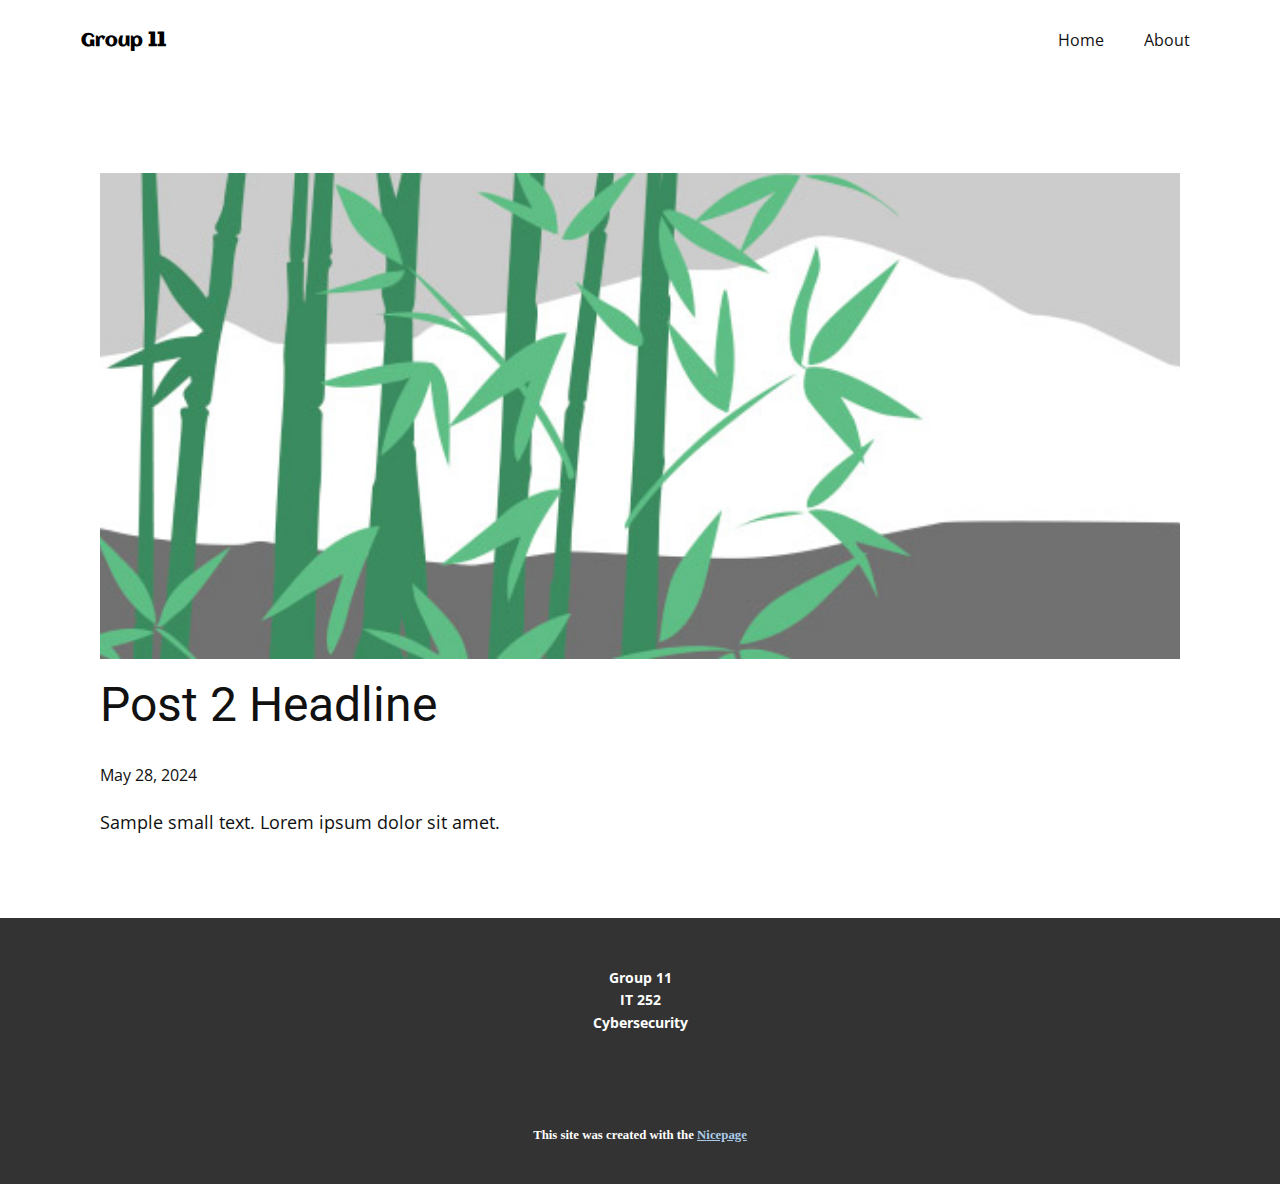
<file: blog/post-1.html>
<!DOCTYPE html>
<html style="font-size: 16px;" lang="en"><head>
    <meta name="viewport" content="width=device-width, initial-scale=1.0">
    <meta charset="utf-8">
    <meta name="keywords" content="Post 1 Headline">
    <meta name="description" content="">
    <title>Post 2 Headline</title>
    <link rel="stylesheet" href="../nicepage.css" media="screen">
<link rel="stylesheet" href="../Post-Template.css" media="screen">
    <script class="u-script" type="text/javascript" src="../jquery.js" defer=""></script>
    <script class="u-script" type="text/javascript" src="../nicepage.js" defer=""></script>
    <meta name="generator" content="Nicepage 6.10.5, nicepage.com">
    <link id="u-theme-google-font" rel="stylesheet" href="https://fonts.googleapis.com/css?family=Roboto:100,100i,300,300i,400,400i,500,500i,700,700i,900,900i|Open+Sans:300,300i,400,400i,500,500i,600,600i,700,700i,800,800i">
    <link id="u-page-google-font" rel="stylesheet" href="https://fonts.googleapis.com/css?family=Aclonica:400">
    
    
    
    <script type="application/ld+json">{
		"@context": "http://schema.org",
		"@type": "Organization",
		"name": ""
}</script>
    <meta name="theme-color" content="#478ac9">
  <meta data-intl-tel-input-cdn-path="intlTelInput/"></head>
  <body data-path-to-root="./" data-include-products="false" class="u-body u-xl-mode" data-lang="en"><header class="u-clearfix u-header" id="sec-45fd" data-animation-name="" data-animation-duration="0" data-animation-delay="0" data-animation-direction=""><div class="u-clearfix u-sheet u-sheet-1">
        <nav class="u-menu u-menu-one-level u-offcanvas u-menu-1">
          <div class="menu-collapse" style="font-size: 1rem; letter-spacing: 0px;">
            <a class="u-button-style u-custom-left-right-menu-spacing u-custom-padding-bottom u-custom-top-bottom-menu-spacing u-nav-link u-text-active-palette-1-base u-text-hover-palette-2-base" href="#">
              <svg class="u-svg-link" viewBox="0 0 24 24"><use xlink:href="#menu-hamburger"></use></svg>
              <svg class="u-svg-content" version="1.1" id="menu-hamburger" viewBox="0 0 16 16" x="0px" y="0px" xmlns:xlink="http://www.w3.org/1999/xlink" xmlns="http://www.w3.org/2000/svg"><g><rect y="1" width="16" height="2"></rect><rect y="7" width="16" height="2"></rect><rect y="13" width="16" height="2"></rect>
</g></svg>
            </a>
          </div>
          <div class="u-custom-menu u-nav-container">
            <ul class="u-nav u-unstyled u-nav-1"><li class="u-nav-item"><a class="u-button-style u-nav-link u-text-active-palette-1-base u-text-hover-palette-2-base" href="../Home.html" style="padding: 10px 20px;">Home</a>
</li><li class="u-nav-item"><a class="u-button-style u-nav-link u-text-active-palette-1-base u-text-hover-palette-2-base" href="../Home.html#carousel_c079" style="padding: 10px 20px;">About</a>
</li></ul>
          </div>
          <div class="u-custom-menu u-nav-container-collapse">
            <div class="u-black u-container-style u-inner-container-layout u-opacity u-opacity-95 u-sidenav">
              <div class="u-inner-container-layout u-sidenav-overflow">
                <div class="u-menu-close"></div>
                <ul class="u-align-center u-nav u-popupmenu-items u-unstyled u-nav-2"><li class="u-nav-item"><a class="u-button-style u-nav-link" href="../Home.html">Home</a>
</li><li class="u-nav-item"><a class="u-button-style u-nav-link" href="../Home.html#carousel_c079">About</a>
</li></ul>
              </div>
            </div>
            <div class="u-black u-menu-overlay u-opacity u-opacity-70"></div>
          </div>
        </nav>
        <p class="u-custom-font u-text u-text-black u-text-default u-text-1">Group <span style="font-size: 1.25rem;">11</span>
        </p>
      </div></header>
    <section class="u-align-center u-clearfix u-section-1" id="sec-f3e3">
      <div class="u-clearfix u-sheet u-valign-middle-md u-valign-middle-sm u-valign-middle-xs u-sheet-1"><!--post_details--><!--post_details_options_json--><!--{"source":""}--><!--/post_details_options_json--><!--blog_post-->
        <div class="u-container-style u-expanded-width u-post-details u-post-details-1">
          <div class="u-container-layout u-valign-middle u-container-layout-1"><!--blog_post_image-->
            <img alt="" class="u-blog-control u-expanded-width u-image u-image-default u-image-1" src="../images/68f64b9d.jpeg"><!--/blog_post_image--><!--blog_post_header-->
            <h2 class="u-blog-control u-text u-text-1">Post 2 Headline</h2><!--/blog_post_header--><!--blog_post_metadata-->
            <div class="u-blog-control u-metadata u-metadata-1"><!--blog_post_metadata_date-->
              <span class="u-meta-date u-meta-icon">May 28, 2024</span><!--/blog_post_metadata_date--><!--blog_post_metadata_category-->
              <!--/blog_post_metadata_category--><!--blog_post_metadata_comments-->
              <!--/blog_post_metadata_comments-->
            </div><!--/blog_post_metadata--><!--blog_post_content-->
            <div class="u-align-justify u-blog-control u-post-content u-text u-text-2 fr-view">
  Sample small text. Lorem ipsum dolor sit amet.
  </div><!--/blog_post_content-->
          </div>
        </div><!--/blog_post--><!--/post_details-->
      </div>
    </section>
    
    
    
    <footer class="u-align-center u-clearfix u-footer u-grey-80 u-footer" id="sec-1d79"><div class="u-clearfix u-sheet u-sheet-1">
        <p class="u-small-text u-text u-text-variant u-text-1">Group 11 <br>IT 252<br>Cybersecurity
        </p>
      </div></footer>
    <section class="u-backlink u-clearfix u-grey-80">
      <p class="u-text">
        <span>This site was created with the </span>
        <a class="u-link" href="https://nicepage.com/" target="_blank" rel="nofollow">
          <span>Nicepage</span>
        </a>
      </p>
    </section>
  
</body></html>
</file>
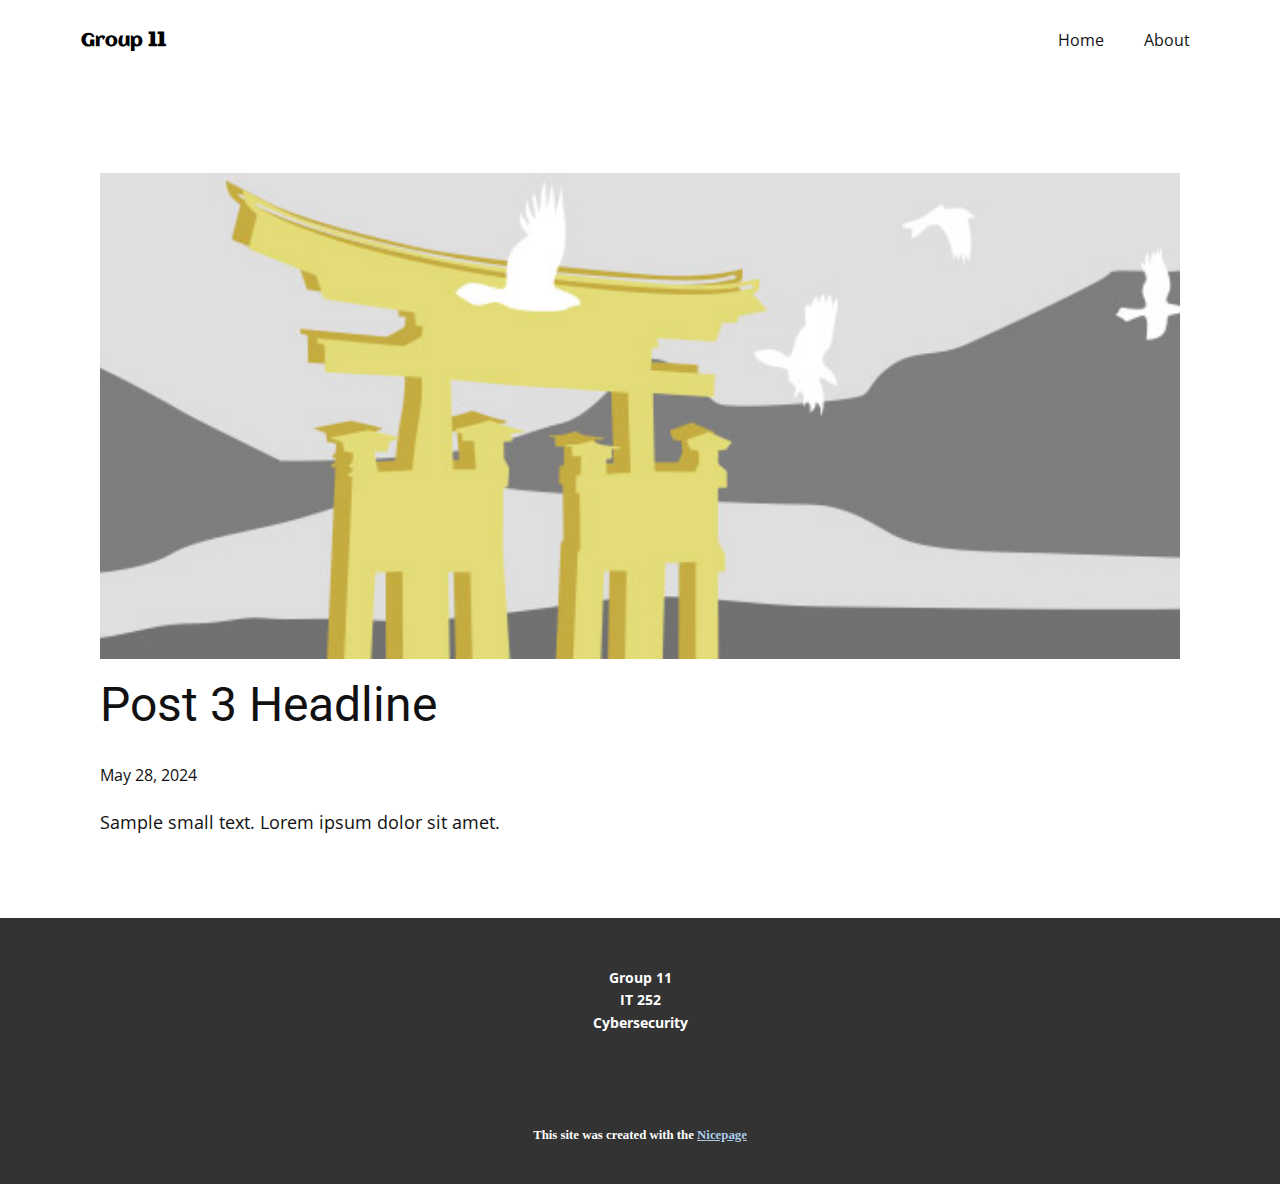
<file: blog/post-2.html>
<!DOCTYPE html>
<html style="font-size: 16px;" lang="en"><head>
    <meta name="viewport" content="width=device-width, initial-scale=1.0">
    <meta charset="utf-8">
    <meta name="keywords" content="Post 1 Headline">
    <meta name="description" content="">
    <title>Post 3 Headline</title>
    <link rel="stylesheet" href="../nicepage.css" media="screen">
<link rel="stylesheet" href="../Post-Template.css" media="screen">
    <script class="u-script" type="text/javascript" src="../jquery.js" defer=""></script>
    <script class="u-script" type="text/javascript" src="../nicepage.js" defer=""></script>
    <meta name="generator" content="Nicepage 6.10.5, nicepage.com">
    <link id="u-theme-google-font" rel="stylesheet" href="https://fonts.googleapis.com/css?family=Roboto:100,100i,300,300i,400,400i,500,500i,700,700i,900,900i|Open+Sans:300,300i,400,400i,500,500i,600,600i,700,700i,800,800i">
    <link id="u-page-google-font" rel="stylesheet" href="https://fonts.googleapis.com/css?family=Aclonica:400">
    
    
    
    <script type="application/ld+json">{
		"@context": "http://schema.org",
		"@type": "Organization",
		"name": ""
}</script>
    <meta name="theme-color" content="#478ac9">
  <meta data-intl-tel-input-cdn-path="intlTelInput/"></head>
  <body data-path-to-root="./" data-include-products="false" class="u-body u-xl-mode" data-lang="en"><header class="u-clearfix u-header" id="sec-45fd" data-animation-name="" data-animation-duration="0" data-animation-delay="0" data-animation-direction=""><div class="u-clearfix u-sheet u-sheet-1">
        <nav class="u-menu u-menu-one-level u-offcanvas u-menu-1">
          <div class="menu-collapse" style="font-size: 1rem; letter-spacing: 0px;">
            <a class="u-button-style u-custom-left-right-menu-spacing u-custom-padding-bottom u-custom-top-bottom-menu-spacing u-nav-link u-text-active-palette-1-base u-text-hover-palette-2-base" href="#">
              <svg class="u-svg-link" viewBox="0 0 24 24"><use xlink:href="#menu-hamburger"></use></svg>
              <svg class="u-svg-content" version="1.1" id="menu-hamburger" viewBox="0 0 16 16" x="0px" y="0px" xmlns:xlink="http://www.w3.org/1999/xlink" xmlns="http://www.w3.org/2000/svg"><g><rect y="1" width="16" height="2"></rect><rect y="7" width="16" height="2"></rect><rect y="13" width="16" height="2"></rect>
</g></svg>
            </a>
          </div>
          <div class="u-custom-menu u-nav-container">
            <ul class="u-nav u-unstyled u-nav-1"><li class="u-nav-item"><a class="u-button-style u-nav-link u-text-active-palette-1-base u-text-hover-palette-2-base" href="../Home.html" style="padding: 10px 20px;">Home</a>
</li><li class="u-nav-item"><a class="u-button-style u-nav-link u-text-active-palette-1-base u-text-hover-palette-2-base" href="../Home.html#carousel_c079" style="padding: 10px 20px;">About</a>
</li></ul>
          </div>
          <div class="u-custom-menu u-nav-container-collapse">
            <div class="u-black u-container-style u-inner-container-layout u-opacity u-opacity-95 u-sidenav">
              <div class="u-inner-container-layout u-sidenav-overflow">
                <div class="u-menu-close"></div>
                <ul class="u-align-center u-nav u-popupmenu-items u-unstyled u-nav-2"><li class="u-nav-item"><a class="u-button-style u-nav-link" href="../Home.html">Home</a>
</li><li class="u-nav-item"><a class="u-button-style u-nav-link" href="../Home.html#carousel_c079">About</a>
</li></ul>
              </div>
            </div>
            <div class="u-black u-menu-overlay u-opacity u-opacity-70"></div>
          </div>
        </nav>
        <p class="u-custom-font u-text u-text-black u-text-default u-text-1">Group <span style="font-size: 1.25rem;">11</span>
        </p>
      </div></header>
    <section class="u-align-center u-clearfix u-section-1" id="sec-f3e3">
      <div class="u-clearfix u-sheet u-valign-middle-md u-valign-middle-sm u-valign-middle-xs u-sheet-1"><!--post_details--><!--post_details_options_json--><!--{"source":""}--><!--/post_details_options_json--><!--blog_post-->
        <div class="u-container-style u-expanded-width u-post-details u-post-details-1">
          <div class="u-container-layout u-valign-middle u-container-layout-1"><!--blog_post_image-->
            <img alt="" class="u-blog-control u-expanded-width u-image u-image-default u-image-1" src="../images/8ad73f3c.jpeg"><!--/blog_post_image--><!--blog_post_header-->
            <h2 class="u-blog-control u-text u-text-1">Post 3 Headline</h2><!--/blog_post_header--><!--blog_post_metadata-->
            <div class="u-blog-control u-metadata u-metadata-1"><!--blog_post_metadata_date-->
              <span class="u-meta-date u-meta-icon">May 28, 2024</span><!--/blog_post_metadata_date--><!--blog_post_metadata_category-->
              <!--/blog_post_metadata_category--><!--blog_post_metadata_comments-->
              <!--/blog_post_metadata_comments-->
            </div><!--/blog_post_metadata--><!--blog_post_content-->
            <div class="u-align-justify u-blog-control u-post-content u-text u-text-2 fr-view">
  Sample small text. Lorem ipsum dolor sit amet.
  </div><!--/blog_post_content-->
          </div>
        </div><!--/blog_post--><!--/post_details-->
      </div>
    </section>
    
    
    
    <footer class="u-align-center u-clearfix u-footer u-grey-80 u-footer" id="sec-1d79"><div class="u-clearfix u-sheet u-sheet-1">
        <p class="u-small-text u-text u-text-variant u-text-1">Group 11 <br>IT 252<br>Cybersecurity
        </p>
      </div></footer>
    <section class="u-backlink u-clearfix u-grey-80">
      <p class="u-text">
        <span>This site was created with the </span>
        <a class="u-link" href="https://nicepage.com/" target="_blank" rel="nofollow">
          <span>Nicepage</span>
        </a>
      </p>
    </section>
  
</body></html>
</file>
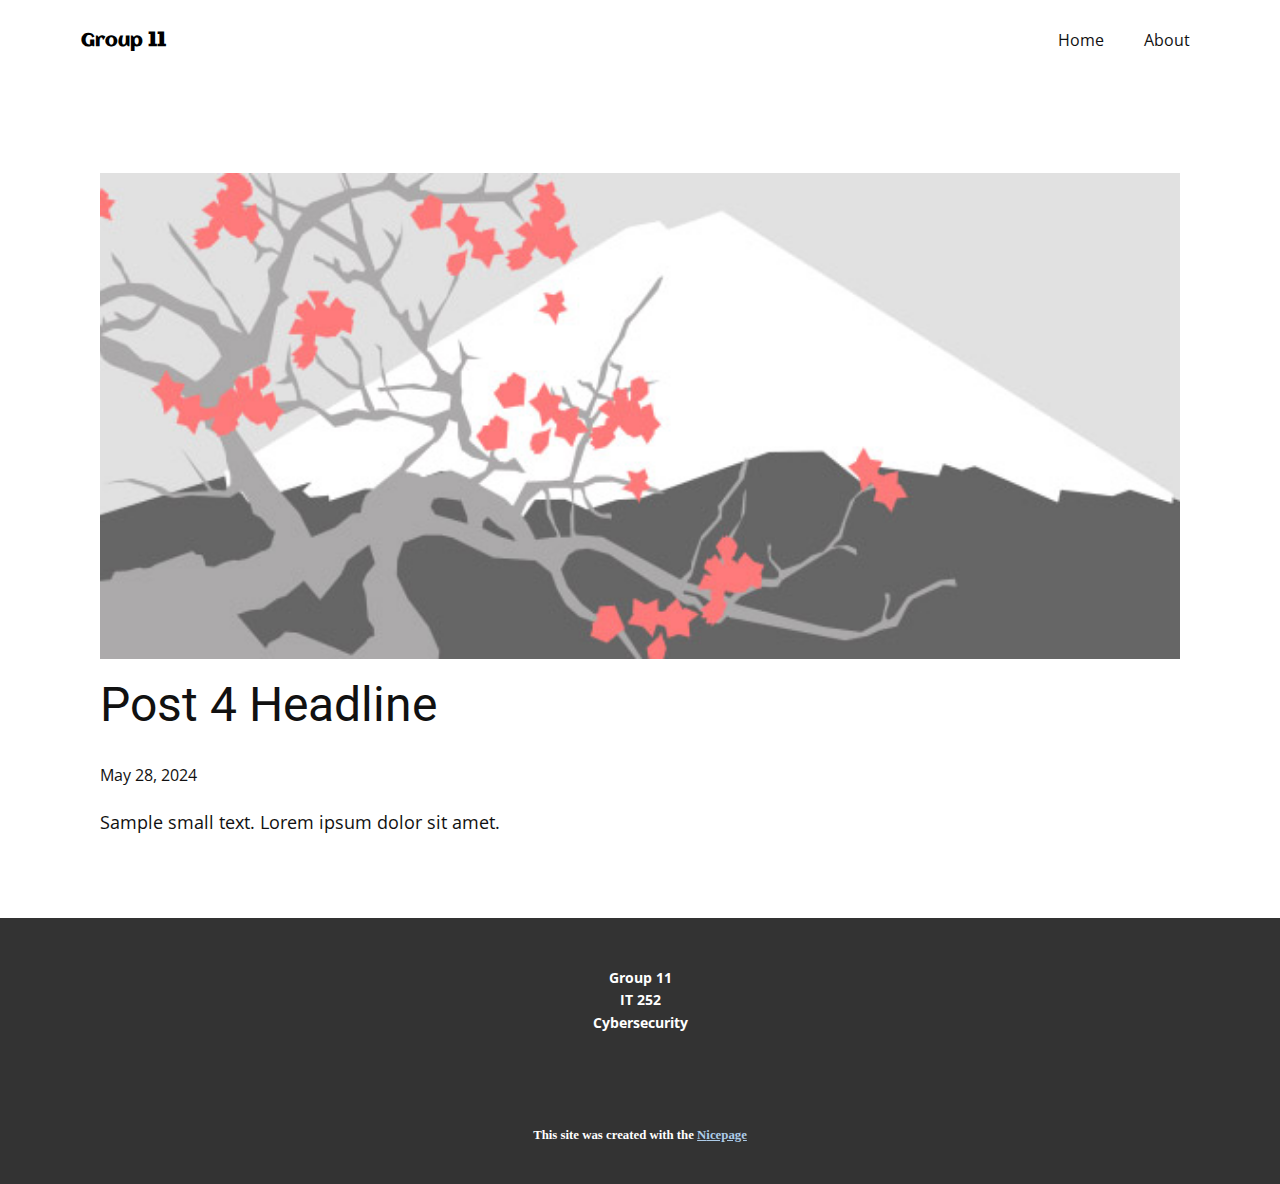
<file: blog/post-3.html>
<!DOCTYPE html>
<html style="font-size: 16px;" lang="en"><head>
    <meta name="viewport" content="width=device-width, initial-scale=1.0">
    <meta charset="utf-8">
    <meta name="keywords" content="Post 1 Headline">
    <meta name="description" content="">
    <title>Post 4 Headline</title>
    <link rel="stylesheet" href="../nicepage.css" media="screen">
<link rel="stylesheet" href="../Post-Template.css" media="screen">
    <script class="u-script" type="text/javascript" src="../jquery.js" defer=""></script>
    <script class="u-script" type="text/javascript" src="../nicepage.js" defer=""></script>
    <meta name="generator" content="Nicepage 6.10.5, nicepage.com">
    <link id="u-theme-google-font" rel="stylesheet" href="https://fonts.googleapis.com/css?family=Roboto:100,100i,300,300i,400,400i,500,500i,700,700i,900,900i|Open+Sans:300,300i,400,400i,500,500i,600,600i,700,700i,800,800i">
    <link id="u-page-google-font" rel="stylesheet" href="https://fonts.googleapis.com/css?family=Aclonica:400">
    
    
    
    <script type="application/ld+json">{
		"@context": "http://schema.org",
		"@type": "Organization",
		"name": ""
}</script>
    <meta name="theme-color" content="#478ac9">
  <meta data-intl-tel-input-cdn-path="intlTelInput/"></head>
  <body data-path-to-root="./" data-include-products="false" class="u-body u-xl-mode" data-lang="en"><header class="u-clearfix u-header" id="sec-45fd" data-animation-name="" data-animation-duration="0" data-animation-delay="0" data-animation-direction=""><div class="u-clearfix u-sheet u-sheet-1">
        <nav class="u-menu u-menu-one-level u-offcanvas u-menu-1">
          <div class="menu-collapse" style="font-size: 1rem; letter-spacing: 0px;">
            <a class="u-button-style u-custom-left-right-menu-spacing u-custom-padding-bottom u-custom-top-bottom-menu-spacing u-nav-link u-text-active-palette-1-base u-text-hover-palette-2-base" href="#">
              <svg class="u-svg-link" viewBox="0 0 24 24"><use xlink:href="#menu-hamburger"></use></svg>
              <svg class="u-svg-content" version="1.1" id="menu-hamburger" viewBox="0 0 16 16" x="0px" y="0px" xmlns:xlink="http://www.w3.org/1999/xlink" xmlns="http://www.w3.org/2000/svg"><g><rect y="1" width="16" height="2"></rect><rect y="7" width="16" height="2"></rect><rect y="13" width="16" height="2"></rect>
</g></svg>
            </a>
          </div>
          <div class="u-custom-menu u-nav-container">
            <ul class="u-nav u-unstyled u-nav-1"><li class="u-nav-item"><a class="u-button-style u-nav-link u-text-active-palette-1-base u-text-hover-palette-2-base" href="../Home.html" style="padding: 10px 20px;">Home</a>
</li><li class="u-nav-item"><a class="u-button-style u-nav-link u-text-active-palette-1-base u-text-hover-palette-2-base" href="../Home.html#carousel_c079" style="padding: 10px 20px;">About</a>
</li></ul>
          </div>
          <div class="u-custom-menu u-nav-container-collapse">
            <div class="u-black u-container-style u-inner-container-layout u-opacity u-opacity-95 u-sidenav">
              <div class="u-inner-container-layout u-sidenav-overflow">
                <div class="u-menu-close"></div>
                <ul class="u-align-center u-nav u-popupmenu-items u-unstyled u-nav-2"><li class="u-nav-item"><a class="u-button-style u-nav-link" href="../Home.html">Home</a>
</li><li class="u-nav-item"><a class="u-button-style u-nav-link" href="../Home.html#carousel_c079">About</a>
</li></ul>
              </div>
            </div>
            <div class="u-black u-menu-overlay u-opacity u-opacity-70"></div>
          </div>
        </nav>
        <p class="u-custom-font u-text u-text-black u-text-default u-text-1">Group <span style="font-size: 1.25rem;">11</span>
        </p>
      </div></header>
    <section class="u-align-center u-clearfix u-section-1" id="sec-f3e3">
      <div class="u-clearfix u-sheet u-valign-middle-md u-valign-middle-sm u-valign-middle-xs u-sheet-1"><!--post_details--><!--post_details_options_json--><!--{"source":""}--><!--/post_details_options_json--><!--blog_post-->
        <div class="u-container-style u-expanded-width u-post-details u-post-details-1">
          <div class="u-container-layout u-valign-middle u-container-layout-1"><!--blog_post_image-->
            <img alt="" class="u-blog-control u-expanded-width u-image u-image-default u-image-1" src="../images/0fd3416c.jpeg"><!--/blog_post_image--><!--blog_post_header-->
            <h2 class="u-blog-control u-text u-text-1">Post 4 Headline</h2><!--/blog_post_header--><!--blog_post_metadata-->
            <div class="u-blog-control u-metadata u-metadata-1"><!--blog_post_metadata_date-->
              <span class="u-meta-date u-meta-icon">May 28, 2024</span><!--/blog_post_metadata_date--><!--blog_post_metadata_category-->
              <!--/blog_post_metadata_category--><!--blog_post_metadata_comments-->
              <!--/blog_post_metadata_comments-->
            </div><!--/blog_post_metadata--><!--blog_post_content-->
            <div class="u-align-justify u-blog-control u-post-content u-text u-text-2 fr-view">
  Sample small text. Lorem ipsum dolor sit amet.
  </div><!--/blog_post_content-->
          </div>
        </div><!--/blog_post--><!--/post_details-->
      </div>
    </section>
    
    
    
    <footer class="u-align-center u-clearfix u-footer u-grey-80 u-footer" id="sec-1d79"><div class="u-clearfix u-sheet u-sheet-1">
        <p class="u-small-text u-text u-text-variant u-text-1">Group 11 <br>IT 252<br>Cybersecurity
        </p>
      </div></footer>
    <section class="u-backlink u-clearfix u-grey-80">
      <p class="u-text">
        <span>This site was created with the </span>
        <a class="u-link" href="https://nicepage.com/" target="_blank" rel="nofollow">
          <span>Nicepage</span>
        </a>
      </p>
    </section>
  
</body></html>
</file>
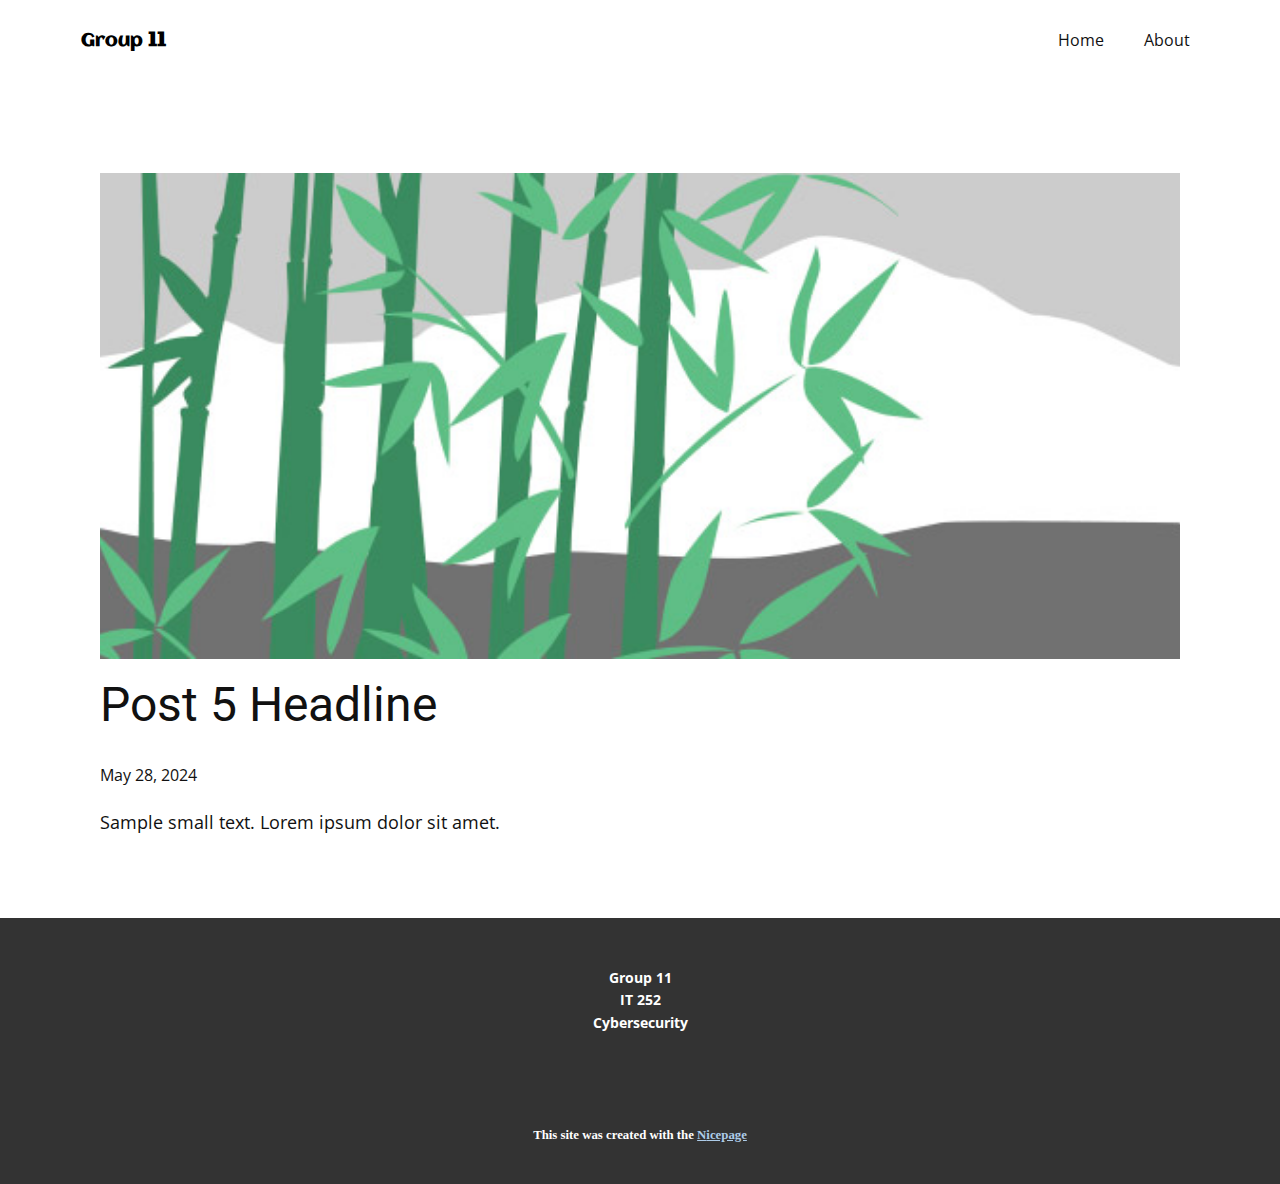
<file: blog/post-4.html>
<!DOCTYPE html>
<html style="font-size: 16px;" lang="en"><head>
    <meta name="viewport" content="width=device-width, initial-scale=1.0">
    <meta charset="utf-8">
    <meta name="keywords" content="Post 1 Headline">
    <meta name="description" content="">
    <title>Post 5 Headline</title>
    <link rel="stylesheet" href="../nicepage.css" media="screen">
<link rel="stylesheet" href="../Post-Template.css" media="screen">
    <script class="u-script" type="text/javascript" src="../jquery.js" defer=""></script>
    <script class="u-script" type="text/javascript" src="../nicepage.js" defer=""></script>
    <meta name="generator" content="Nicepage 6.10.5, nicepage.com">
    <link id="u-theme-google-font" rel="stylesheet" href="https://fonts.googleapis.com/css?family=Roboto:100,100i,300,300i,400,400i,500,500i,700,700i,900,900i|Open+Sans:300,300i,400,400i,500,500i,600,600i,700,700i,800,800i">
    <link id="u-page-google-font" rel="stylesheet" href="https://fonts.googleapis.com/css?family=Aclonica:400">
    
    
    
    <script type="application/ld+json">{
		"@context": "http://schema.org",
		"@type": "Organization",
		"name": ""
}</script>
    <meta name="theme-color" content="#478ac9">
  <meta data-intl-tel-input-cdn-path="intlTelInput/"></head>
  <body data-path-to-root="./" data-include-products="false" class="u-body u-xl-mode" data-lang="en"><header class="u-clearfix u-header" id="sec-45fd" data-animation-name="" data-animation-duration="0" data-animation-delay="0" data-animation-direction=""><div class="u-clearfix u-sheet u-sheet-1">
        <nav class="u-menu u-menu-one-level u-offcanvas u-menu-1">
          <div class="menu-collapse" style="font-size: 1rem; letter-spacing: 0px;">
            <a class="u-button-style u-custom-left-right-menu-spacing u-custom-padding-bottom u-custom-top-bottom-menu-spacing u-nav-link u-text-active-palette-1-base u-text-hover-palette-2-base" href="#">
              <svg class="u-svg-link" viewBox="0 0 24 24"><use xlink:href="#menu-hamburger"></use></svg>
              <svg class="u-svg-content" version="1.1" id="menu-hamburger" viewBox="0 0 16 16" x="0px" y="0px" xmlns:xlink="http://www.w3.org/1999/xlink" xmlns="http://www.w3.org/2000/svg"><g><rect y="1" width="16" height="2"></rect><rect y="7" width="16" height="2"></rect><rect y="13" width="16" height="2"></rect>
</g></svg>
            </a>
          </div>
          <div class="u-custom-menu u-nav-container">
            <ul class="u-nav u-unstyled u-nav-1"><li class="u-nav-item"><a class="u-button-style u-nav-link u-text-active-palette-1-base u-text-hover-palette-2-base" href="../Home.html" style="padding: 10px 20px;">Home</a>
</li><li class="u-nav-item"><a class="u-button-style u-nav-link u-text-active-palette-1-base u-text-hover-palette-2-base" href="../Home.html#carousel_c079" style="padding: 10px 20px;">About</a>
</li></ul>
          </div>
          <div class="u-custom-menu u-nav-container-collapse">
            <div class="u-black u-container-style u-inner-container-layout u-opacity u-opacity-95 u-sidenav">
              <div class="u-inner-container-layout u-sidenav-overflow">
                <div class="u-menu-close"></div>
                <ul class="u-align-center u-nav u-popupmenu-items u-unstyled u-nav-2"><li class="u-nav-item"><a class="u-button-style u-nav-link" href="../Home.html">Home</a>
</li><li class="u-nav-item"><a class="u-button-style u-nav-link" href="../Home.html#carousel_c079">About</a>
</li></ul>
              </div>
            </div>
            <div class="u-black u-menu-overlay u-opacity u-opacity-70"></div>
          </div>
        </nav>
        <p class="u-custom-font u-text u-text-black u-text-default u-text-1">Group <span style="font-size: 1.25rem;">11</span>
        </p>
      </div></header>
    <section class="u-align-center u-clearfix u-section-1" id="sec-f3e3">
      <div class="u-clearfix u-sheet u-valign-middle-md u-valign-middle-sm u-valign-middle-xs u-sheet-1"><!--post_details--><!--post_details_options_json--><!--{"source":""}--><!--/post_details_options_json--><!--blog_post-->
        <div class="u-container-style u-expanded-width u-post-details u-post-details-1">
          <div class="u-container-layout u-valign-middle u-container-layout-1"><!--blog_post_image-->
            <img alt="" class="u-blog-control u-expanded-width u-image u-image-default u-image-1" src="../images/68f64b9d.jpeg"><!--/blog_post_image--><!--blog_post_header-->
            <h2 class="u-blog-control u-text u-text-1">Post 5 Headline</h2><!--/blog_post_header--><!--blog_post_metadata-->
            <div class="u-blog-control u-metadata u-metadata-1"><!--blog_post_metadata_date-->
              <span class="u-meta-date u-meta-icon">May 28, 2024</span><!--/blog_post_metadata_date--><!--blog_post_metadata_category-->
              <!--/blog_post_metadata_category--><!--blog_post_metadata_comments-->
              <!--/blog_post_metadata_comments-->
            </div><!--/blog_post_metadata--><!--blog_post_content-->
            <div class="u-align-justify u-blog-control u-post-content u-text u-text-2 fr-view">
  Sample small text. Lorem ipsum dolor sit amet.
  </div><!--/blog_post_content-->
          </div>
        </div><!--/blog_post--><!--/post_details-->
      </div>
    </section>
    
    
    
    <footer class="u-align-center u-clearfix u-footer u-grey-80 u-footer" id="sec-1d79"><div class="u-clearfix u-sheet u-sheet-1">
        <p class="u-small-text u-text u-text-variant u-text-1">Group 11 <br>IT 252<br>Cybersecurity
        </p>
      </div></footer>
    <section class="u-backlink u-clearfix u-grey-80">
      <p class="u-text">
        <span>This site was created with the </span>
        <a class="u-link" href="https://nicepage.com/" target="_blank" rel="nofollow">
          <span>Nicepage</span>
        </a>
      </p>
    </section>
  
</body></html>
</file>
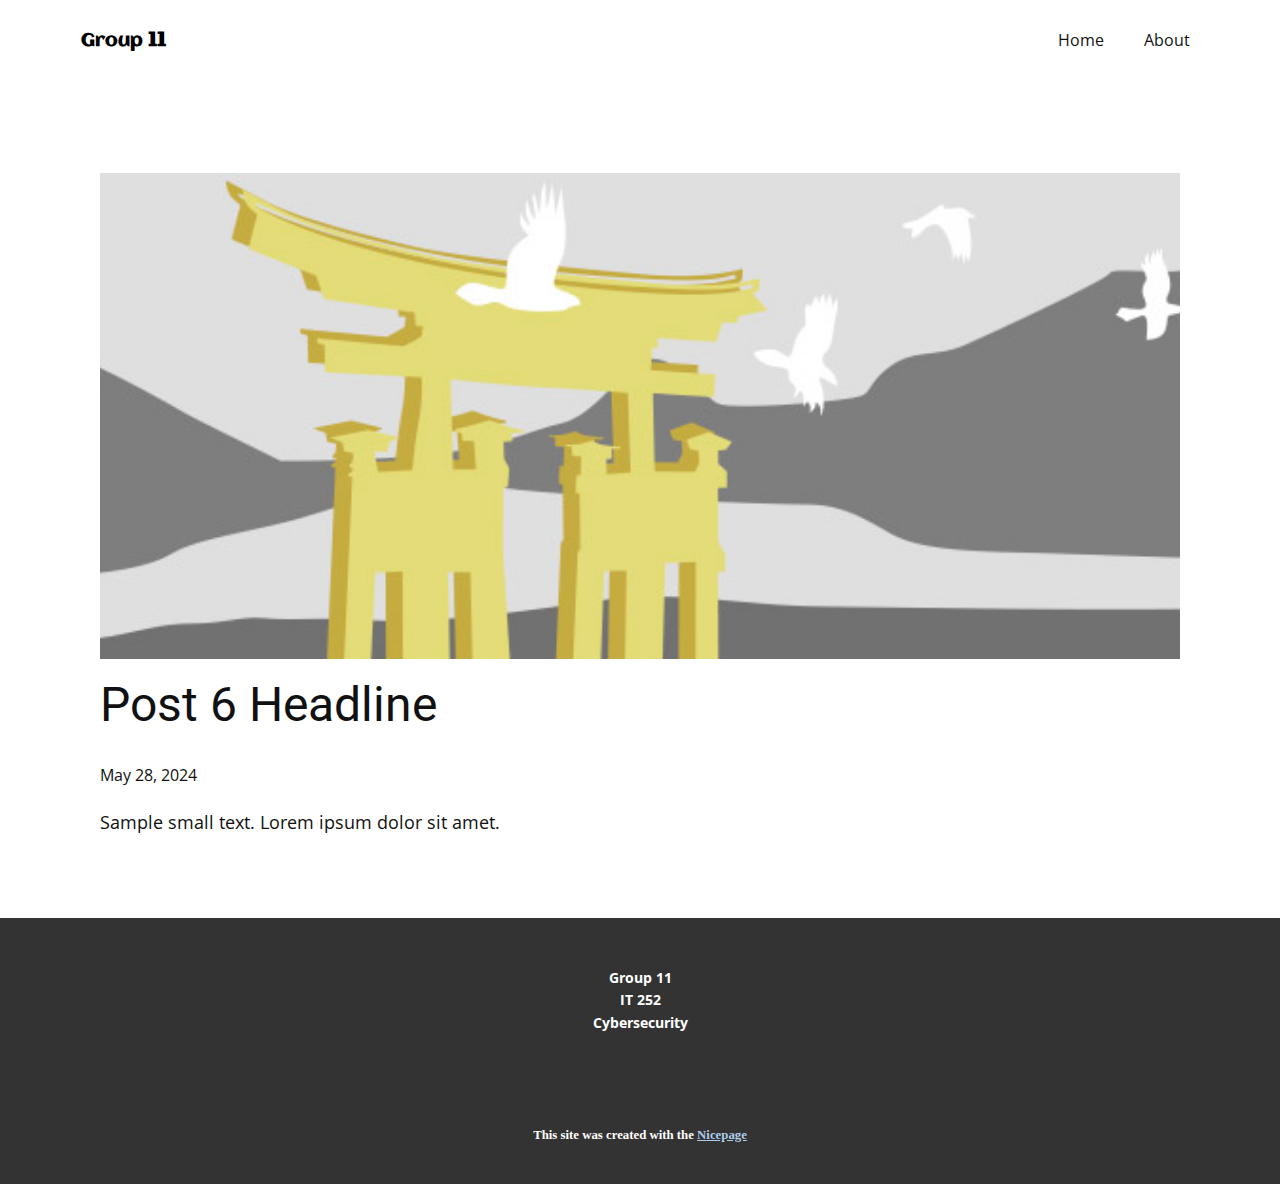
<file: blog/post-5.html>
<!DOCTYPE html>
<html style="font-size: 16px;" lang="en"><head>
    <meta name="viewport" content="width=device-width, initial-scale=1.0">
    <meta charset="utf-8">
    <meta name="keywords" content="Post 1 Headline">
    <meta name="description" content="">
    <title>Post 6 Headline</title>
    <link rel="stylesheet" href="../nicepage.css" media="screen">
<link rel="stylesheet" href="../Post-Template.css" media="screen">
    <script class="u-script" type="text/javascript" src="../jquery.js" defer=""></script>
    <script class="u-script" type="text/javascript" src="../nicepage.js" defer=""></script>
    <meta name="generator" content="Nicepage 6.10.5, nicepage.com">
    <link id="u-theme-google-font" rel="stylesheet" href="https://fonts.googleapis.com/css?family=Roboto:100,100i,300,300i,400,400i,500,500i,700,700i,900,900i|Open+Sans:300,300i,400,400i,500,500i,600,600i,700,700i,800,800i">
    <link id="u-page-google-font" rel="stylesheet" href="https://fonts.googleapis.com/css?family=Aclonica:400">
    
    
    
    <script type="application/ld+json">{
		"@context": "http://schema.org",
		"@type": "Organization",
		"name": ""
}</script>
    <meta name="theme-color" content="#478ac9">
  <meta data-intl-tel-input-cdn-path="intlTelInput/"></head>
  <body data-path-to-root="./" data-include-products="false" class="u-body u-xl-mode" data-lang="en"><header class="u-clearfix u-header" id="sec-45fd" data-animation-name="" data-animation-duration="0" data-animation-delay="0" data-animation-direction=""><div class="u-clearfix u-sheet u-sheet-1">
        <nav class="u-menu u-menu-one-level u-offcanvas u-menu-1">
          <div class="menu-collapse" style="font-size: 1rem; letter-spacing: 0px;">
            <a class="u-button-style u-custom-left-right-menu-spacing u-custom-padding-bottom u-custom-top-bottom-menu-spacing u-nav-link u-text-active-palette-1-base u-text-hover-palette-2-base" href="#">
              <svg class="u-svg-link" viewBox="0 0 24 24"><use xlink:href="#menu-hamburger"></use></svg>
              <svg class="u-svg-content" version="1.1" id="menu-hamburger" viewBox="0 0 16 16" x="0px" y="0px" xmlns:xlink="http://www.w3.org/1999/xlink" xmlns="http://www.w3.org/2000/svg"><g><rect y="1" width="16" height="2"></rect><rect y="7" width="16" height="2"></rect><rect y="13" width="16" height="2"></rect>
</g></svg>
            </a>
          </div>
          <div class="u-custom-menu u-nav-container">
            <ul class="u-nav u-unstyled u-nav-1"><li class="u-nav-item"><a class="u-button-style u-nav-link u-text-active-palette-1-base u-text-hover-palette-2-base" href="../Home.html" style="padding: 10px 20px;">Home</a>
</li><li class="u-nav-item"><a class="u-button-style u-nav-link u-text-active-palette-1-base u-text-hover-palette-2-base" href="../Home.html#carousel_c079" style="padding: 10px 20px;">About</a>
</li></ul>
          </div>
          <div class="u-custom-menu u-nav-container-collapse">
            <div class="u-black u-container-style u-inner-container-layout u-opacity u-opacity-95 u-sidenav">
              <div class="u-inner-container-layout u-sidenav-overflow">
                <div class="u-menu-close"></div>
                <ul class="u-align-center u-nav u-popupmenu-items u-unstyled u-nav-2"><li class="u-nav-item"><a class="u-button-style u-nav-link" href="../Home.html">Home</a>
</li><li class="u-nav-item"><a class="u-button-style u-nav-link" href="../Home.html#carousel_c079">About</a>
</li></ul>
              </div>
            </div>
            <div class="u-black u-menu-overlay u-opacity u-opacity-70"></div>
          </div>
        </nav>
        <p class="u-custom-font u-text u-text-black u-text-default u-text-1">Group <span style="font-size: 1.25rem;">11</span>
        </p>
      </div></header>
    <section class="u-align-center u-clearfix u-section-1" id="sec-f3e3">
      <div class="u-clearfix u-sheet u-valign-middle-md u-valign-middle-sm u-valign-middle-xs u-sheet-1"><!--post_details--><!--post_details_options_json--><!--{"source":""}--><!--/post_details_options_json--><!--blog_post-->
        <div class="u-container-style u-expanded-width u-post-details u-post-details-1">
          <div class="u-container-layout u-valign-middle u-container-layout-1"><!--blog_post_image-->
            <img alt="" class="u-blog-control u-expanded-width u-image u-image-default u-image-1" src="../images/8ad73f3c.jpeg"><!--/blog_post_image--><!--blog_post_header-->
            <h2 class="u-blog-control u-text u-text-1">Post 6 Headline</h2><!--/blog_post_header--><!--blog_post_metadata-->
            <div class="u-blog-control u-metadata u-metadata-1"><!--blog_post_metadata_date-->
              <span class="u-meta-date u-meta-icon">May 28, 2024</span><!--/blog_post_metadata_date--><!--blog_post_metadata_category-->
              <!--/blog_post_metadata_category--><!--blog_post_metadata_comments-->
              <!--/blog_post_metadata_comments-->
            </div><!--/blog_post_metadata--><!--blog_post_content-->
            <div class="u-align-justify u-blog-control u-post-content u-text u-text-2 fr-view">
  Sample small text. Lorem ipsum dolor sit amet.
  </div><!--/blog_post_content-->
          </div>
        </div><!--/blog_post--><!--/post_details-->
      </div>
    </section>
    
    
    
    <footer class="u-align-center u-clearfix u-footer u-grey-80 u-footer" id="sec-1d79"><div class="u-clearfix u-sheet u-sheet-1">
        <p class="u-small-text u-text u-text-variant u-text-1">Group 11 <br>IT 252<br>Cybersecurity
        </p>
      </div></footer>
    <section class="u-backlink u-clearfix u-grey-80">
      <p class="u-text">
        <span>This site was created with the </span>
        <a class="u-link" href="https://nicepage.com/" target="_blank" rel="nofollow">
          <span>Nicepage</span>
        </a>
      </p>
    </section>
  
</body></html>
</file>
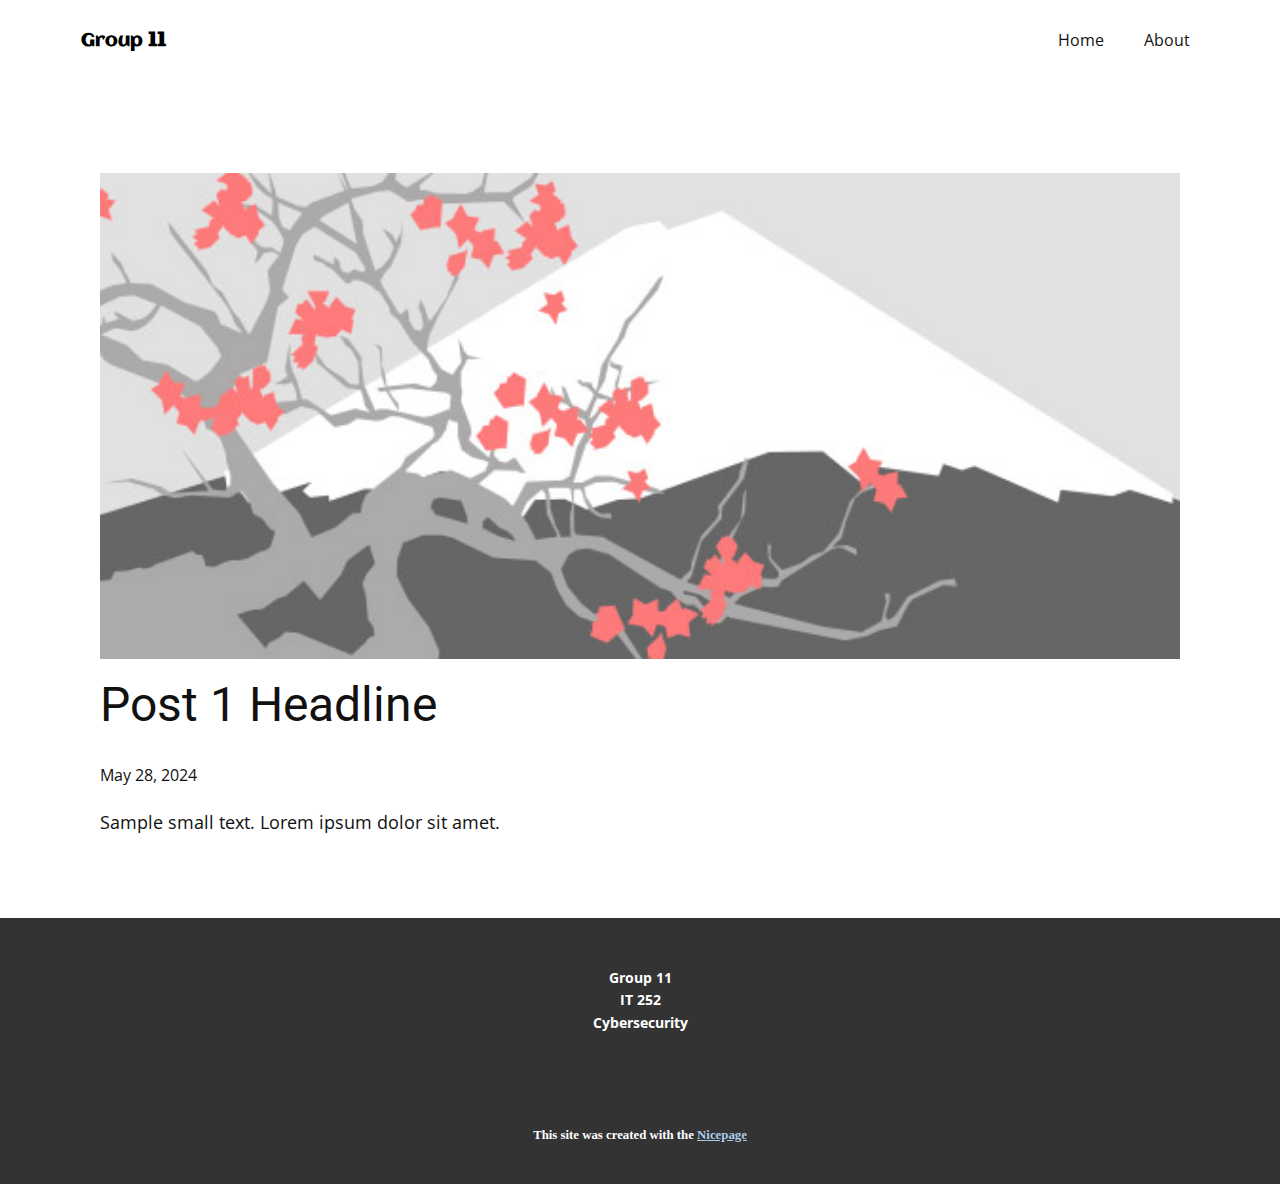
<file: blog/post.html>
<!DOCTYPE html>
<html style="font-size: 16px;" lang="en"><head>
    <meta name="viewport" content="width=device-width, initial-scale=1.0">
    <meta charset="utf-8">
    <meta name="keywords" content="Post 1 Headline">
    <meta name="description" content="">
    <title>Post 1 Headline</title>
    <link rel="stylesheet" href="../nicepage.css" media="screen">
<link rel="stylesheet" href="../Post-Template.css" media="screen">
    <script class="u-script" type="text/javascript" src="../jquery.js" defer=""></script>
    <script class="u-script" type="text/javascript" src="../nicepage.js" defer=""></script>
    <meta name="generator" content="Nicepage 6.10.5, nicepage.com">
    <link id="u-theme-google-font" rel="stylesheet" href="https://fonts.googleapis.com/css?family=Roboto:100,100i,300,300i,400,400i,500,500i,700,700i,900,900i|Open+Sans:300,300i,400,400i,500,500i,600,600i,700,700i,800,800i">
    <link id="u-page-google-font" rel="stylesheet" href="https://fonts.googleapis.com/css?family=Aclonica:400">
    
    
    
    <script type="application/ld+json">{
		"@context": "http://schema.org",
		"@type": "Organization",
		"name": ""
}</script>
    <meta name="theme-color" content="#478ac9">
  <meta data-intl-tel-input-cdn-path="intlTelInput/"></head>
  <body data-path-to-root="./" data-include-products="false" class="u-body u-xl-mode" data-lang="en"><header class="u-clearfix u-header" id="sec-45fd" data-animation-name="" data-animation-duration="0" data-animation-delay="0" data-animation-direction=""><div class="u-clearfix u-sheet u-sheet-1">
        <nav class="u-menu u-menu-one-level u-offcanvas u-menu-1">
          <div class="menu-collapse" style="font-size: 1rem; letter-spacing: 0px;">
            <a class="u-button-style u-custom-left-right-menu-spacing u-custom-padding-bottom u-custom-top-bottom-menu-spacing u-nav-link u-text-active-palette-1-base u-text-hover-palette-2-base" href="#">
              <svg class="u-svg-link" viewBox="0 0 24 24"><use xlink:href="#menu-hamburger"></use></svg>
              <svg class="u-svg-content" version="1.1" id="menu-hamburger" viewBox="0 0 16 16" x="0px" y="0px" xmlns:xlink="http://www.w3.org/1999/xlink" xmlns="http://www.w3.org/2000/svg"><g><rect y="1" width="16" height="2"></rect><rect y="7" width="16" height="2"></rect><rect y="13" width="16" height="2"></rect>
</g></svg>
            </a>
          </div>
          <div class="u-custom-menu u-nav-container">
            <ul class="u-nav u-unstyled u-nav-1"><li class="u-nav-item"><a class="u-button-style u-nav-link u-text-active-palette-1-base u-text-hover-palette-2-base" href="../Home.html" style="padding: 10px 20px;">Home</a>
</li><li class="u-nav-item"><a class="u-button-style u-nav-link u-text-active-palette-1-base u-text-hover-palette-2-base" href="../Home.html#carousel_c079" style="padding: 10px 20px;">About</a>
</li></ul>
          </div>
          <div class="u-custom-menu u-nav-container-collapse">
            <div class="u-black u-container-style u-inner-container-layout u-opacity u-opacity-95 u-sidenav">
              <div class="u-inner-container-layout u-sidenav-overflow">
                <div class="u-menu-close"></div>
                <ul class="u-align-center u-nav u-popupmenu-items u-unstyled u-nav-2"><li class="u-nav-item"><a class="u-button-style u-nav-link" href="../Home.html">Home</a>
</li><li class="u-nav-item"><a class="u-button-style u-nav-link" href="../Home.html#carousel_c079">About</a>
</li></ul>
              </div>
            </div>
            <div class="u-black u-menu-overlay u-opacity u-opacity-70"></div>
          </div>
        </nav>
        <p class="u-custom-font u-text u-text-black u-text-default u-text-1">Group <span style="font-size: 1.25rem;">11</span>
        </p>
      </div></header>
    <section class="u-align-center u-clearfix u-section-1" id="sec-f3e3">
      <div class="u-clearfix u-sheet u-valign-middle-md u-valign-middle-sm u-valign-middle-xs u-sheet-1"><!--post_details--><!--post_details_options_json--><!--{"source":""}--><!--/post_details_options_json--><!--blog_post-->
        <div class="u-container-style u-expanded-width u-post-details u-post-details-1">
          <div class="u-container-layout u-valign-middle u-container-layout-1"><!--blog_post_image-->
            <img alt="" class="u-blog-control u-expanded-width u-image u-image-default u-image-1" src="../images/0fd3416c.jpeg"><!--/blog_post_image--><!--blog_post_header-->
            <h2 class="u-blog-control u-text u-text-1">Post 1 Headline</h2><!--/blog_post_header--><!--blog_post_metadata-->
            <div class="u-blog-control u-metadata u-metadata-1"><!--blog_post_metadata_date-->
              <span class="u-meta-date u-meta-icon">May 28, 2024</span><!--/blog_post_metadata_date--><!--blog_post_metadata_category-->
              <!--/blog_post_metadata_category--><!--blog_post_metadata_comments-->
              <!--/blog_post_metadata_comments-->
            </div><!--/blog_post_metadata--><!--blog_post_content-->
            <div class="u-align-justify u-blog-control u-post-content u-text u-text-2 fr-view">
  Sample small text. Lorem ipsum dolor sit amet.
  </div><!--/blog_post_content-->
          </div>
        </div><!--/blog_post--><!--/post_details-->
      </div>
    </section>
    
    
    
    <footer class="u-align-center u-clearfix u-footer u-grey-80 u-footer" id="sec-1d79"><div class="u-clearfix u-sheet u-sheet-1">
        <p class="u-small-text u-text u-text-variant u-text-1">Group 11 <br>IT 252<br>Cybersecurity
        </p>
      </div></footer>
    <section class="u-backlink u-clearfix u-grey-80">
      <p class="u-text">
        <span>This site was created with the </span>
        <a class="u-link" href="https://nicepage.com/" target="_blank" rel="nofollow">
          <span>Nicepage</span>
        </a>
      </p>
    </section>
  
</body></html>
</file>
